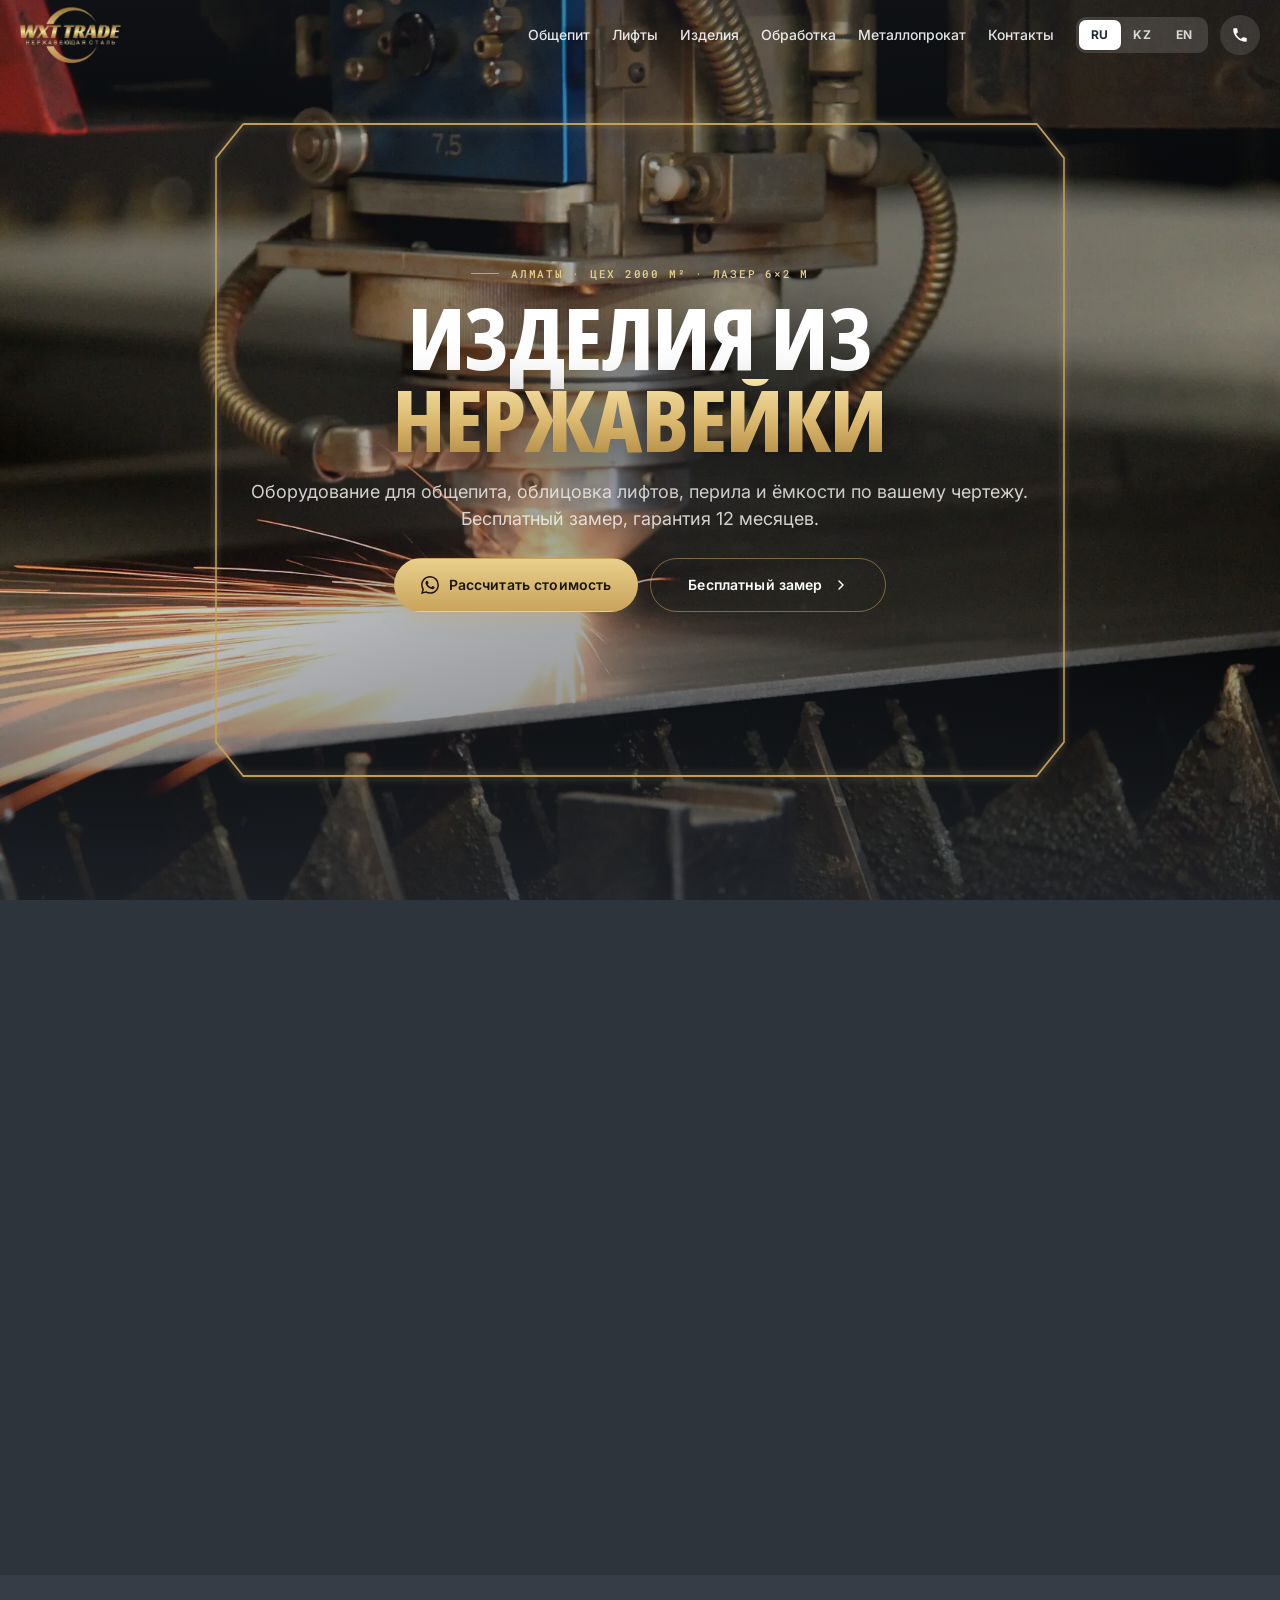
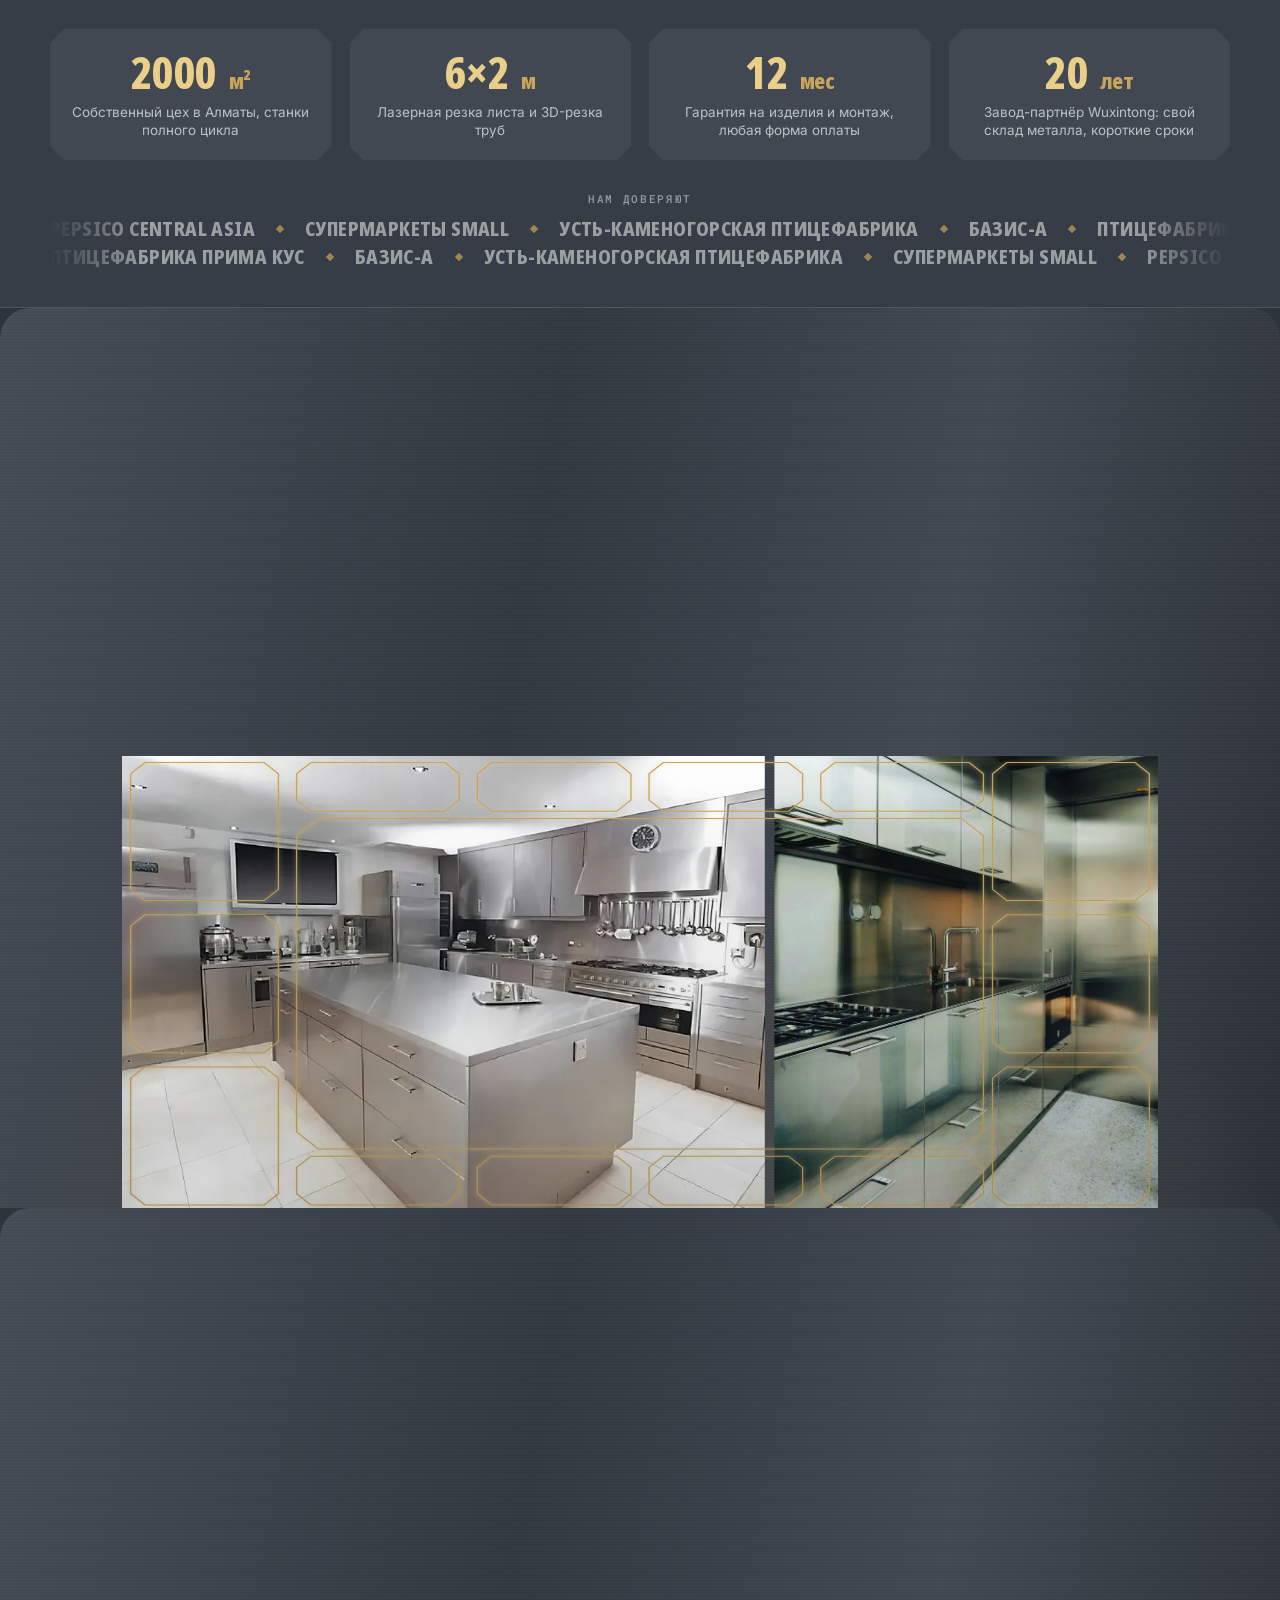
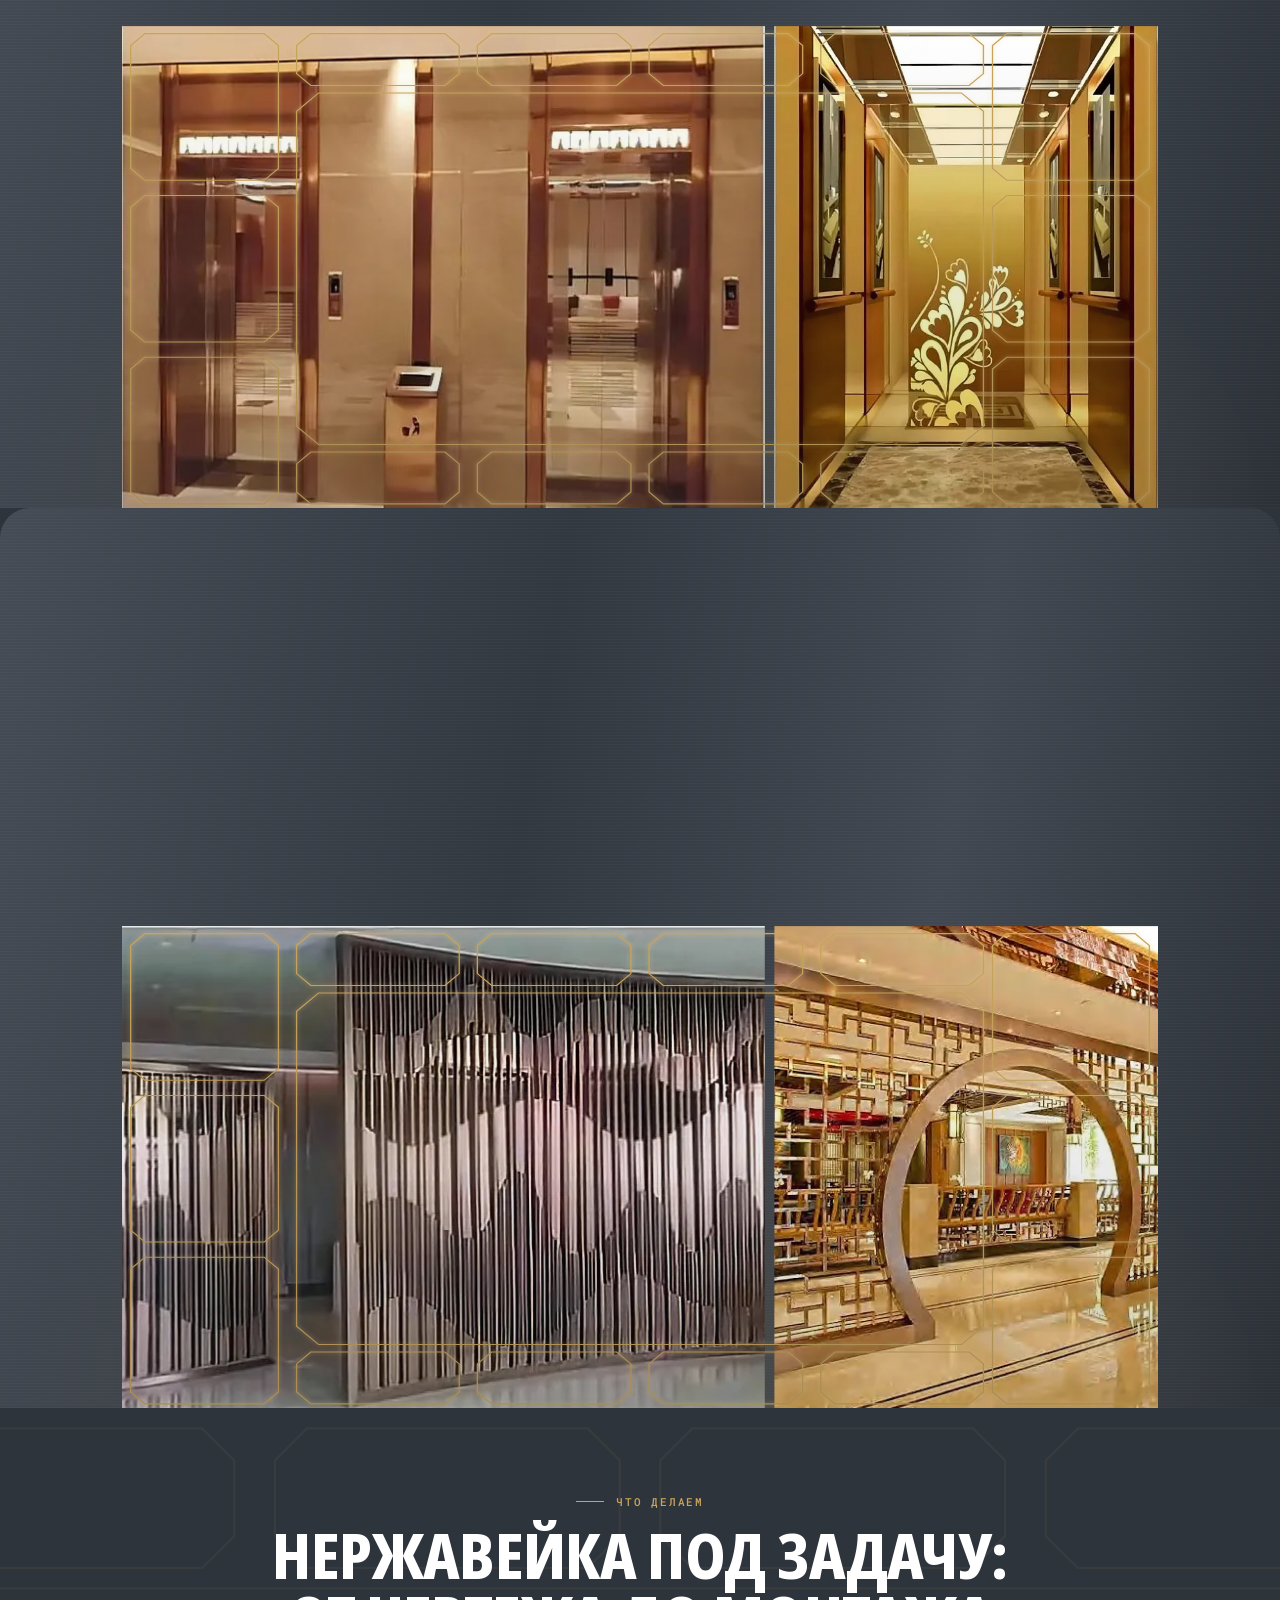
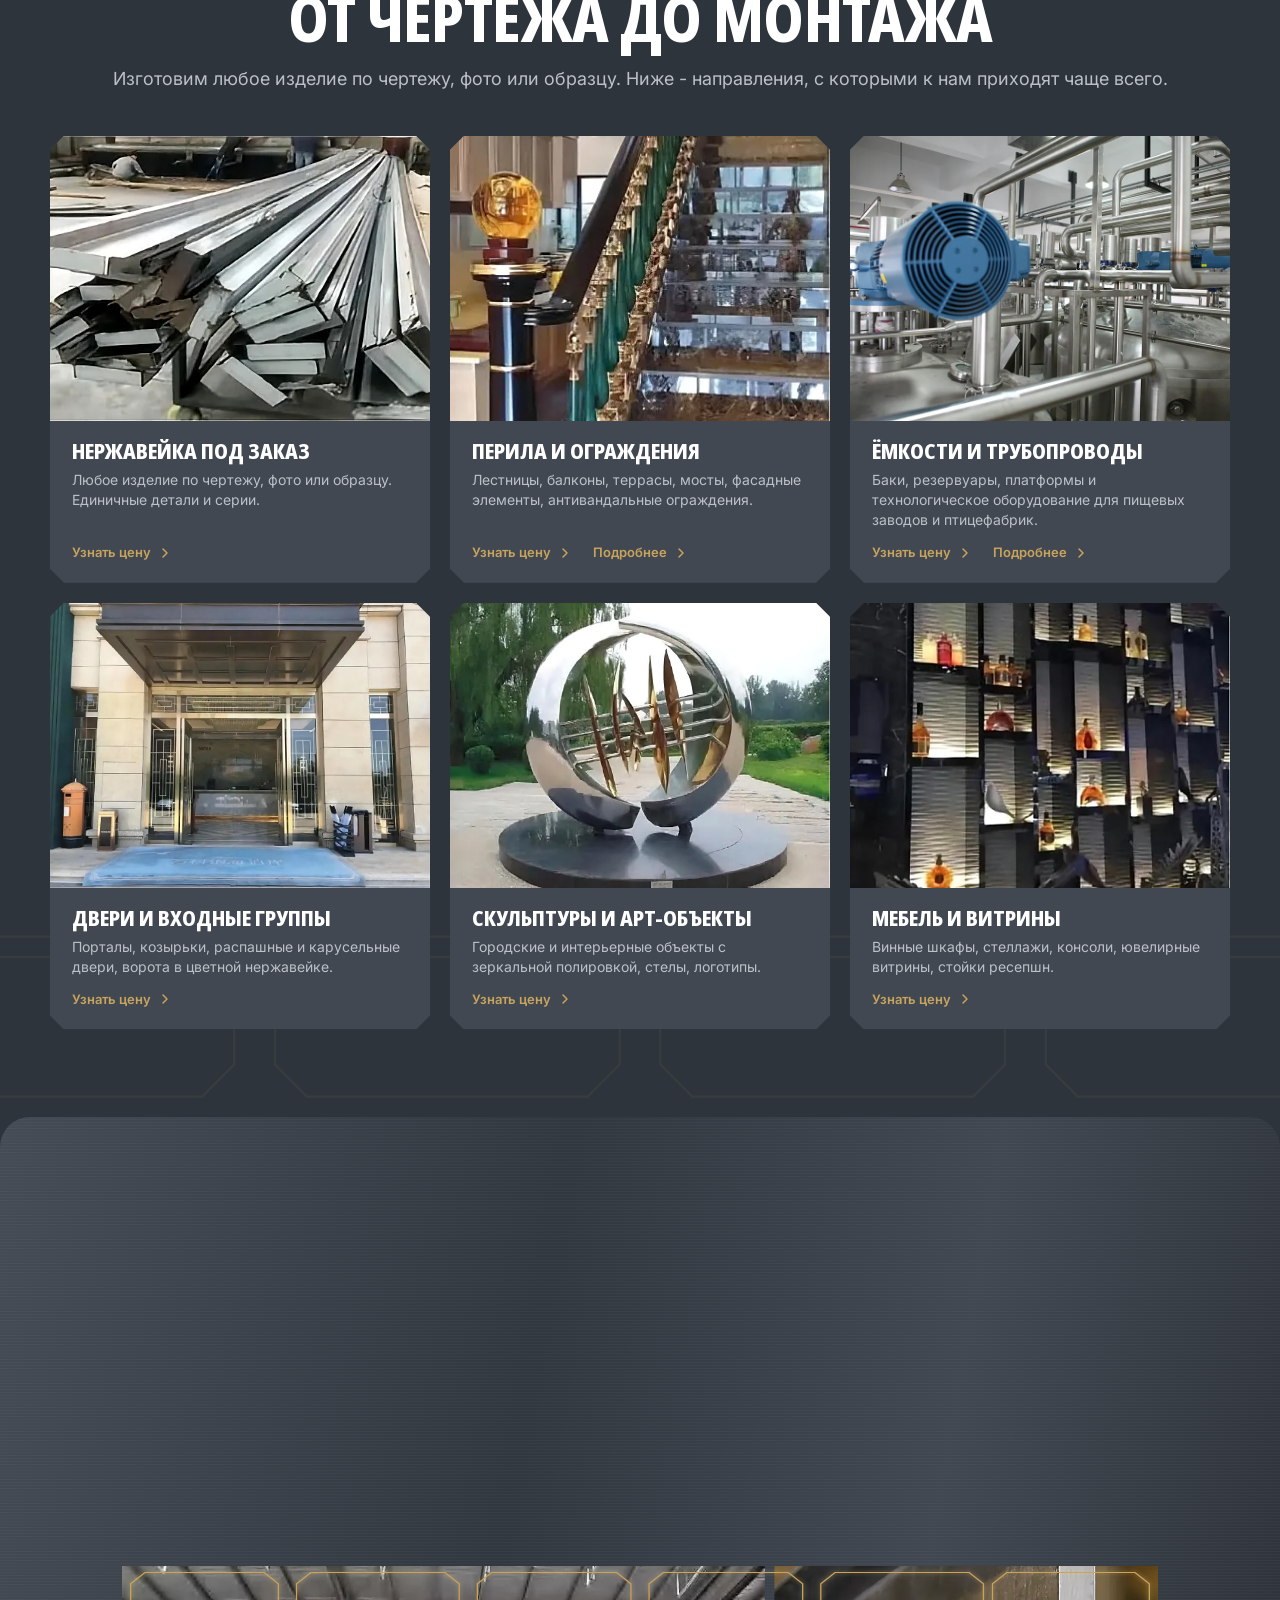
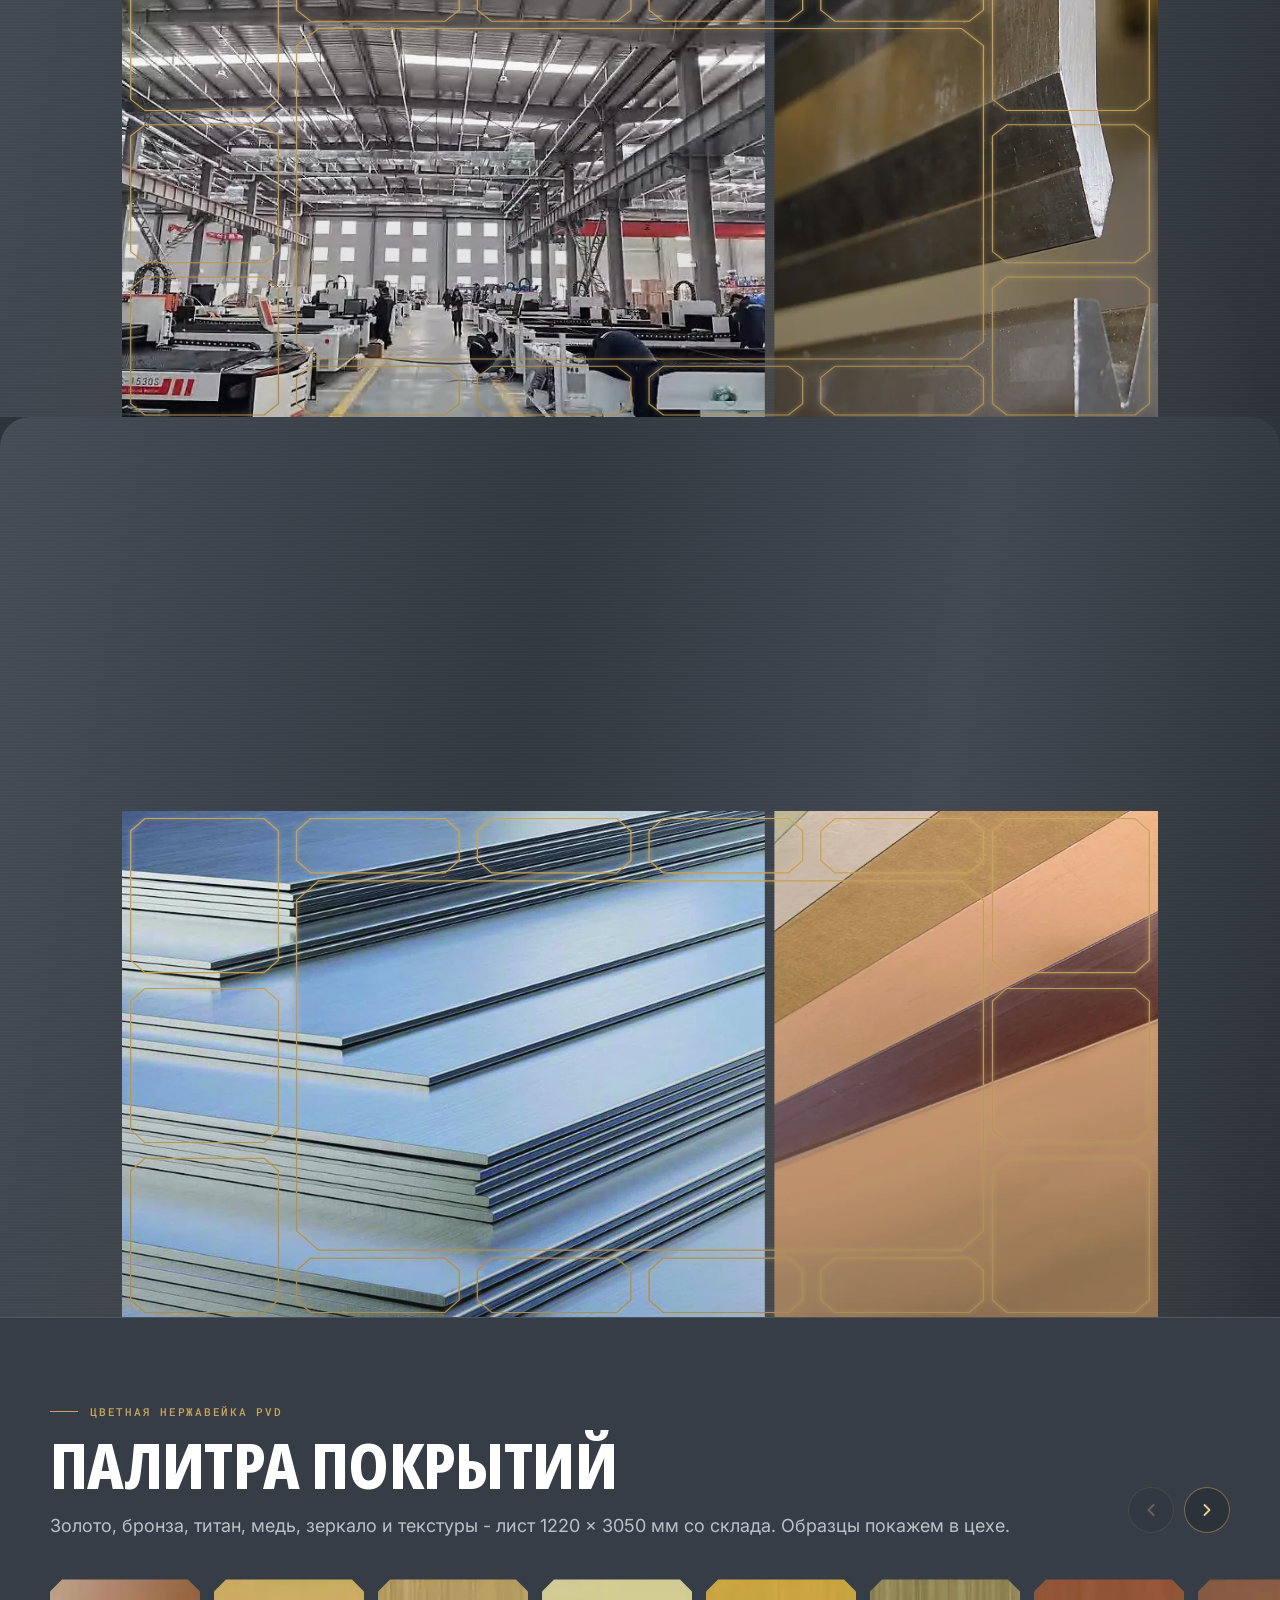
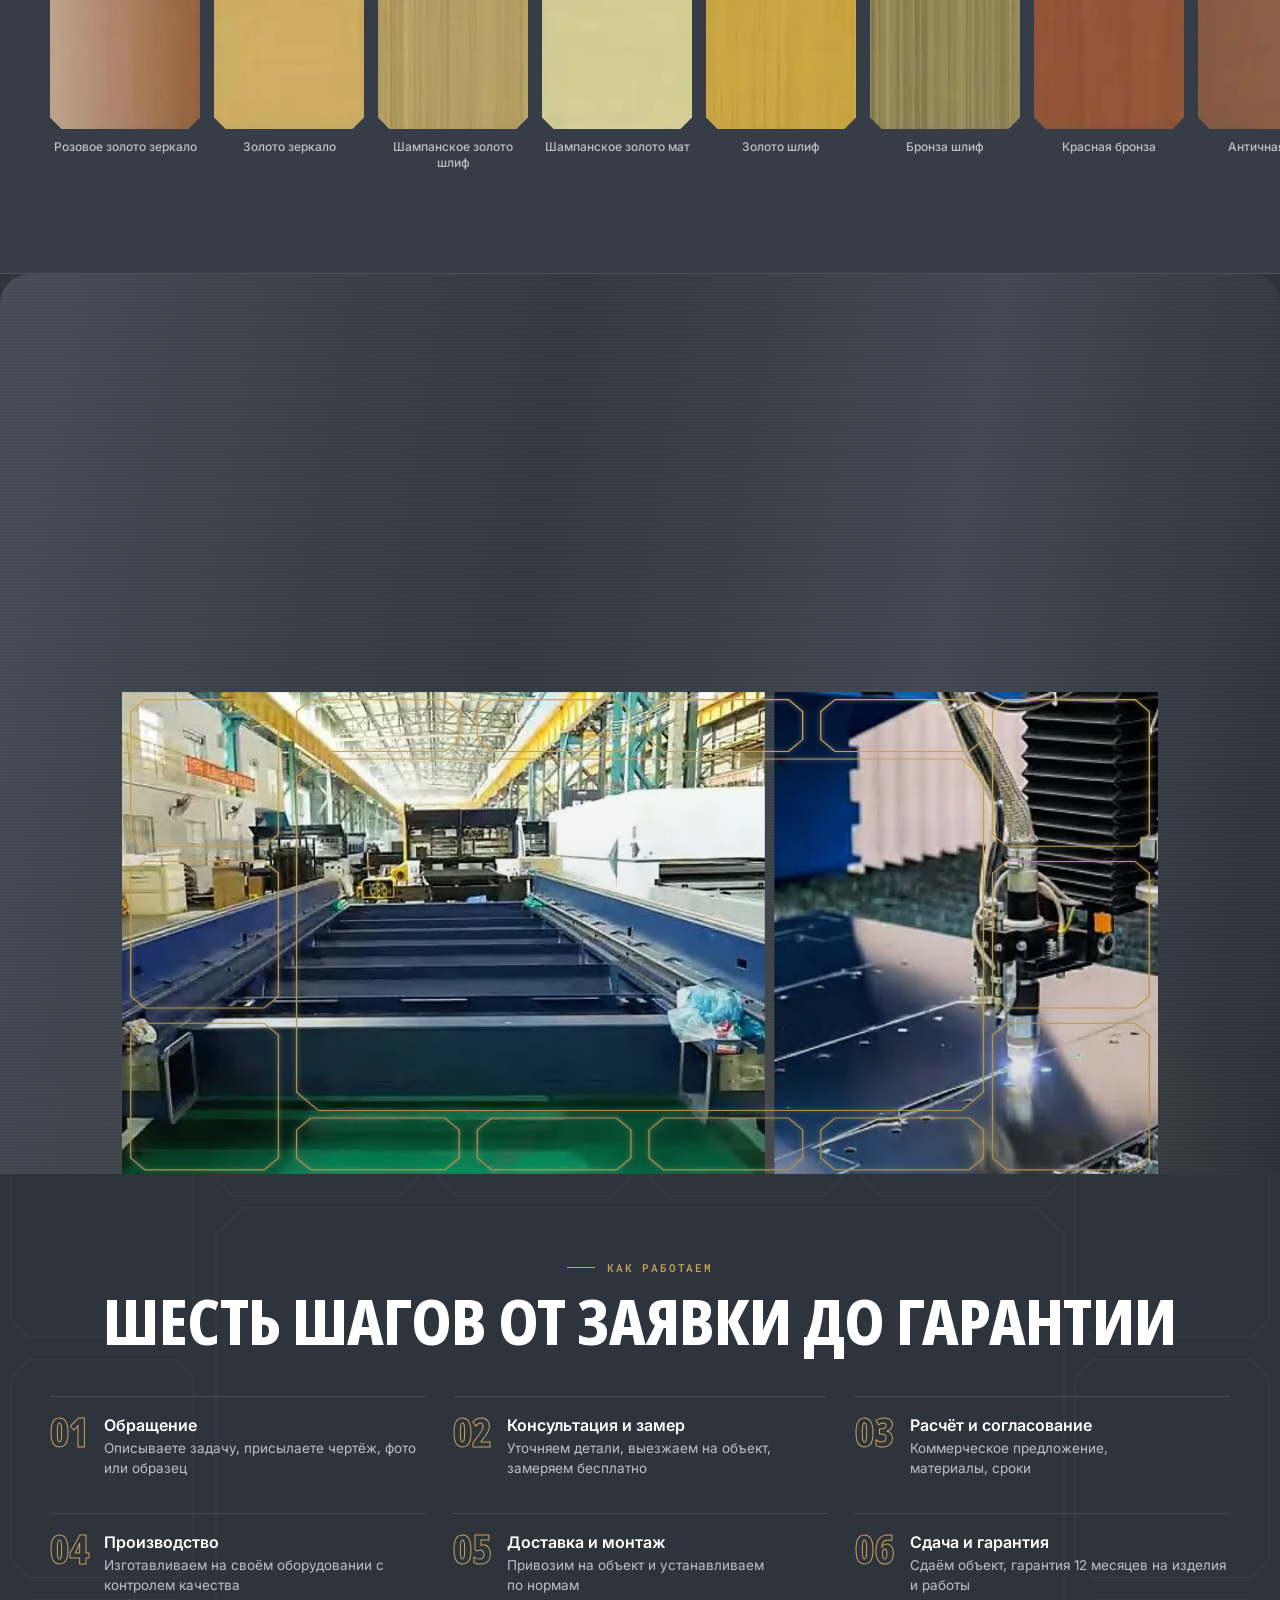
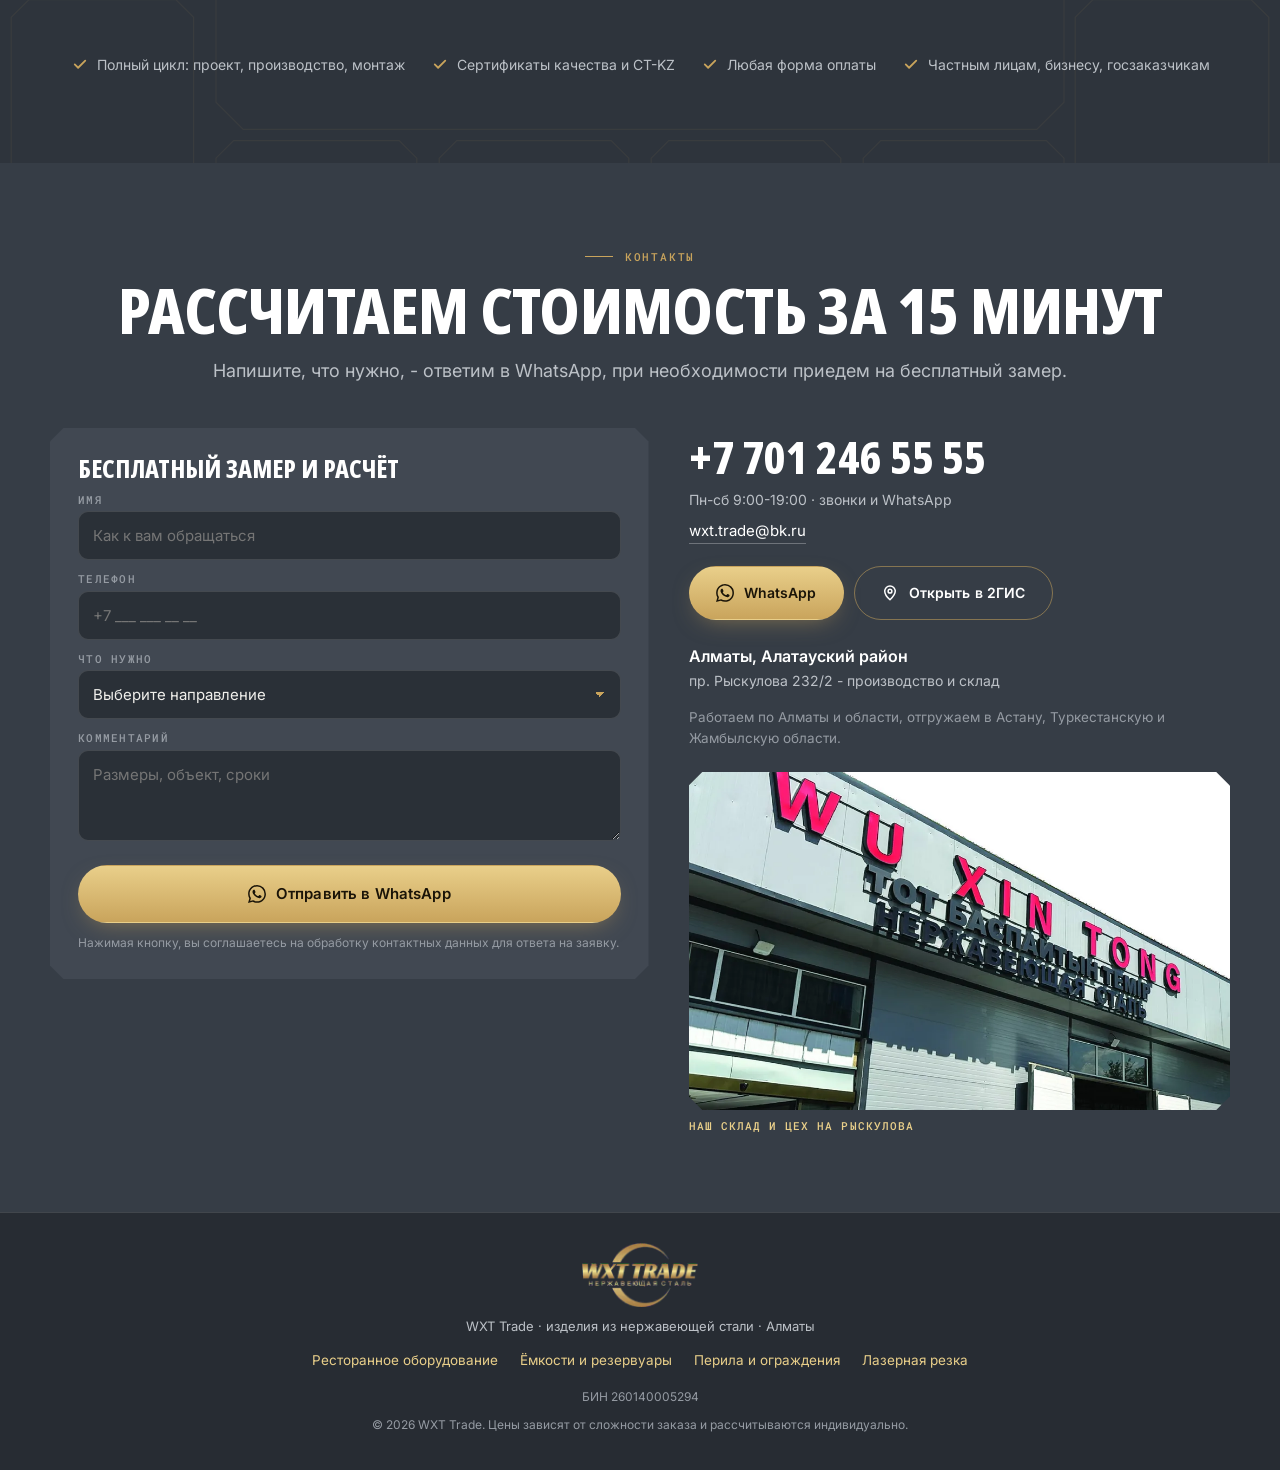
<file: index.html>
<!doctype html>
<html lang="ru">
<head>
<meta charset="utf-8">
<meta name="viewport" content="width=device-width, initial-scale=1, viewport-fit=cover">
<title data-i-t="m.title">WXT Trade - изделия из нержавеющей стали в Алматы: ресторанное оборудование, облицовка лифтов, лазерная резка</title>
<meta name="description" data-i-c="m.desc" content="Производство изделий из нержавеющей стали в Алматы: оборудование для общепита и пищевых производств, облицовка лифтов, перила, ёмкости, декоративные экраны. Лазерная резка до 6х2 м, цех 2000 м², гарантия 12 месяцев, бесплатный замер.">
<meta name="theme-color" content="#2E343C">
<link rel="canonical" href="https://wxt-trade.kz/">
<meta property="og:type" content="website">
<meta property="og:locale" content="ru_RU">
<meta property="og:site_name" content="WXT Trade">
<meta property="og:title" data-i-c="m.ogt" content="WXT Trade - изделия из нержавеющей стали в Алматы">
<meta property="og:description" data-i-c="m.ogd" content="Ресторанное оборудование, облицовка лифтов, перила, ёмкости, экраны и любые изделия по чертежу. Лазерная резка до 6х2 м, свой цех 2000 м², гарантия 12 месяцев.">
<meta property="og:url" content="https://wxt-trade.kz/">
<meta property="og:image" content="https://wxt-trade.kz/assets/og-image.jpg">
<meta property="og:image:width" content="1200">
<meta property="og:image:height" content="630">
<meta name="twitter:card" content="summary_large_image">
<link rel="alternate" hreflang="ru" href="https://wxt-trade.kz/?lang=ru">
<link rel="alternate" hreflang="en" href="https://wxt-trade.kz/?lang=en">
<link rel="alternate" hreflang="x-default" href="https://wxt-trade.kz/">
<link rel="icon" href="favicon.ico" sizes="32x32">
<link rel="icon" type="image/png" sizes="32x32" href="assets/favicon-32.png">
<link rel="icon" type="image/png" sizes="192x192" href="assets/favicon-192.png">
<link rel="apple-touch-icon" sizes="180x180" href="assets/apple-touch-icon.png">
<link rel="preconnect" href="https://fonts.googleapis.com">
<link rel="preconnect" href="https://fonts.gstatic.com" crossorigin>
<link href="https://fonts.googleapis.com/css2?family=Noto+Sans+Display:wdth,wght@75,800&family=Inter:wght@400;500;600&family=Roboto+Mono:wght@500&display=swap" rel="stylesheet">
<link rel="preload" as="image" href="assets/hero.webp" media="(min-width:761px)">
<link rel="preload" as="image" href="assets/hero-m.webp" media="(max-width:760px)">
<link rel="stylesheet" href="styles.css?v=20261002-3">
<script type="application/ld+json">
{"@context":"https://schema.org","@type":"LocalBusiness","name":"WXT Trade","alternateName":"WUXINTONG International Trade company","description":"Производство изделий из нержавеющей стали в Алматы: ресторанное оборудование, облицовка лифтов, перила и ограждения, ёмкости и трубопроводы, декоративные экраны, лазерная резка, гибка, сварка, полировка, продажа нержавеющего металлопроката.","url":"https://wxt-trade.kz/","telephone":"+77012465555","email":"wxt.trade@bk.ru","taxID":"260140005294","image":"https://wxt-trade.kz/assets/og-image.jpg","address":{"@type":"PostalAddress","streetAddress":"пр. Рыскулова 232/2","addressLocality":"Алматы","addressCountry":"KZ"},"geo":{"@type":"GeoCoordinates","latitude":43.252511,"longitude":76.839477},"openingHoursSpecification":{"@type":"OpeningHoursSpecification","dayOfWeek":["Monday","Tuesday","Wednesday","Thursday","Friday","Saturday"],"opens":"09:00","closes":"19:00"},"sameAs":["https://2gis.kz/almaty/geo/70030077017443817/76.839477,43.252511"],"areaServed":[{"@type":"City","name":"Алматы"},{"@type":"City","name":"Астана"}],"knowsAbout":["Ресторанное оборудование из нержавеющей стали","Облицовка лифтов","Перила и ограждения","Лазерная резка металла","Нержавеющий металлопрокат"]}
</script>
<!-- Google tag (gtag.js) -->
<script async src="https://www.googletagmanager.com/gtag/js?id=AW-18489725404"></script>
<script>
  window.dataLayer = window.dataLayer || [];
  function gtag(){dataLayer.push(arguments);}
  gtag('js', new Date());
  gtag('config', 'AW-18489725404');
  window.WXT_CONV = {phone: 'AW-18489725404/BVlcCISTgI4dENyjy_BE', lead: 'AW-18489725404/DNA3CIq0gI4dENyjy_BE', contact: 'AW-18489725404/-VLqCIS6gI4dENyjy_BE'};
</script>
  <script src="https://lead-bot.sultan-askarov-kz.workers.dev/t.js" data-site="wxttrade" defer></script>
</head>
<body>

<svg width="0" height="0" style="position:absolute" aria-hidden="true" focusable="false">
  <symbol id="ic-wa" viewBox="0 0 24 24"><path fill="currentColor" d="M17.472 14.382c-.297-.149-1.758-.867-2.03-.967-.273-.099-.471-.148-.67.15-.197.297-.767.966-.94 1.164-.173.199-.347.223-.644.075-.297-.15-1.255-.463-2.39-1.475-.883-.788-1.48-1.761-1.653-2.059-.173-.297-.018-.458.13-.606.134-.133.298-.347.446-.52.149-.174.198-.298.298-.497.099-.198.05-.371-.025-.52-.075-.149-.669-1.612-.916-2.207-.242-.579-.487-.5-.669-.51-.173-.008-.371-.01-.57-.01-.198 0-.52.074-.792.372-.272.297-1.04 1.016-1.04 2.479 0 1.462 1.065 2.875 1.213 3.074.149.198 2.096 3.2 5.077 4.487.709.306 1.262.489 1.694.625.712.227 1.36.195 1.871.118.571-.085 1.758-.719 2.006-1.413.248-.694.248-1.289.173-1.413-.074-.124-.272-.198-.57-.347m-5.421 7.403h-.004a9.87 9.87 0 0 1-5.031-1.378l-.361-.214-3.741.982.998-3.648-.235-.374a9.86 9.86 0 0 1-1.51-5.26c.001-5.45 4.436-9.884 9.888-9.884 2.64 0 5.122 1.03 6.988 2.898a9.825 9.825 0 0 1 2.893 6.994c-.003 5.45-4.437 9.884-9.885 9.884m8.413-18.297A11.815 11.815 0 0 0 12.05 0C5.495 0 .16 5.335.157 11.892c0 2.096.547 4.142 1.588 5.945L.057 24l6.305-1.654a11.882 11.882 0 0 0 5.683 1.448h.005c6.554 0 11.89-5.335 11.893-11.893a11.821 11.821 0 0 0-3.48-8.413Z"/></symbol>
  <symbol id="ic-tel" viewBox="0 0 24 24"><path fill="currentColor" d="M6.6 10.8a15.1 15.1 0 0 0 6.6 6.6l2.2-2.2c.3-.3.7-.4 1-.2 1.1.4 2.3.6 3.6.6.6 0 1 .4 1 1V20c0 .6-.4 1-1 1A17 17 0 0 1 3 4c0-.6.4-1 1-1h3.5c.6 0 1 .4 1 1 0 1.3.2 2.5.6 3.6.1.3 0 .7-.2 1l-2.3 2.2Z"/></symbol>
  <symbol id="ic-arr" viewBox="0 0 24 24"><path fill="none" stroke="currentColor" stroke-width="2.2" stroke-linecap="round" stroke-linejoin="round" d="M9 6l6 6-6 6"/></symbol>
  <symbol id="ic-check" viewBox="0 0 24 24"><path d="M5 12.5l4.5 4.5L19 7.5" fill="none" stroke="currentColor" stroke-width="2.4" stroke-linecap="round" stroke-linejoin="round"/></symbol>
  <symbol id="ic-pin" viewBox="0 0 24 24"><path fill="none" stroke="currentColor" stroke-width="2" stroke-linecap="round" stroke-linejoin="round" d="M12 21s7-6.2 7-11.5A7 7 0 0 0 5 9.5C5 14.8 12 21 12 21z"/><circle cx="12" cy="9.5" r="2.5" fill="none" stroke="currentColor" stroke-width="2"/></symbol>
  <symbol id="lat-d" viewBox="0 0 1600 900" preserveAspectRatio="none">
    <path d="M304 124H1296L1330 158V742L1296 776H304L270 742V158Z" pathLength="1"/>
    <path d="M36 14H220L242 36V264L220 286H36L14 264V36Z" pathLength="1"/><path d="M36 314H220L242 336V564L220 586H36L14 564V336Z" pathLength="1"/><path d="M36 614H220L242 636V864L220 886H36L14 864V636Z" pathLength="1"/>
    <path d="M1366 14H1564L1586 36V264L1564 286H1366L1344 264V36Z" pathLength="1"/><path d="M1366 314H1564L1586 336V564L1564 586H1366L1344 564V336Z" pathLength="1"/><path d="M1366 614H1564L1586 636V864L1564 886H1366L1344 864V636Z" pathLength="1"/>
    <path d="M292 14H499L521 36V88L499 110H292L270 88V36Z" pathLength="1"/><path d="M571 14H764L786 36V88L764 110H571L549 88V36Z" pathLength="1"/><path d="M836 14H1029L1051 36V88L1029 110H836L814 88V36Z" pathLength="1"/><path d="M1101 14H1308L1330 36V88L1308 110H1101L1079 88V36Z" pathLength="1"/>
    <path d="M292 790H499L521 812V864L499 886H292L270 864V812Z" pathLength="1"/><path d="M571 790H764L786 812V864L764 886H571L549 864V812Z" pathLength="1"/><path d="M836 790H1029L1051 812V864L1029 886H836L814 864V812Z" pathLength="1"/><path d="M1101 790H1308L1330 812V864L1308 886H1101L1079 864V812Z" pathLength="1"/>
  </symbol>
  <symbol id="lat-d1" viewBox="0 0 1600 900" preserveAspectRatio="none"><path d="M304 124H1296L1330 158V742L1296 776H304L270 742V158Z" pathLength="1"/></symbol>
  <symbol id="lat-m1" viewBox="0 0 900 1600" preserveAspectRatio="none"><path d="M154 300H746L776 330V1270L746 1300H154L124 1270V330Z" pathLength="1"/></symbol>
  <symbol id="lat-m" viewBox="0 0 900 1600" preserveAspectRatio="none">
    <path d="M154 300H746L776 330V1270L746 1300H154L124 1270V330Z" pathLength="1"/>
    <path d="M34 14H76L96 34V506L76 526H34L14 506V34Z" pathLength="1"/><path d="M34 574H76L96 594V1026L76 1046H34L14 1026V594Z" pathLength="1"/><path d="M34 1094H76L96 1114V1566L76 1586H34L14 1566V1114Z" pathLength="1"/>
    <path d="M824 14H866L886 34V506L866 526H824L804 506V34Z" pathLength="1"/><path d="M824 574H866L886 594V1026L866 1046H824L804 1026V594Z" pathLength="1"/><path d="M824 1094H866L886 1114V1566L866 1586H824L804 1566V1114Z" pathLength="1"/>
    <path d="M144 14H306L326 34V252L306 272H144L124 252V34Z" pathLength="1"/><path d="M374 14H526L546 34V252L526 272H374L354 252V34Z" pathLength="1"/><path d="M594 14H756L776 34V252L756 272H594L574 252V34Z" pathLength="1"/>
    <path d="M144 1328H306L326 1348V1566L306 1586H144L124 1566V1348Z" pathLength="1"/><path d="M374 1328H526L546 1348V1566L526 1586H374L354 1566V1348Z" pathLength="1"/><path d="M594 1328H756L776 1348V1566L756 1586H594L574 1566V1348Z" pathLength="1"/>
  </symbol>
</svg>

<header class="hdr" id="hdr">
  <div class="hdr-in">
    <button class="burger" id="burger" type="button" aria-label="Меню" data-i-aria="a.menu" aria-expanded="false" aria-controls="mnav"><span></span><span></span><span></span></button>
    <a class="logo" href="#top" aria-label="WXT Trade, на главную" data-i-aria="a.home"><img src="assets/logo.webp" alt="WXT Trade - нержавеющая сталь" width="480" height="265" decoding="async"></a>
    <nav class="nav" aria-label="Разделы сайта" data-i-aria="a.nav">
      <a href="#restoran" data-i="nav.re">Общепит</a>
      <a href="#lifty" data-i="nav.li">Лифты</a>
      <a href="#uslugi" data-i="nav.us">Изделия</a>
      <a href="#obrabotka" data-i="nav.ob">Обработка</a>
      <a href="#prokat" data-i="nav.pr">Металлопрокат</a>
      <a href="#kontakty" data-i="nav.kt">Контакты</a>
    </nav>
    <div class="hdr-right">
      <div class="lang" role="group" aria-label="Язык сайта" data-i-aria="a.lang">
        <button type="button" data-lang="ru" class="is-active" aria-pressed="true" lang="ru">RU</button>
        <button type="button" data-lang="kk" aria-pressed="false">KZ</button>
        <button type="button" data-lang="en" aria-pressed="false" lang="en">EN</button>
      </div>
      <a class="hdr-tel" href="tel:+77012465555">+7 701 246 55 55</a>
      <a class="rnd rnd-call" href="tel:+77012465555" aria-label="Позвонить +7 701 246 55 55" data-i-aria="a.call"><svg width="18" height="18"><use href="#ic-tel"/></svg></a>
    </div>
  </div>
  <nav class="mnav" id="mnav" aria-label="Мобильное меню" data-i-aria="a.mnav">
    <div class="mnav-in">
      <a href="#restoran" data-i="nav.re">Общепит</a>
      <a href="#lifty" data-i="nav.li">Лифты</a>
      <a href="#uslugi" data-i="nav.us">Изделия</a>
      <a href="#obrabotka" data-i="nav.ob">Обработка</a>
      <a href="#prokat" data-i="nav.pr">Металлопрокат</a>
      <a href="#kontakty" data-i="nav.kt">Контакты</a>
      <div class="mnav-sys">
        <a href="#ekrany" data-i="c.ek">Арт-экраны</a><a href="#perila" data-i="c.pe">Перила</a><a href="#emkosti" data-i="c.em">Ёмкости</a><a href="#dveri" data-i="c.dv">Двери</a><a href="#pokrytiya" data-i="c.pv">Цветная нержавейка</a><a href="#etapy" data-i="nav.et">Как работаем</a>
      </div>
      <div class="mnav-foot">
        <a class="btn btn-solid" href="tel:+77012465555"><svg width="18" height="18"><use href="#ic-tel"/></svg><span>+7 701 246 55 55</span></a>
        <a class="btn btn-wa" href="https://wa.me/77012465555" data-wa="hero" target="_blank" rel="noopener"><svg width="18" height="18"><use href="#ic-wa"/></svg><span>WhatsApp</span></a>
      </div>
    </div>
  </nav>
</header>

<main>

<div class="pw pw-hero" id="top">
  <section class="plate hero" id="hero" aria-label="Изделия из нержавеющей стали в Алматы" data-i-aria="a.hero">
    <div class="hero-bg" aria-hidden="true"></div>
    <div class="hero-ph" aria-hidden="true">
      <picture>
        <source media="(max-width:760px)" srcset="assets/hero-m.webp">
        <img src="assets/hero.webp" alt="" width="1800" height="1200" fetchpriority="high" decoding="async">
      </picture>
      <div class="hero-shade"></div>
    </div>
    <svg class="hero-lines lines-d" viewBox="0 0 1600 900" preserveAspectRatio="none" aria-hidden="true"><use href="#lat-d1"/><circle class="spark spark-d" r="6"/></svg>
    <svg class="hero-lines lines-m" viewBox="0 0 900 1600" preserveAspectRatio="none" aria-hidden="true"><use href="#lat-m1"/><circle class="spark spark-m" r="7"/></svg>
    <div class="hero-in">
      <p class="kicker" data-i="hero.k">Алматы · цех 2000 м² · лазер 6×2 м</p>
      <h1 class="h1"><span data-i="hero.t1">Изделия из</span><span class="big" data-i="hero.t2">нержавейки</span></h1>
      <p class="lead" data-i="hero.lead">Оборудование для общепита, облицовка лифтов, перила и ёмкости по вашему чертежу. Бесплатный замер, гарантия 12 месяцев.</p>
      <div class="cta">
        <a class="btn btn-wa" href="https://wa.me/77012465555" data-wa="hero" target="_blank" rel="noopener"><svg width="18" height="18"><use href="#ic-wa"/></svg><span data-i="hero.b1">Рассчитать стоимость</span></a>
        <a class="btn btn-ghost" href="#zayavka"><span data-i="hero.b2">Бесплатный замер</span><svg width="16" height="16" style="fill:none"><use href="#ic-arr"/></svg></a>
      </div>
    </div>
  </section>
</div>

<section class="sec sec-trust" id="o-kompanii" aria-label="О компании" data-i-aria="a.trust">
  <div class="wrap">
    <div class="facts">
      <div class="fact rv"><b>2000 <small>м²</small></b><span data-i="t.f1">Собственный цех в Алматы, станки полного цикла</span></div>
      <div class="fact rv"><b>6×2 <small data-i="t.u2">м</small></b><span data-i="t.f2">Лазерная резка листа и 3D-резка труб</span></div>
      <div class="fact rv"><b>12 <small data-i="t.u3">мес</small></b><span data-i="t.f3">Гарантия на изделия и монтаж, любая форма оплаты</span></div>
      <div class="fact rv"><b>20 <small data-i="t.u4">лет</small></b><span data-i="t.f4">Завод-партнёр Wuxintong: свой склад металла, короткие сроки</span></div>
    </div>
    <p class="brands-note" data-i="t.note">Нам доверяют</p>
    <div class="brands" aria-label="Клиенты и партнёры" data-i-aria="a.brands">
      <div class="brand-row" id="brands1"></div>
      <div class="brand-row rev" id="brands2"></div>
    </div>
  </div>
</section>

<div class="pw" id="restoran">
  <section class="plate pp" aria-label="Ресторанное оборудование из нержавейки" data-i-aria="a.re">
    <div class="pp-in">
      <div class="txt">
        <p class="kicker" data-i="re.k">Общепит и пищевая промышленность</p>
        <h2 data-i="re.t">Ресторанное оборудование из нержавейки</h2>
        <p class="lead" data-i="re.l">Столы, мойки, вытяжки, стеллажи, шкафы и тележки - под размеры вашей кухни. Пищевая сталь AISI 304, ровный шов, ничего не ржавеет.</p>
        <ul class="chips" aria-label="Что делаем для общепита" data-i-aria="a.re2">
          <li data-i="re.c1">Производственные столы и мойки</li><li data-i="re.c2">Вытяжные зонты</li><li data-i="re.c3">Стеллажи, полки, шкафы</li><li data-i="re.c4">Тележки</li><li data-i="re.c5">Линии для птицефабрик и пищевых заводов</li>
        </ul>
        <a class="btn btn-wa" href="https://wa.me/77012465555" data-wa="svc" data-t="Ресторанное оборудование" target="_blank" rel="noopener"><svg width="18" height="18"><use href="#ic-wa"/></svg><span data-i="re.b">Рассчитать оборудование</span></a>
        <a class="pp-link" href="restorannoe-oborudovanie/"><span data-i="re.more">Подробнее об оборудовании</span><svg width="16" height="16" style="fill:none"><use href="#ic-arr"/></svg></a>
      </div>
      <div class="cut duo" aria-hidden="true">
        <img src="assets/restoran.webp" alt="" width="1000" height="612" loading="lazy" decoding="async">
        <img class="second" src="assets/restoran-kuhnya.webp" alt="" width="795" height="1075" loading="lazy" decoding="async">
        <svg class="cut-l cl-d" viewBox="0 0 1600 900" preserveAspectRatio="none"><use href="#lat-d"/></svg>
        <svg class="cut-l cl-m" viewBox="0 0 900 1600" preserveAspectRatio="none"><use href="#lat-m"/></svg>
      </div>
    </div>
  </section>
</div>

<div class="pw" id="lifty">
  <section class="plate pp" aria-label="Декоративная облицовка лифтов" data-i-aria="a.li">
    <div class="pp-in">
      <div class="txt">
        <p class="kicker" data-i="li.k">Лифты и лифтовые холлы</p>
        <h2 data-i="li.t">Декоративная облицовка лифтов</h2>
        <p class="lead" data-i="li.l">Двери, порталы и кабины в цветной нержавейке: золото, бронза, титан, зеркало, шлиф, травление с рисунком. Замер на объекте, монтаж своей бригадой.</p>
        <ul class="chips" aria-label="Что облицовываем" data-i-aria="a.li2">
          <li data-i="li.c1">Двери и порталы лифтов</li><li data-i="li.c2">Кабины и потолки</li><li data-i="li.c3">Лифтовые холлы</li><li data-i="li.c4">Колонны и панели</li>
        </ul>
        <a class="btn btn-wa" href="https://wa.me/77012465555" data-wa="svc" data-t="Облицовка лифта" target="_blank" rel="noopener"><svg width="18" height="18"><use href="#ic-wa"/></svg><span data-i="li.b">Рассчитать облицовку</span></a>
      </div>
      <div class="cut duo" aria-hidden="true">
        <img src="assets/lift-2.webp" alt="" width="640" height="500" loading="lazy" decoding="async">
        <img class="second" src="assets/lift.webp" alt="" width="599" height="872" loading="lazy" decoding="async">
        <svg class="cut-l cl-d" viewBox="0 0 1600 900" preserveAspectRatio="none"><use href="#lat-d"/></svg>
        <svg class="cut-l cl-m" viewBox="0 0 900 1600" preserveAspectRatio="none"><use href="#lat-m"/></svg>
      </div>
    </div>
  </section>
</div>

<div class="pw" id="ekrany">
  <section class="plate pp" aria-label="Арт-экраны и перегородки" data-i-aria="a.ek">
    <div class="pp-in">
      <div class="txt">
        <p class="kicker" data-i="ek.k">Арт-экраны и перегородки</p>
        <h2 data-i="ek.t">Декоративные экраны лазерной резки</h2>
        <p class="lead" data-i="ek.l">Перегородки, панно и ширмы для лобби, ресторанов, офисов и квартир. Любой узор с вашего эскиза, цветная нержавейка PVD, монтаж под ключ.</p>
        <ul class="chips" aria-label="Виды экранов" data-i-aria="a.ek2">
          <li data-i="ek.c1">Перегородки и зонирование</li><li data-i="ek.c2">Панно и ширмы</li><li data-i="ek.c3">Фасадные и уличные экраны</li><li data-i="ek.c4">Беседки и навесы</li>
        </ul>
        <a class="btn btn-wa" href="https://wa.me/77012465555" data-wa="svc" data-t="Арт-экран / перегородка" target="_blank" rel="noopener"><svg width="18" height="18"><use href="#ic-wa"/></svg><span data-i="ek.b">Обсудить узор</span></a>
      </div>
      <div class="cut duo" aria-hidden="true">
        <img src="assets/ekrany.webp" alt="" width="1000" height="486" loading="lazy" decoding="async">
        <img class="second" src="assets/ekrany-3.webp" alt="" width="512" height="497" loading="lazy" decoding="async">
        <svg class="cut-l cl-d" viewBox="0 0 1600 900" preserveAspectRatio="none"><use href="#lat-d"/></svg>
        <svg class="cut-l cl-m" viewBox="0 0 900 1600" preserveAspectRatio="none"><use href="#lat-m"/></svg>
      </div>
    </div>
  </section>
</div>

<section class="sec sec-cat latbg" id="uslugi" aria-label="Изделия из нержавеющей стали" data-i-aria="a.us">
  <div class="wrap">
    <div class="head rv">
      <p class="kicker" data-i="us.k">Что делаем</p>
      <h2 data-i="us.t">Нержавейка под задачу: от чертежа до монтажа</h2>
      <p class="lead" data-i="us.l">Изготовим любое изделие по чертежу, фото или образцу. Ниже - направления, с которыми к нам приходят чаще всего.</p>
    </div>
    <div class="cards">
      <article class="card rv" id="pod-zakaz">
        <div class="card-ph"><img src="assets/gibka-2.webp" alt="Детали из нержавеющей стали после лазерной резки и гибки" data-i-alt="c1.alt" width="520" height="378" loading="lazy" decoding="async"></div>
        <h3 data-i="c1.t">Нержавейка под заказ</h3>
        <p data-i="c1.d">Любое изделие по чертежу, фото или образцу. Единичные детали и серии.</p>
        <a class="more" href="https://wa.me/77012465555" data-wa="card" target="_blank" rel="noopener"><span data-i="c.price">Узнать цену</span><svg width="16" height="16" style="fill:none"><use href="#ic-arr"/></svg></a>
      </article>
      <article class="card rv" id="perila">
        <div class="card-ph"><img src="assets/perila.webp" alt="Перила из нержавеющей стали с золотым покрытием на лестнице" data-i-alt="c2.alt" width="382" height="847" loading="lazy" decoding="async"></div>
        <h3 data-i="c2.t">Перила и ограждения</h3>
        <p data-i="c2.d">Лестницы, балконы, террасы, мосты, фасадные элементы, антивандальные ограждения.</p>
        <div class="card-links"><a class="more" href="https://wa.me/77012465555" data-wa="card" target="_blank" rel="noopener"><span data-i="c.price">Узнать цену</span><svg width="16" height="16" style="fill:none"><use href="#ic-arr"/></svg></a><a class="more" href="perila/"><span data-i="c.more">Подробнее</span><svg width="16" height="16" style="fill:none"><use href="#ic-arr"/></svg></a></div>
      </article>
      <article class="card rv" id="emkosti">
        <div class="card-ph"><img src="assets/emkosti.webp" alt="Ёмкости и трубопроводы из нержавеющей стали на пищевом производстве" data-i-alt="c3.alt" width="900" height="600" loading="lazy" decoding="async"></div>
        <h3 data-i="c3.t">Ёмкости и трубопроводы</h3>
        <p data-i="c3.d">Баки, резервуары, платформы и технологическое оборудование для пищевых заводов и птицефабрик.</p>
        <div class="card-links"><a class="more" href="https://wa.me/77012465555" data-wa="card" target="_blank" rel="noopener"><span data-i="c.price">Узнать цену</span><svg width="16" height="16" style="fill:none"><use href="#ic-arr"/></svg></a><a class="more" href="emkosti/"><span data-i="c.more">Подробнее</span><svg width="16" height="16" style="fill:none"><use href="#ic-arr"/></svg></a></div>
      </article>
      <article class="card rv" id="dveri">
        <div class="card-ph"><img src="assets/dveri.webp" alt="Входная группа и двери из нержавеющей стали" data-i-alt="c4.alt" width="1000" height="752" loading="lazy" decoding="async"></div>
        <h3 data-i="c4.t">Двери и входные группы</h3>
        <p data-i="c4.d">Порталы, козырьки, распашные и карусельные двери, ворота в цветной нержавейке.</p>
        <a class="more" href="https://wa.me/77012465555" data-wa="card" target="_blank" rel="noopener"><span data-i="c.price">Узнать цену</span><svg width="16" height="16" style="fill:none"><use href="#ic-arr"/></svg></a>
      </article>
      <article class="card rv" id="skulptury">
        <div class="card-ph"><img src="assets/skulptury.webp" alt="Скульптура из полированной нержавеющей стали" data-i-alt="c5.alt" width="586" height="477" loading="lazy" decoding="async"></div>
        <h3 data-i="c5.t">Скульптуры и арт-объекты</h3>
        <p data-i="c5.d">Городские и интерьерные объекты с зеркальной полировкой, стелы, логотипы.</p>
        <a class="more" href="https://wa.me/77012465555" data-wa="card" target="_blank" rel="noopener"><span data-i="c.price">Узнать цену</span><svg width="16" height="16" style="fill:none"><use href="#ic-arr"/></svg></a>
      </article>
      <article class="card rv" id="mebel">
        <div class="card-ph"><img src="assets/mebel.webp" alt="Винный шкаф из нержавеющей стали с подсветкой" data-i-alt="c6.alt" width="500" height="603" loading="lazy" decoding="async"></div>
        <h3 data-i="c6.t">Мебель и витрины</h3>
        <p data-i="c6.d">Винные шкафы, стеллажи, консоли, ювелирные витрины, стойки ресепшн.</p>
        <a class="more" href="https://wa.me/77012465555" data-wa="card" target="_blank" rel="noopener"><span data-i="c.price">Узнать цену</span><svg width="16" height="16" style="fill:none"><use href="#ic-arr"/></svg></a>
      </article>
    </div>
  </div>
</section>

<div class="pw" id="obrabotka">
  <section class="plate pp" aria-label="Услуги обработки металла" data-i-aria="a.ob">
    <div class="pp-in">
      <div class="txt">
        <p class="kicker" data-i="ob.k">Услуги обработки металла</p>
        <h2 data-i="ob.t">Лазер, гибка, сварка, полировка</h2>
        <p class="lead" data-i="ob.l">Своё оборудование полного цикла: режем лист до 6×2 м, трубы - на 3D-лазере, гнём на листогибах, варим и полируем до зеркала. Работаем и с вашим металлом.</p>
        <ul class="chips" aria-label="Виды обработки" data-i-aria="a.ob2">
          <li data-i="ob.c1">Лазерная резка листа</li><li data-i="ob.c2">3D-резка труб</li><li data-i="ob.c3">Гибка</li><li data-i="ob.c4">Сварка</li><li data-i="ob.c5">Шлифовка</li><li data-i="ob.c6">Полировка</li>
        </ul>
        <a class="btn btn-wa" href="https://wa.me/77012465555" data-wa="svc" data-t="Услуги обработки металла" target="_blank" rel="noopener"><svg width="18" height="18"><use href="#ic-wa"/></svg><span data-i="ob.b">Отправить чертёж</span></a>
        <a class="pp-link" href="lazernaya-rezka/"><span data-i="ob.more">Подробнее о резке и обработке</span><svg width="16" height="16" style="fill:none"><use href="#ic-arr"/></svg></a>
      </div>
      <div class="cut duo" aria-hidden="true">
        <img src="assets/tsekh.webp" alt="" width="720" height="540" loading="lazy" decoding="async">
        <img class="second" src="assets/gibka-nozh.webp" alt="" width="900" height="600" loading="lazy" decoding="async">
        <svg class="cut-l cl-d" viewBox="0 0 1600 900" preserveAspectRatio="none"><use href="#lat-d"/></svg>
        <svg class="cut-l cl-m" viewBox="0 0 900 1600" preserveAspectRatio="none"><use href="#lat-m"/></svg>
      </div>
    </div>
  </section>
</div>

<div class="pw" id="prokat">
  <section class="plate pp" aria-label="Продажа нержавеющего металлопроката" data-i-aria="a.pr">
    <div class="pp-in">
      <div class="txt">
        <p class="kicker" data-i="pr.k">Продажа нержавеющего металлопроката</p>
        <h2 data-i="pr.t">Лист, труба, профиль со склада в Алматы</h2>
        <p class="lead" data-i="pr.l">AISI 201 и 304 в наличии. Режем и гнём под ваш размер, цветная нержавейка PVD - 20+ оттенков.</p>
        <ul class="chips" aria-label="Что есть на складе" data-i-aria="a.pr2">
          <li data-i="pr.c1">Лист 1220 × 3050 мм</li><li data-i="pr.c2">Трубы круглые и профильные</li><li data-i="pr.c3">Цветной лист PVD</li><li data-i="pr.c4">Круг и полоса</li><li data-i="pr.c5">Отводы и фитинги</li>
        </ul>
        <a class="btn btn-wa" href="https://wa.me/77012465555" data-wa="svc" data-t="Нержавеющий металлопрокат" target="_blank" rel="noopener"><svg width="18" height="18"><use href="#ic-wa"/></svg><span data-i="pr.b">Запросить прайс</span></a>
      </div>
      <div class="cut duo" aria-hidden="true">
        <img src="assets/prokat-list.webp" alt="" width="800" height="800" loading="lazy" decoding="async">
        <img class="second" src="assets/prokat-pvd.webp" alt="" width="700" height="805" loading="lazy" decoding="async">
        <svg class="cut-l cl-d" viewBox="0 0 1600 900" preserveAspectRatio="none"><use href="#lat-d"/></svg>
        <svg class="cut-l cl-m" viewBox="0 0 900 1600" preserveAspectRatio="none"><use href="#lat-m"/></svg>
      </div>
    </div>
  </section>
</div>

<section class="sec sec-pal" id="pokrytiya" aria-label="Цветная нержавейка PVD" data-i-aria="a.pv">
  <div class="wrap">
    <div class="head head-row rv">
      <div>
        <p class="kicker" data-i="pv.k">Цветная нержавейка PVD</p>
        <h2 data-i="pv.t">Палитра покрытий</h2>
        <p class="lead" data-i="pv.l">Золото, бронза, титан, медь, зеркало и текстуры - лист 1220 × 3050 мм со склада. Образцы покажем в цехе.</p>
      </div>
      <div class="arrows">
        <button class="arr" type="button" id="palPrev" aria-label="Назад" data-i-aria="a.prev"><svg width="20" height="20" style="fill:none;transform:scaleX(-1)"><use href="#ic-arr"/></svg></button>
        <button class="arr" type="button" id="palNext" aria-label="Вперёд" data-i-aria="a.next"><svg width="20" height="20" style="fill:none"><use href="#ic-arr"/></svg></button>
      </div>
    </div>
  </div>
  <div class="pal-w">
    <ul class="pal" id="pal" tabindex="0" aria-label="Образцы покрытий" data-i-aria="a.pal">
      <li><img src="assets/pvd/rozovoe-zoloto-zerkalo.webp" alt="" width="180" height="180" loading="lazy" decoding="async"><span data-i="p1">Розовое золото зеркало</span></li>
      <li><img src="assets/pvd/titan-zoloto-zerkalo.webp" alt="" width="180" height="180" loading="lazy" decoding="async"><span data-i="p2">Золото зеркало</span></li>
      <li><img src="assets/pvd/shampanskoe-zoloto-mat.webp" alt="" width="180" height="180" loading="lazy" decoding="async"><span data-i="p3">Шампанское золото шлиф</span></li>
      <li><img src="assets/pvd/shampanskoe-zoloto.webp" alt="" width="180" height="180" loading="lazy" decoding="async"><span data-i="p4">Шампанское золото мат</span></li>
      <li><img src="assets/pvd/titan-mat.webp" alt="" width="180" height="180" loading="lazy" decoding="async"><span data-i="p5">Золото шлиф</span></li>
      <li><img src="assets/pvd/bronza-mat.webp" alt="" width="180" height="180" loading="lazy" decoding="async"><span data-i="p6">Бронза шлиф</span></li>
      <li><img src="assets/pvd/krasnaya-bronza.webp" alt="" width="180" height="180" loading="lazy" decoding="async"><span data-i="p7">Красная бронза</span></li>
      <li><img src="assets/pvd/antichnaya-med.webp" alt="" width="180" height="180" loading="lazy" decoding="async"><span data-i="p8">Античная медь</span></li>
      <li><img src="assets/pvd/3d-rozovoe-zoloto.webp" alt="" width="180" height="180" loading="lazy" decoding="async"><span data-i="p9">Розовое золото 3D-текстура</span></li>
      <li><img src="assets/pvd/chernyj-titan-zerkalo.webp" alt="" width="180" height="180" loading="lazy" decoding="async"><span data-i="p10">Чёрный титан зеркало</span></li>
      <li><img src="assets/pvd/chernyj-titan-mat.webp" alt="" width="180" height="180" loading="lazy" decoding="async"><span data-i="p11">Чёрный титан шлиф</span></li>
      <li><img src="assets/pvd/8k-zerkalo.webp" alt="" width="180" height="180" loading="lazy" decoding="async"><span data-i="p12">Зеркало 8K</span></li>
      <li><img src="assets/pvd/shlif-mat.webp" alt="" width="180" height="180" loading="lazy" decoding="async"><span data-i="p13">Шлиф мат</span></li>
      <li><img src="assets/pvd/seryj-titan.webp" alt="" width="180" height="180" loading="lazy" decoding="async"><span data-i="p14">Серый титан</span></li>
      <li><img src="assets/pvd/riflenyj-list.webp" alt="" width="180" height="180" loading="lazy" decoding="async"><span data-i="p15">Рифлёный лист</span></li>
      <li><img src="assets/pvd/tekstura-kub.webp" alt="" width="180" height="180" loading="lazy" decoding="async"><span data-i="p16">Текстура «куб»</span></li>
      <li><img src="assets/pvd/chernyj-mramor.webp" alt="" width="180" height="180" loading="lazy" decoding="async"><span data-i="p17">Чёрный мрамор</span></li>
      <li><img src="assets/pvd/krasnoe-derevo.webp" alt="" width="180" height="180" loading="lazy" decoding="async"><span data-i="p18">Красное дерево</span></li>
      <li><img src="assets/pvd/derevo-rozovoe-zoloto.webp" alt="" width="180" height="180" loading="lazy" decoding="async"><span data-i="p19">Дерево, розовое золото</span></li>
      <li><img src="assets/pvd/bronza-uzor.webp" alt="" width="180" height="180" loading="lazy" decoding="async"><span data-i="p20">Бронза с узором</span></li>
      <li><img src="assets/pvd/uzor-roza.webp" alt="" width="180" height="180" loading="lazy" decoding="async"><span data-i="p21">Узор «роза»</span></li>
      <li><img src="assets/pvd/sapfirovyj-sinij.webp" alt="" width="180" height="180" loading="lazy" decoding="async"><span data-i="p22">Сапфировый синий</span></li>
    </ul>
  </div>
</section>

<div class="pw" id="proizvodstvo">
  <section class="plate pp" aria-label="Производство" data-i-aria="a.pz">
    <div class="pp-in">
      <div class="txt">
        <p class="kicker" data-i="pz.k">Производство в Алматы</p>
        <h2 data-i="pz.t">Свой цех 2000 м² - свои сроки и цены</h2>
        <p class="lead" data-i="pz.l">Станки полного цикла, собственный склад металла и завод-партнёр Wuxintong с 20-летним опытом. Сертификаты качества и происхождения СТ-KZ.</p>
        <ul class="chips" aria-label="Оборудование" data-i-aria="a.pz2">
          <li data-i="pz.c1">Лазер 6000 × 2000 мм</li><li data-i="pz.c2">3D-лазер для труб</li><li data-i="pz.c3">Листогибы</li><li data-i="pz.c4">Сварочные посты</li><li data-i="pz.c5">Шлифовка и полировка</li>
        </ul>
        <a class="btn btn-solid" href="#zayavka"><span data-i="pz.b">Приехать на замер</span><svg width="16" height="16" style="fill:none"><use href="#ic-arr"/></svg></a>
      </div>
      <div class="cut duo" aria-hidden="true">
        <img src="assets/tsekh-2.webp" alt="" width="720" height="418" loading="lazy" decoding="async">
        <img class="second" src="assets/lazer.webp" alt="" width="525" height="329" loading="lazy" decoding="async">
        <svg class="cut-l cl-d" viewBox="0 0 1600 900" preserveAspectRatio="none"><use href="#lat-d"/></svg>
        <svg class="cut-l cl-m" viewBox="0 0 900 1600" preserveAspectRatio="none"><use href="#lat-m"/></svg>
      </div>
    </div>
  </section>
</div>

<section class="sec sec-steps latbg" id="etapy" aria-label="Как работаем" data-i-aria="a.et">
  <div class="wrap">
    <div class="head rv">
      <p class="kicker" data-i="et.k">Как работаем</p>
      <h2 data-i="et.t">Шесть шагов от заявки до гарантии</h2>
    </div>
    <ol class="steps">
      <li class="rv"><i>01</i><div><b data-i="s1.t">Обращение</b><span data-i="s1.d">Описываете задачу, присылаете чертёж, фото или образец</span></div></li>
      <li class="rv"><i>02</i><div><b data-i="s2.t">Консультация и замер</b><span data-i="s2.d">Уточняем детали, выезжаем на объект, замеряем бесплатно</span></div></li>
      <li class="rv"><i>03</i><div><b data-i="s3.t">Расчёт и согласование</b><span data-i="s3.d">Коммерческое предложение, материалы, сроки</span></div></li>
      <li class="rv"><i>04</i><div><b data-i="s4.t">Производство</b><span data-i="s4.d">Изготавливаем на своём оборудовании с контролем качества</span></div></li>
      <li class="rv"><i>05</i><div><b data-i="s5.t">Доставка и монтаж</b><span data-i="s5.d">Привозим на объект и устанавливаем по нормам</span></div></li>
      <li class="rv"><i>06</i><div><b data-i="s6.t">Сдача и гарантия</b><span data-i="s6.d">Сдаём объект, гарантия 12 месяцев на изделия и работы</span></div></li>
    </ol>
    <ul class="why rv" aria-label="Почему WXT Trade" data-i-aria="a.why">
      <li><svg width="18" height="18"><use href="#ic-check"/></svg><span data-i="w1">Полный цикл: проект, производство, монтаж</span></li>
      <li><svg width="18" height="18"><use href="#ic-check"/></svg><span data-i="w2">Сертификаты качества и СТ-KZ</span></li>
      <li><svg width="18" height="18"><use href="#ic-check"/></svg><span data-i="w3">Любая форма оплаты</span></li>
      <li><svg width="18" height="18"><use href="#ic-check"/></svg><span data-i="w4">Частным лицам, бизнесу, госзаказчикам</span></li>
    </ul>
  </div>
</section>

<section class="sec sec-kont" id="kontakty" aria-label="Контакты" data-i-aria="a.kt">
  <div class="wrap">
    <div class="head rv">
      <p class="kicker" data-i="kt.k">Контакты</p>
      <h2 data-i="kt.t">Рассчитаем стоимость за 15 минут</h2>
      <p class="lead" data-i="kt.l">Напишите, что нужно, - ответим в WhatsApp, при необходимости приедем на бесплатный замер.</p>
    </div>
    <div class="kont">
      <form class="form rv" id="form" action="#" method="post" novalidate aria-label="Заявка на расчёт" data-i-aria="a.form">
        <div class="form-anchor" id="zayavka"></div>
        <p class="form-t" data-i="f.t">Бесплатный замер и расчёт</p>
        <label><span data-i="f.n">Имя</span><input type="text" name="name" autocomplete="name" placeholder="Как к вам обращаться" data-i-ph="f.np"></label>
        <label><span data-i="f.p">Телефон</span><input type="tel" name="phone" id="phone" inputmode="tel" autocomplete="tel" required placeholder="+7 ___ ___ __ __"></label>
        <label><span data-i="f.w">Что нужно</span>
          <select name="what" id="what">
            <option value="" data-i="f.w0">Выберите направление</option>
            <option data-i="f.w1">Ресторанное оборудование</option>
            <option data-i="f.w2">Облицовка лифта</option>
            <option data-i="f.w3">Перила и ограждения</option>
            <option data-i="f.w4">Ёмкости, трубопроводы</option>
            <option data-i="f.w5">Арт-экран, перегородка</option>
            <option data-i="f.w6">Лазерная резка, гибка, сварка</option>
            <option data-i="f.w7">Металлопрокат</option>
            <option data-i="f.w8">Другое</option>
          </select>
        </label>
        <label><span data-i="f.m">Комментарий</span><textarea name="msg" rows="3" placeholder="Размеры, объект, сроки" data-i-ph="f.mp"></textarea></label>
        <input class="hp" type="text" name="company" tabindex="-1" autocomplete="off" aria-hidden="true">
        <button class="btn btn-wa btn-big" type="submit"><svg width="18" height="18"><use href="#ic-wa"/></svg><span data-i="f.b">Отправить в WhatsApp</span></button>
        <p class="form-ok" id="fmok" hidden data-i="f.ok">Спасибо! Открываем WhatsApp с вашей заявкой - ответим в течение 15 минут.</p>
        <p class="form-err" id="fmerr" hidden data-i="f.err">Укажите телефон, чтобы мы могли ответить.</p>
        <p class="form-note" data-i="f.note">Нажимая кнопку, вы соглашаетесь на обработку контактных данных для ответа на заявку.</p>
      </form>
      <div class="kinfo rv">
        <a class="kphone" href="tel:+77012465555">+7 701 246 55 55</a>
        <p class="kline" data-i="kt.h">Пн-сб 9:00-19:00 · звонки и WhatsApp</p>
        <a class="kmail" href="mailto:wxt.trade@bk.ru">wxt.trade@bk.ru</a>
        <div class="kbtns">
          <a class="btn btn-wa" href="https://wa.me/77012465555" data-wa="kontakty" target="_blank" rel="noopener"><svg width="18" height="18"><use href="#ic-wa"/></svg><span>WhatsApp</span></a>
          <a class="btn btn-ghost" href="https://2gis.kz/almaty/geo/70030077017443817/76.839477,43.252511" target="_blank" rel="noopener"><svg width="18" height="18" style="fill:none"><use href="#ic-pin"/></svg><span data-i="kt.map">Открыть в 2ГИС</span></a>
        </div>
        <address class="kaddr">
          <b data-i="kt.city">Алматы, Алатауский район</b>
          <span data-i="kt.addr">пр. Рыскулова 232/2 - производство и склад</span>
        </address>
        <p class="kgeo" data-i="kt.geo">Работаем по Алматы и области, отгружаем в Астану, Туркестанскую и Жамбылскую области.</p>
        <figure class="kphoto">
          <img src="assets/sklad.webp" alt="Склад и производство WXT Trade в Алматы" data-i-alt="kt.pha" width="1000" height="709" loading="lazy" decoding="async">
          <figcaption data-i="kt.ph">Наш склад и цех на Рыскулова</figcaption>
        </figure>
      </div>
    </div>
  </div>
  <footer class="foot">
    <div class="wrap foot-in">
      <a class="flogo" href="#top" aria-label="WXT Trade" data-i-aria="a.home2"><img src="assets/logo.webp" alt="WXT Trade" width="480" height="265" loading="lazy" decoding="async"></a>
      <p data-i="ft.1">WXT Trade · изделия из нержавеющей стали · Алматы</p>
      <nav class="flinks" aria-label="Направления" data-i-aria="a.flinks"><a href="restorannoe-oborudovanie/" data-i="ft.l1">Ресторанное оборудование</a><a href="emkosti/" data-i="ft.l2">Ёмкости и резервуары</a><a href="perila/" data-i="ft.l3">Перила и ограждения</a><a href="lazernaya-rezka/" data-i="ft.l4">Лазерная резка</a></nav>
      <p class="fcopy" data-i="ft.3">БИН 260140005294</p>
      <p class="fcopy" data-i="ft.2">© 2026 WXT Trade. Цены зависят от сложности заказа и рассчитываются индивидуально.</p>
    </div>
  </footer>
</section>

</main>

<div class="bar" id="bar" aria-label="Быстрая связь" data-i-aria="a.bar">
  <a href="tel:+77012465555"><svg width="18" height="18"><use href="#ic-tel"/></svg><span data-i="bar.call">Позвонить</span></a>
  <a class="bar-wa" href="https://wa.me/77012465555" data-wa="hero" target="_blank" rel="noopener"><svg width="18" height="18"><use href="#ic-wa"/></svg><span>WhatsApp</span></a>
</div>

<script src="script.js?v=20261002-3" defer></script>
</body>
</html>
</file>
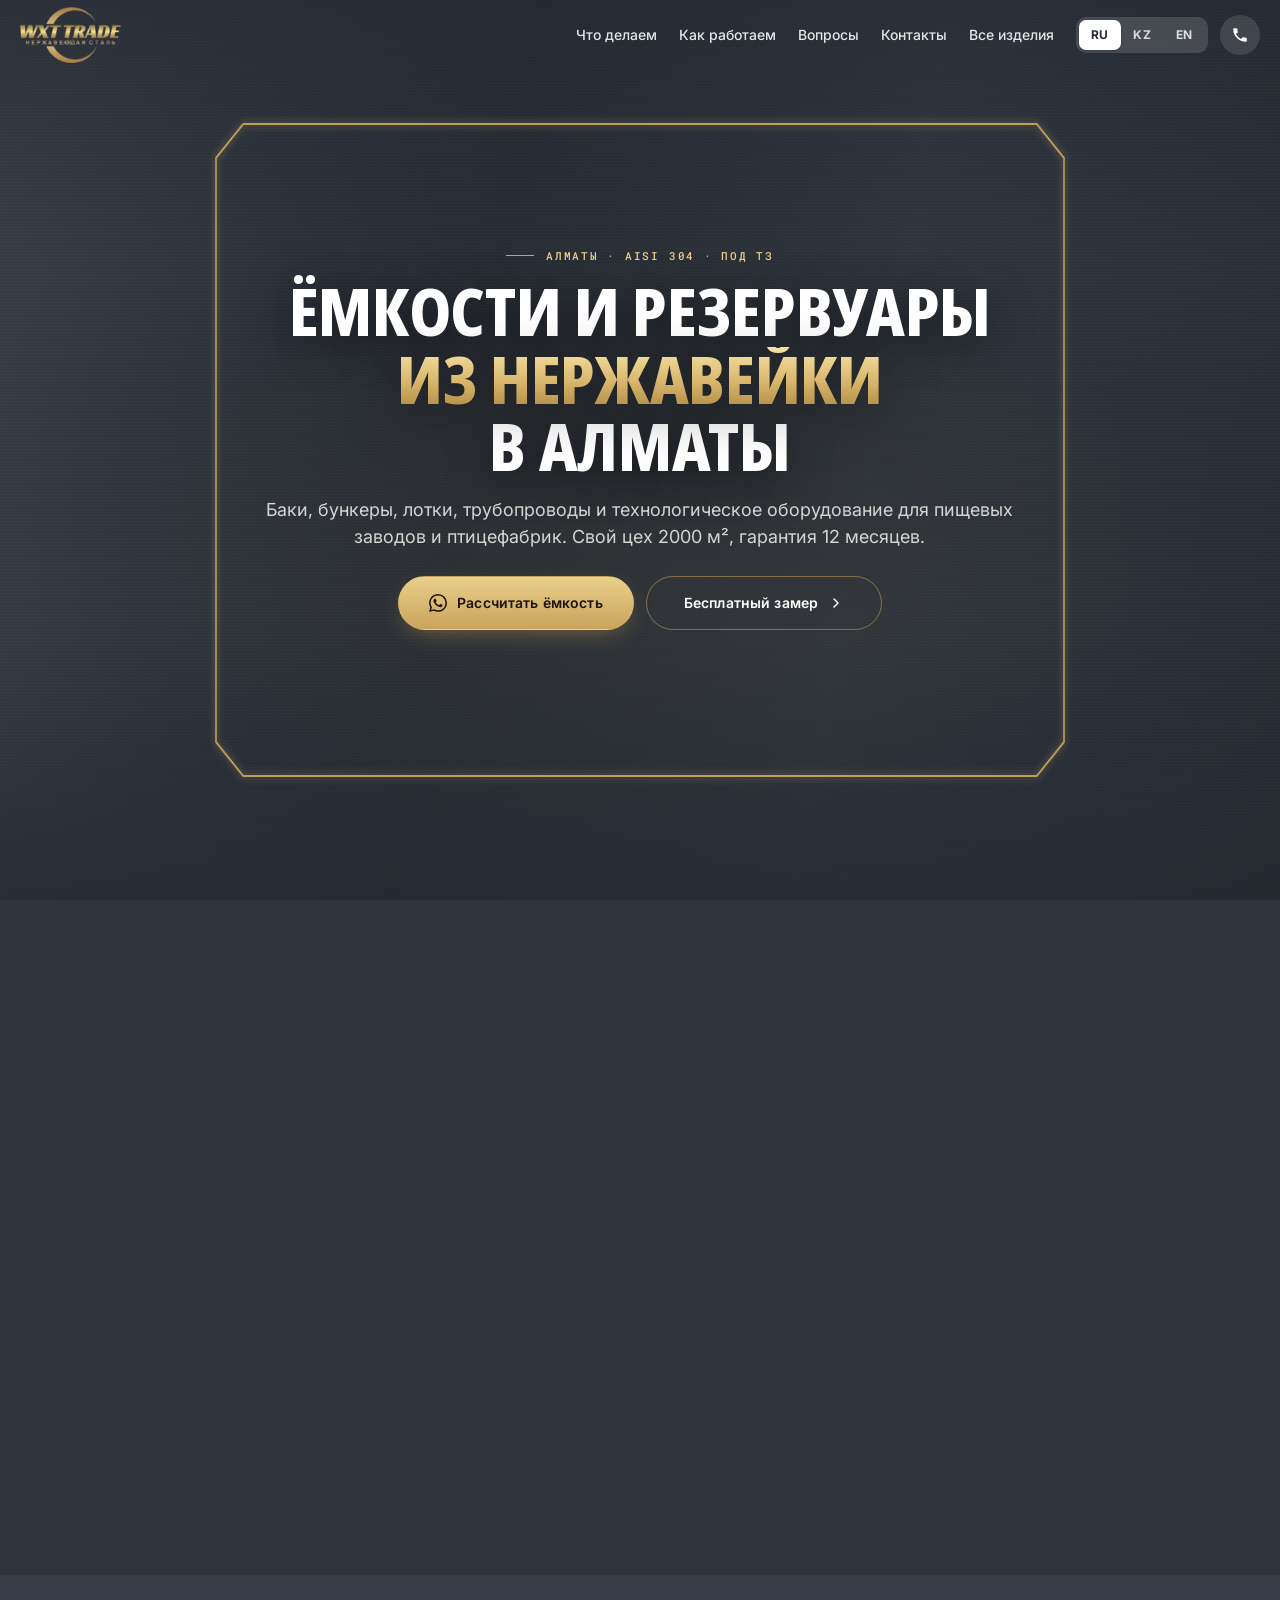
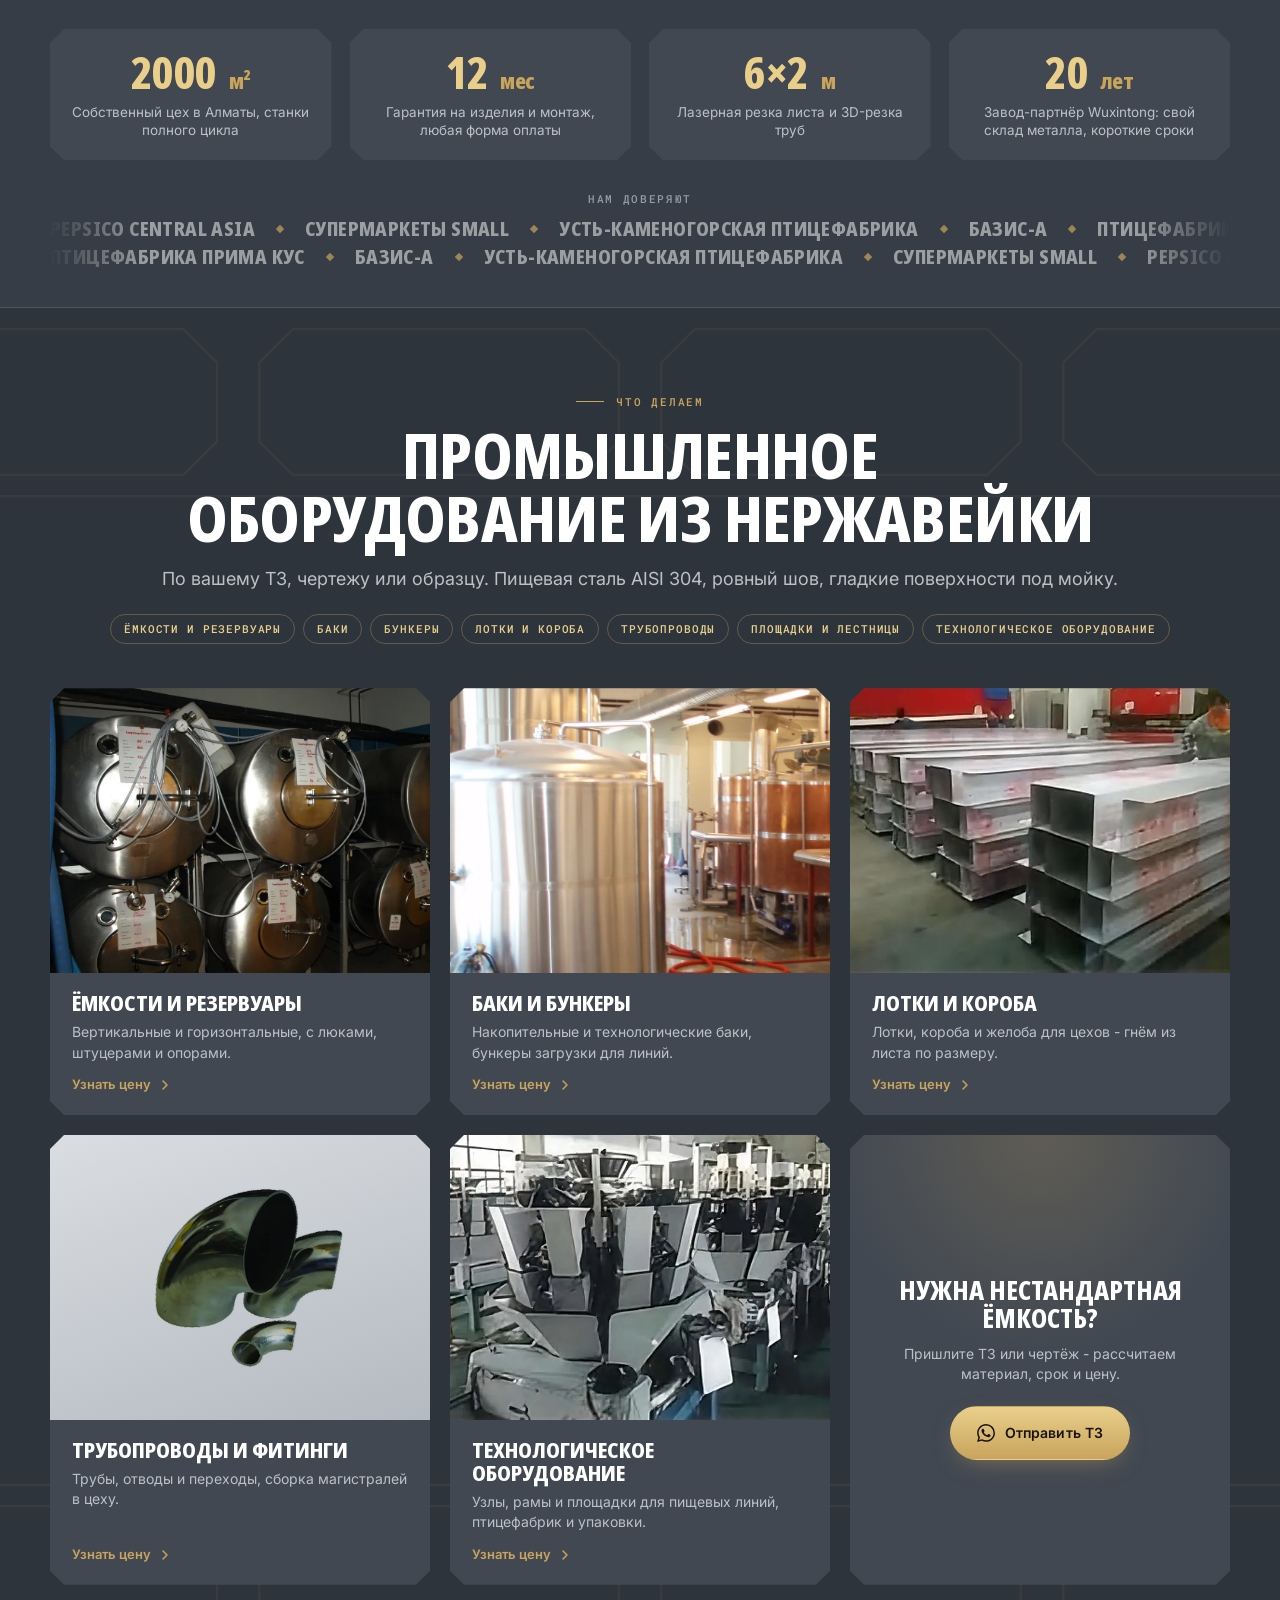
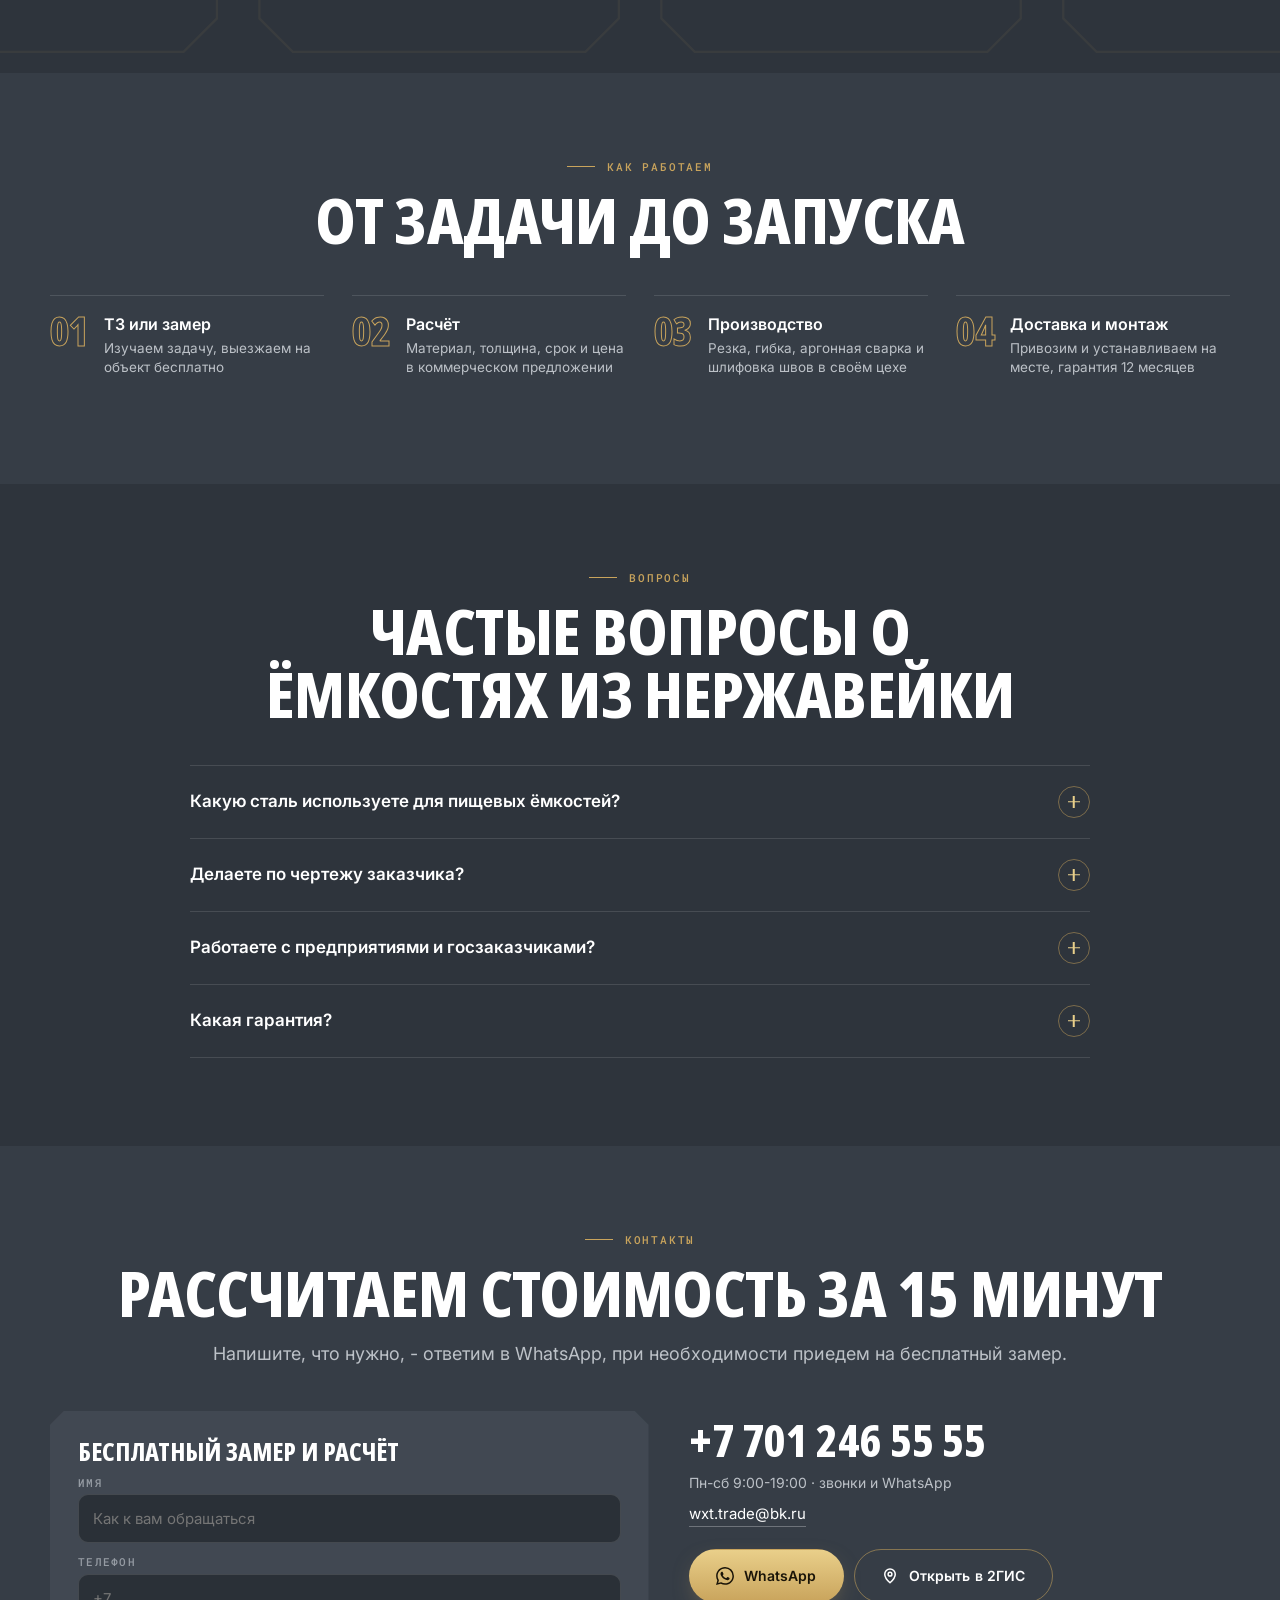
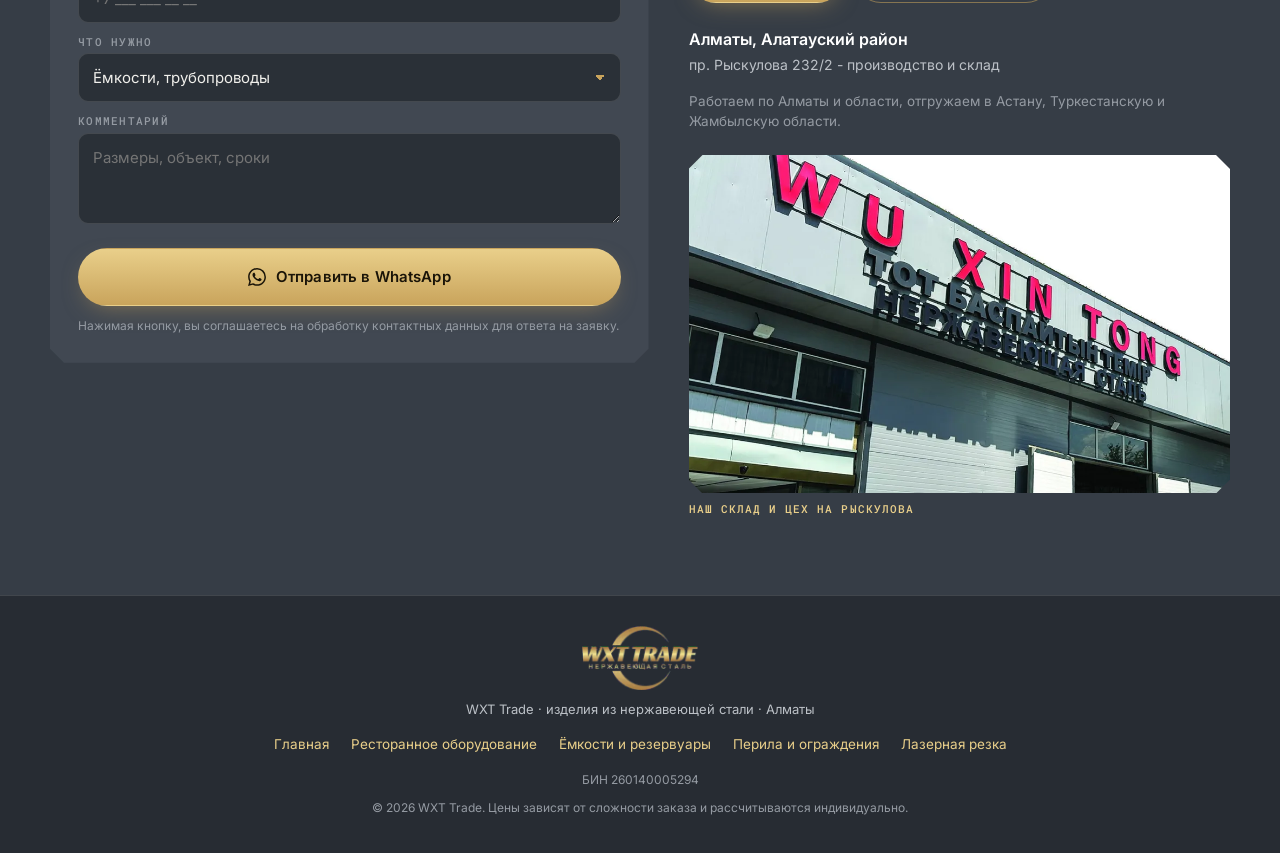
<file: emkosti/index.html>
<!doctype html>
<html lang="ru">
<head>
<meta charset="utf-8">
<meta name="viewport" content="width=device-width, initial-scale=1, viewport-fit=cover">
<title data-i-t="m.title">Ёмкости и резервуары из нержавейки в Алматы - баки, бункеры, трубопроводы | WXT Trade</title>
<meta name="description" data-i-c="m.desc" content="Изготовление ёмкостей, баков, резервуаров, бункеров, лотков и трубопроводов из нержавеющей стали AISI 304 для пищевых производств и птицефабрик. Свой цех 2000 м² в Алматы, гарантия 12 месяцев.">
<meta name="theme-color" content="#2E343C">
<link rel="canonical" href="https://wxt-trade.kz/emkosti/">
<meta property="og:type" content="website">
<meta property="og:locale" content="ru_RU">
<meta property="og:site_name" content="WXT Trade">
<meta property="og:title" data-i-c="m.ogt" content="Ёмкости и резервуары из нержавейки в Алматы - баки, бункеры, трубопроводы | WXT Trade">
<meta property="og:description" data-i-c="m.ogd" content="Изготовление ёмкостей, баков, резервуаров, бункеров, лотков и трубопроводов из нержавеющей стали AISI 304 для пищевых производств и птицефабрик. Свой цех 2000 м² в Алматы, гарантия 12 месяцев.">
<meta property="og:url" content="https://wxt-trade.kz/emkosti/">
<meta property="og:image" content="https://wxt-trade.kz/assets/og-image.jpg">
<meta property="og:image:width" content="1200">
<meta property="og:image:height" content="630">
<meta name="twitter:card" content="summary_large_image">
<link rel="alternate" hreflang="ru" href="https://wxt-trade.kz/emkosti/?lang=ru">
<link rel="alternate" hreflang="en" href="https://wxt-trade.kz/emkosti/?lang=en">
<link rel="alternate" hreflang="x-default" href="https://wxt-trade.kz/emkosti/">
<link rel="icon" href="../favicon.ico" sizes="32x32">
<link rel="icon" type="image/png" sizes="32x32" href="../assets/favicon-32.png">
<link rel="icon" type="image/png" sizes="192x192" href="../assets/favicon-192.png">
<link rel="apple-touch-icon" sizes="180x180" href="../assets/apple-touch-icon.png">
<link rel="preconnect" href="https://fonts.googleapis.com">
<link rel="preconnect" href="https://fonts.gstatic.com" crossorigin>
<link href="https://fonts.googleapis.com/css2?family=Noto+Sans+Display:wdth,wght@75,800&family=Inter:wght@400;500;600&family=Roboto+Mono:wght@500&display=swap" rel="stylesheet">
<link rel="preload" as="image" href="../assets/lp-em-hero.webp" media="(min-width:761px)">
<link rel="preload" as="image" href="../assets/lp-em-hero-m.webp" media="(max-width:760px)">
<link rel="stylesheet" href="../styles.css?v=20261002-3">
<script type="application/ld+json">
{"@context":"https://schema.org","@graph":[
{"@type":"Service","name":"Изготовление ёмкостей, резервуаров и трубопроводов из нержавеющей стали","serviceType":"Ёмкости и резервуары","url":"https://wxt-trade.kz/emkosti/","description":"Изготовление ёмкостей, баков, резервуаров, бункеров, лотков и трубопроводов из нержавеющей стали AISI 304 для пищевых производств и птицефабрик. Свой цех 2000 м² в Алматы, гарантия 12 месяцев.",
 "areaServed":[{"@type":"City","name":"Алматы"},{"@type":"City","name":"Астана"}],
 "provider":{"@type":"LocalBusiness","name":"WXT Trade","url":"https://wxt-trade.kz/","telephone":"+77012465555","email":"wxt.trade@bk.ru","taxID":"260140005294","image":"https://wxt-trade.kz/assets/og-image.jpg",
  "address":{"@type":"PostalAddress","streetAddress":"пр. Рыскулова 232/2","addressLocality":"Алматы","addressCountry":"KZ"},
  "openingHoursSpecification":{"@type":"OpeningHoursSpecification","dayOfWeek":["Monday","Tuesday","Wednesday","Thursday","Friday","Saturday"],"opens":"09:00","closes":"19:00"}}},
{"@type":"BreadcrumbList","itemListElement":[
 {"@type":"ListItem","position":1,"name":"WXT Trade","item":"https://wxt-trade.kz/"},
 {"@type":"ListItem","position":2,"name":"Ёмкости и резервуары","item":"https://wxt-trade.kz/emkosti/"}]},
{"@type":"FAQPage","mainEntity":[{"@type":"Question","name":"Какую сталь используете для пищевых ёмкостей?","acceptedAnswer":{"@type":"Answer","text":"Пищевую нержавейку AISI 304 - она подходит для контакта с продуктами, не ржавеет и легко моется. Толщину подбираем под объём и нагрузку."}},{"@type":"Question","name":"Делаете по чертежу заказчика?","acceptedAnswer":{"@type":"Answer","text":"Да. Работаем по чертежу, техническому заданию или образцу. Если чертежа нет - замерим на месте и предложим решение."}},{"@type":"Question","name":"Работаете с предприятиями и госзаказчиками?","acceptedAnswer":{"@type":"Answer","text":"Да, среди заказчиков - пищевые заводы, птицефабрики, строительные компании и госзаказчики. Любая форма оплаты."}},{"@type":"Question","name":"Какая гарантия?","acceptedAnswer":{"@type":"Answer","text":"12 месяцев на изделия и монтаж. Каждое изделие проходит контроль качества перед отгрузкой."}}]}
]}
</script>
<!-- Google tag (gtag.js) -->
<script async src="https://www.googletagmanager.com/gtag/js?id=AW-18489725404"></script>
<script>
  window.dataLayer = window.dataLayer || [];
  function gtag(){dataLayer.push(arguments);}
  gtag('js', new Date());
  gtag('config', 'AW-18489725404');
  window.WXT_CONV = {phone: 'AW-18489725404/BVlcCISTgI4dENyjy_BE', lead: 'AW-18489725404/DNA3CIq0gI4dENyjy_BE', contact: 'AW-18489725404/-VLqCIS6gI4dENyjy_BE'};
</script>
<script src="https://lead-bot.sultan-askarov-kz.workers.dev/t.js" data-site="wxttrade" defer></script>
</head>
<body>

<svg width="0" height="0" style="position:absolute" aria-hidden="true" focusable="false">
  <symbol id="ic-wa" viewBox="0 0 24 24"><path fill="currentColor" d="M17.472 14.382c-.297-.149-1.758-.867-2.03-.967-.273-.099-.471-.148-.67.15-.197.297-.767.966-.94 1.164-.173.199-.347.223-.644.075-.297-.15-1.255-.463-2.39-1.475-.883-.788-1.48-1.761-1.653-2.059-.173-.297-.018-.458.13-.606.134-.133.298-.347.446-.52.149-.174.198-.298.298-.497.099-.198.05-.371-.025-.52-.075-.149-.669-1.612-.916-2.207-.242-.579-.487-.5-.669-.51-.173-.008-.371-.01-.57-.01-.198 0-.52.074-.792.372-.272.297-1.04 1.016-1.04 2.479 0 1.462 1.065 2.875 1.213 3.074.149.198 2.096 3.2 5.077 4.487.709.306 1.262.489 1.694.625.712.227 1.36.195 1.871.118.571-.085 1.758-.719 2.006-1.413.248-.694.248-1.289.173-1.413-.074-.124-.272-.198-.57-.347m-5.421 7.403h-.004a9.87 9.87 0 0 1-5.031-1.378l-.361-.214-3.741.982.998-3.648-.235-.374a9.86 9.86 0 0 1-1.51-5.26c.001-5.45 4.436-9.884 9.888-9.884 2.64 0 5.122 1.03 6.988 2.898a9.825 9.825 0 0 1 2.893 6.994c-.003 5.45-4.437 9.884-9.885 9.884m8.413-18.297A11.815 11.815 0 0 0 12.05 0C5.495 0 .16 5.335.157 11.892c0 2.096.547 4.142 1.588 5.945L.057 24l6.305-1.654a11.882 11.882 0 0 0 5.683 1.448h.005c6.554 0 11.89-5.335 11.893-11.893a11.821 11.821 0 0 0-3.48-8.413Z"/></symbol>
  <symbol id="ic-tel" viewBox="0 0 24 24"><path fill="currentColor" d="M6.6 10.8a15.1 15.1 0 0 0 6.6 6.6l2.2-2.2c.3-.3.7-.4 1-.2 1.1.4 2.3.6 3.6.6.6 0 1 .4 1 1V20c0 .6-.4 1-1 1A17 17 0 0 1 3 4c0-.6.4-1 1-1h3.5c.6 0 1 .4 1 1 0 1.3.2 2.5.6 3.6.1.3 0 .7-.2 1l-2.3 2.2Z"/></symbol>
  <symbol id="ic-arr" viewBox="0 0 24 24"><path fill="none" stroke="currentColor" stroke-width="2.2" stroke-linecap="round" stroke-linejoin="round" d="M9 6l6 6-6 6"/></symbol>
  <symbol id="ic-pin" viewBox="0 0 24 24"><path fill="none" stroke="currentColor" stroke-width="2" stroke-linecap="round" stroke-linejoin="round" d="M12 21s7-6.2 7-11.5A7 7 0 0 0 5 9.5C5 14.8 12 21 12 21z"/><circle cx="12" cy="9.5" r="2.5" fill="none" stroke="currentColor" stroke-width="2"/></symbol>
  <symbol id="lat-d1" viewBox="0 0 1600 900" preserveAspectRatio="none"><path d="M304 124H1296L1330 158V742L1296 776H304L270 742V158Z" pathLength="1"/></symbol>
  <symbol id="lat-m1" viewBox="0 0 900 1600" preserveAspectRatio="none"><path d="M154 300H746L776 330V1270L746 1300H154L124 1270V330Z" pathLength="1"/></symbol>
</svg>

<header class="hdr" id="hdr">
  <div class="hdr-in">
    <button class="burger" id="burger" type="button" aria-label="Меню" data-i-aria="a.menu" aria-expanded="false" aria-controls="mnav"><span></span><span></span><span></span></button>
    <a class="logo" href="../" aria-label="WXT Trade, на главную" data-i-aria="a.home"><img src="../assets/logo.webp" alt="WXT Trade - нержавеющая сталь" width="480" height="265" decoding="async"></a>
    <nav class="nav" aria-label="Разделы сайта" data-i-aria="a.nav">
      <a href="#sostav" data-i="lp.nav1">Что делаем</a>
      <a href="#etapy" data-i="nav.et">Как работаем</a>
      <a href="#voprosy" data-i="lp.nav3">Вопросы</a>
      <a href="#kontakty" data-i="nav.kt">Контакты</a>
      <a href="../" data-i="lp.all">Все изделия</a>
    </nav>
    <div class="hdr-right">
      <div class="lang" role="group" aria-label="Язык сайта" data-i-aria="a.lang">
        <button type="button" data-lang="ru" class="is-active" aria-pressed="true" lang="ru">RU</button>
        <button type="button" data-lang="kk" aria-pressed="false">KZ</button>
        <button type="button" data-lang="en" aria-pressed="false" lang="en">EN</button>
      </div>
      <a class="hdr-tel" href="tel:+77012465555">+7 701 246 55 55</a>
      <a class="rnd rnd-call" href="tel:+77012465555" aria-label="Позвонить +7 701 246 55 55" data-i-aria="a.call"><svg width="18" height="18"><use href="#ic-tel"/></svg></a>
    </div>
  </div>
  <nav class="mnav" id="mnav" aria-label="Мобильное меню" data-i-aria="a.mnav">
    <div class="mnav-in">
      <a href="#sostav" data-i="lp.nav1">Что делаем</a>
      <a href="#etapy" data-i="nav.et">Как работаем</a>
      <a href="#voprosy" data-i="lp.nav3">Вопросы</a>
      <a href="#kontakty" data-i="nav.kt">Контакты</a>
      <a href="../" data-i="lp.all">Все изделия</a>
      <div class="mnav-sys" aria-label="Другие направления" data-i-aria="a.lpnav">
        <a href="../restorannoe-oborudovanie/" data-i="ft.l1">Ресторанное оборудование</a><a href="../perila/" data-i="ft.l3">Перила и ограждения</a><a href="../lazernaya-rezka/" data-i="ft.l4">Лазерная резка</a>
      </div>
      <div class="mnav-foot">
        <a class="btn btn-solid" href="tel:+77012465555"><svg width="18" height="18"><use href="#ic-tel"/></svg><span>+7 701 246 55 55</span></a>
        <a class="btn btn-wa" href="https://wa.me/77012465555" data-wa="hero" target="_blank" rel="noopener"><svg width="18" height="18"><use href="#ic-wa"/></svg><span>WhatsApp</span></a>
      </div>
    </div>
  </nav>
</header>

<main>

<div class="pw pw-hero" id="top">
  <section class="plate hero hero-lp" id="hero" aria-label="Ёмкости и резервуары">
    <div class="hero-bg" aria-hidden="true"></div>
    <div class="hero-ph" aria-hidden="true">
        <picture>
          <source media="(max-width:760px)" srcset="../assets/lp-em-hero-m.webp">
          <img src="../assets/lp-em-hero.webp" alt="" width="1800" height="1200" fetchpriority="high" decoding="async">
        </picture>
      <div class="hero-shade"></div>
    </div>
    <svg class="hero-lines lines-d" viewBox="0 0 1600 900" preserveAspectRatio="none" aria-hidden="true"><use href="#lat-d1"/><circle class="spark spark-d" r="6"/></svg>
    <svg class="hero-lines lines-m" viewBox="0 0 900 1600" preserveAspectRatio="none" aria-hidden="true"><use href="#lat-m1"/><circle class="spark spark-m" r="7"/></svg>
    <div class="hero-in">
      <p class="kicker" data-i="h.k">Алматы · AISI 304 · под ТЗ</p>
      <h1 class="h1 h1-lp"><span data-i="h.t1">Ёмкости и резервуары</span><span class="big" data-i="h.t2">из нержавейки</span><span data-i="h.t3">в Алматы</span></h1>
      <p class="lead" data-i="h.l">Баки, бункеры, лотки, трубопроводы и технологическое оборудование для пищевых заводов и птицефабрик. Свой цех 2000 м², гарантия 12 месяцев.</p>
      <div class="cta">
        <a class="btn btn-wa" href="https://wa.me/77012465555" data-wa="hero" target="_blank" rel="noopener"><svg width="18" height="18"><use href="#ic-wa"/></svg><span data-i="h.b1">Рассчитать ёмкость</span></a>
        <a class="btn btn-ghost" href="#zayavka"><span data-i="h.b2">Бесплатный замер</span><svg width="16" height="16" style="fill:none"><use href="#ic-arr"/></svg></a>
      </div>
    </div>
  </section>
</div>

<section class="sec sec-trust" id="o-kompanii" aria-label="О компании" data-i-aria="a.trust">
  <div class="wrap">
    <div class="facts">
      <div class="fact rv"><b>2000 <small>м²</small></b><span data-i="t.f1">Собственный цех в Алматы, станки полного цикла</span></div>
      <div class="fact rv"><b>12 <small data-i="t.u3">мес</small></b><span data-i="t.f3">Гарантия на изделия и монтаж, любая форма оплаты</span></div>
      <div class="fact rv"><b>6×2 <small data-i="t.u2">м</small></b><span data-i="t.f2">Лазерная резка листа и 3D-резка труб</span></div>
      <div class="fact rv"><b>20 <small data-i="t.u4">лет</small></b><span data-i="t.f4">Завод-партнёр Wuxintong: свой склад металла, короткие сроки</span></div>
    </div>
    <p class="brands-note" data-i="t.note">Нам доверяют</p>
    <div class="brands" aria-label="Клиенты и партнёры" data-i-aria="a.brands">
      <div class="brand-row" id="brands1"></div>
      <div class="brand-row rev" id="brands2"></div>
    </div>
  </div>
</section>

<section class="sec sec-cat latbg" id="sostav">
  <div class="wrap">
    <div class="head rv">
      <p class="kicker" data-i="s.k">Что делаем</p>
      <h2 data-i="s.t">Промышленное оборудование из нержавейки</h2>
      <p class="lead" data-i="s.l">По вашему ТЗ, чертежу или образцу. Пищевая сталь AISI 304, ровный шов, гладкие поверхности под мойку.</p>
      <ul class="chips lp-chips"><li data-i="s.c1">Ёмкости и резервуары</li><li data-i="s.c2">Баки</li><li data-i="s.c3">Бункеры</li><li data-i="s.c4">Лотки и короба</li><li data-i="s.c5">Трубопроводы</li><li data-i="s.c6">Площадки и лестницы</li><li data-i="s.c7">Технологическое оборудование</li></ul>
    </div>
    <div class="cards">
      <article class="card rv">
        <div class="card-ph"><img src="../assets/lp-em-rezervuary.webp" alt="Горизонтальные резервуары из нержавеющей стали в цеху" data-i-alt="k1.alt" width="1000" height="750" loading="lazy" decoding="async"></div>
        <h3 data-i="k1.t">Ёмкости и резервуары</h3>
        <p data-i="k1.d">Вертикальные и горизонтальные, с люками, штуцерами и опорами.</p>
        <a class="more" href="https://wa.me/77012465555" data-wa="card" target="_blank" rel="noopener"><span data-i="c.price">Узнать цену</span><svg width="16" height="16" style="fill:none"><use href="#ic-arr"/></svg></a>
      </article>
      <article class="card rv">
        <div class="card-ph"><img src="../assets/lp-em-baki.webp" alt="Технологический бак из нержавеющей стали на пищевом производстве" data-i-alt="k2.alt" width="1000" height="750" loading="lazy" decoding="async"></div>
        <h3 data-i="k2.t">Баки и бункеры</h3>
        <p data-i="k2.d">Накопительные и технологические баки, бункеры загрузки для линий.</p>
        <a class="more" href="https://wa.me/77012465555" data-wa="card" target="_blank" rel="noopener"><span data-i="c.price">Узнать цену</span><svg width="16" height="16" style="fill:none"><use href="#ic-arr"/></svg></a>
      </article>
      <article class="card rv">
        <div class="card-ph"><img src="../assets/lp-em-lotki.webp" alt="Короба и лотки из нержавеющей стали после гибки" data-i-alt="k3.alt" width="824" height="477" loading="lazy" decoding="async"></div>
        <h3 data-i="k3.t">Лотки и короба</h3>
        <p data-i="k3.d">Лотки, короба и желоба для цехов - гнём из листа по размеру.</p>
        <a class="more" href="https://wa.me/77012465555" data-wa="card" target="_blank" rel="noopener"><span data-i="c.price">Узнать цену</span><svg width="16" height="16" style="fill:none"><use href="#ic-arr"/></svg></a>
      </article>
      <article class="card rv">
        <div class="card-ph pk"><img src="../assets/lp-em-truby.webp" alt="Отводы трубопровода из нержавеющей стали" data-i-alt="k4.alt" width="800" height="796" loading="lazy" decoding="async"></div>
        <h3 data-i="k4.t">Трубопроводы и фитинги</h3>
        <p data-i="k4.d">Трубы, отводы и переходы, сборка магистралей в цеху.</p>
        <a class="more" href="https://wa.me/77012465555" data-wa="card" target="_blank" rel="noopener"><span data-i="c.price">Узнать цену</span><svg width="16" height="16" style="fill:none"><use href="#ic-arr"/></svg></a>
      </article>
      <article class="card rv">
        <div class="card-ph"><img src="../assets/lp-em-tehno.webp" alt="Технологическое оборудование из нержавейки на пищевой линии" data-i-alt="k5.alt" width="796" height="520" loading="lazy" decoding="async"></div>
        <h3 data-i="k5.t">Технологическое оборудование</h3>
        <p data-i="k5.d">Узлы, рамы и площадки для пищевых линий, птицефабрик и упаковки.</p>
        <a class="more" href="https://wa.me/77012465555" data-wa="card" target="_blank" rel="noopener"><span data-i="c.price">Узнать цену</span><svg width="16" height="16" style="fill:none"><use href="#ic-arr"/></svg></a>
      </article>
      <article class="card card-cta rv">
        <h3 data-i="cta.t">Нужна нестандартная ёмкость?</h3>
        <p data-i="cta.d">Пришлите ТЗ или чертёж - рассчитаем материал, срок и цену.</p>
        <a class="btn btn-wa" href="https://wa.me/77012465555" data-wa="cta" target="_blank" rel="noopener"><svg width="18" height="18"><use href="#ic-wa"/></svg><span data-i="cta.b">Отправить ТЗ</span></a>
      </article>
    </div>
  </div>
</section>

<section class="sec sec-steps sec-alt" id="etapy" aria-label="Как работаем" data-i-aria="a.et">
  <div class="wrap">
    <div class="head rv">
      <p class="kicker" data-i="et.k">Как работаем</p>
      <h2 data-i="st.t">От задачи до запуска</h2>
    </div>
    <ol class="steps s4">
      <li class="rv"><i>01</i><div><b data-i="st1.t">ТЗ или замер</b><span data-i="st1.d">Изучаем задачу, выезжаем на объект бесплатно</span></div></li>
      <li class="rv"><i>02</i><div><b data-i="st2.t">Расчёт</b><span data-i="st2.d">Материал, толщина, срок и цена в коммерческом предложении</span></div></li>
      <li class="rv"><i>03</i><div><b data-i="st3.t">Производство</b><span data-i="st3.d">Резка, гибка, аргонная сварка и шлифовка швов в своём цехе</span></div></li>
      <li class="rv"><i>04</i><div><b data-i="st4.t">Доставка и монтаж</b><span data-i="st4.d">Привозим и устанавливаем на месте, гарантия 12 месяцев</span></div></li>
    </ol>
  </div>
</section>

<section class="sec" id="voprosy" aria-label="Частые вопросы" data-i-aria="a.faq">
  <div class="wrap">
    <div class="head rv">
      <p class="kicker" data-i="faq.k">Вопросы</p>
      <h2 data-i="faq.t">Частые вопросы о ёмкостях из нержавейки</h2>
    </div>
    <div class="faq">
      <details class="rv"><summary><span data-i="q1">Какую сталь используете для пищевых ёмкостей?</span><i aria-hidden="true"></i></summary><div class="faq-a" data-i="a1">Пищевую нержавейку AISI 304 - она подходит для контакта с продуктами, не ржавеет и легко моется. Толщину подбираем под объём и нагрузку.</div></details>
      <details class="rv"><summary><span data-i="q2">Делаете по чертежу заказчика?</span><i aria-hidden="true"></i></summary><div class="faq-a" data-i="a2">Да. Работаем по чертежу, техническому заданию или образцу. Если чертежа нет - замерим на месте и предложим решение.</div></details>
      <details class="rv"><summary><span data-i="q3">Работаете с предприятиями и госзаказчиками?</span><i aria-hidden="true"></i></summary><div class="faq-a" data-i="a3">Да, среди заказчиков - пищевые заводы, птицефабрики, строительные компании и госзаказчики. Любая форма оплаты.</div></details>
      <details class="rv"><summary><span data-i="q4">Какая гарантия?</span><i aria-hidden="true"></i></summary><div class="faq-a" data-i="a4">12 месяцев на изделия и монтаж. Каждое изделие проходит контроль качества перед отгрузкой.</div></details>
    </div>
  </div>
</section>

<section class="sec sec-kont" id="kontakty" aria-label="Контакты" data-i-aria="a.kt">
  <div class="wrap">
    <div class="head rv">
      <p class="kicker" data-i="kt.k">Контакты</p>
      <h2 data-i="kt.t">Рассчитаем стоимость за 15 минут</h2>
      <p class="lead" data-i="kt.l">Напишите, что нужно, - ответим в WhatsApp, при необходимости приедем на бесплатный замер.</p>
    </div>
    <div class="kont">
      <form class="form rv" id="form" action="#" method="post" novalidate aria-label="Заявка на расчёт" data-i-aria="a.form">
        <div class="form-anchor" id="zayavka"></div>
        <p class="form-t" data-i="f.t">Бесплатный замер и расчёт</p>
        <label><span data-i="f.n">Имя</span><input type="text" name="name" autocomplete="name" placeholder="Как к вам обращаться" data-i-ph="f.np"></label>
        <label><span data-i="f.p">Телефон</span><input type="tel" name="phone" id="phone" inputmode="tel" autocomplete="tel" required placeholder="+7 ___ ___ __ __"></label>
        <label><span data-i="f.w">Что нужно</span>
          <select name="what" id="what">
            <option value="" data-i="f.w0">Выберите направление</option>
            <option data-i="f.w1">Ресторанное оборудование</option>
            <option data-i="f.w2">Облицовка лифта</option>
            <option data-i="f.w3">Перила и ограждения</option>
            <option data-i="f.w4" selected>Ёмкости, трубопроводы</option>
            <option data-i="f.w5">Арт-экран, перегородка</option>
            <option data-i="f.w6">Лазерная резка, гибка, сварка</option>
            <option data-i="f.w7">Металлопрокат</option>
            <option data-i="f.w8">Другое</option>
          </select>
        </label>
        <label><span data-i="f.m">Комментарий</span><textarea name="msg" rows="3" placeholder="Размеры, объект, сроки" data-i-ph="f.mp"></textarea></label>
        <input class="hp" type="text" name="company" tabindex="-1" autocomplete="off" aria-hidden="true">
        <button class="btn btn-wa btn-big" type="submit"><svg width="18" height="18"><use href="#ic-wa"/></svg><span data-i="f.b">Отправить в WhatsApp</span></button>
        <p class="form-ok" id="fmok" hidden data-i="f.ok">Спасибо! Открываем WhatsApp с вашей заявкой - ответим в течение 15 минут.</p>
        <p class="form-err" id="fmerr" hidden data-i="f.err">Укажите телефон, чтобы мы могли ответить.</p>
        <p class="form-note" data-i="f.note">Нажимая кнопку, вы соглашаетесь на обработку контактных данных для ответа на заявку.</p>
      </form>
      <div class="kinfo rv">
        <a class="kphone" href="tel:+77012465555">+7 701 246 55 55</a>
        <p class="kline" data-i="kt.h">Пн-сб 9:00-19:00 · звонки и WhatsApp</p>
        <a class="kmail" href="mailto:wxt.trade@bk.ru">wxt.trade@bk.ru</a>
        <div class="kbtns">
          <a class="btn btn-wa" href="https://wa.me/77012465555" data-wa="kontakty" target="_blank" rel="noopener"><svg width="18" height="18"><use href="#ic-wa"/></svg><span>WhatsApp</span></a>
          <a class="btn btn-ghost" href="https://2gis.kz/almaty/geo/70030077017443817/76.839477,43.252511" target="_blank" rel="noopener"><svg width="18" height="18" style="fill:none"><use href="#ic-pin"/></svg><span data-i="kt.map">Открыть в 2ГИС</span></a>
        </div>
        <address class="kaddr">
          <b data-i="kt.city">Алматы, Алатауский район</b>
          <span data-i="kt.addr">пр. Рыскулова 232/2 - производство и склад</span>
        </address>
        <p class="kgeo" data-i="kt.geo">Работаем по Алматы и области, отгружаем в Астану, Туркестанскую и Жамбылскую области.</p>
        <figure class="kphoto">
          <img src="../assets/sklad.webp" alt="Склад и производство WXT Trade в Алматы" data-i-alt="kt.pha" width="1000" height="709" loading="lazy" decoding="async">
          <figcaption data-i="kt.ph">Наш склад и цех на Рыскулова</figcaption>
        </figure>
      </div>
    </div>
  </div>
  <footer class="foot">
    <div class="wrap foot-in">
      <a class="flogo" href="../" aria-label="WXT Trade" data-i-aria="a.home2"><img src="../assets/logo.webp" alt="WXT Trade" width="480" height="265" loading="lazy" decoding="async"></a>
      <p data-i="ft.1">WXT Trade · изделия из нержавеющей стали · Алматы</p>
      <nav class="flinks" aria-label="Направления" data-i-aria="a.flinks"><a href="../" data-i="lp.home">Главная</a><a href="../restorannoe-oborudovanie/" data-i="ft.l1">Ресторанное оборудование</a><a href="../emkosti/" data-i="ft.l2">Ёмкости и резервуары</a><a href="../perila/" data-i="ft.l3">Перила и ограждения</a><a href="../lazernaya-rezka/" data-i="ft.l4">Лазерная резка</a></nav>
      <p class="fcopy" data-i="ft.3">БИН 260140005294</p>
      <p class="fcopy" data-i="ft.2">© 2026 WXT Trade. Цены зависят от сложности заказа и рассчитываются индивидуально.</p>
    </div>
  </footer>
</section>

</main>

<div class="bar" id="bar" aria-label="Быстрая связь" data-i-aria="a.bar">
  <a href="tel:+77012465555"><svg width="18" height="18"><use href="#ic-tel"/></svg><span data-i="bar.call">Позвонить</span></a>
  <a class="bar-wa" href="https://wa.me/77012465555" data-wa="hero" target="_blank" rel="noopener"><svg width="18" height="18"><use href="#ic-wa"/></svg><span>WhatsApp</span></a>
</div>

<script>window.WXT_LP={"wa": {"hero": "Здравствуйте! Нужна ёмкость или оборудование из нержавейки.\nОбъём, размеры и задача: ", "cta": "Здравствуйте! Нужна ёмкость по ТЗ или чертежу. Прикреплю файл: ", "kontakty": "Здравствуйте! Пишу со страницы ёмкостей WXT Trade. Вопрос: "}, "hello": "Здравствуйте! Заявка с сайта WXT Trade: ёмкости и резервуары."};</script>
<script src="../script.js?v=20261002-3" data-kk="emkosti-kk.js" data-en="emkosti-en.js" defer></script>
</body>
</html>
</file>
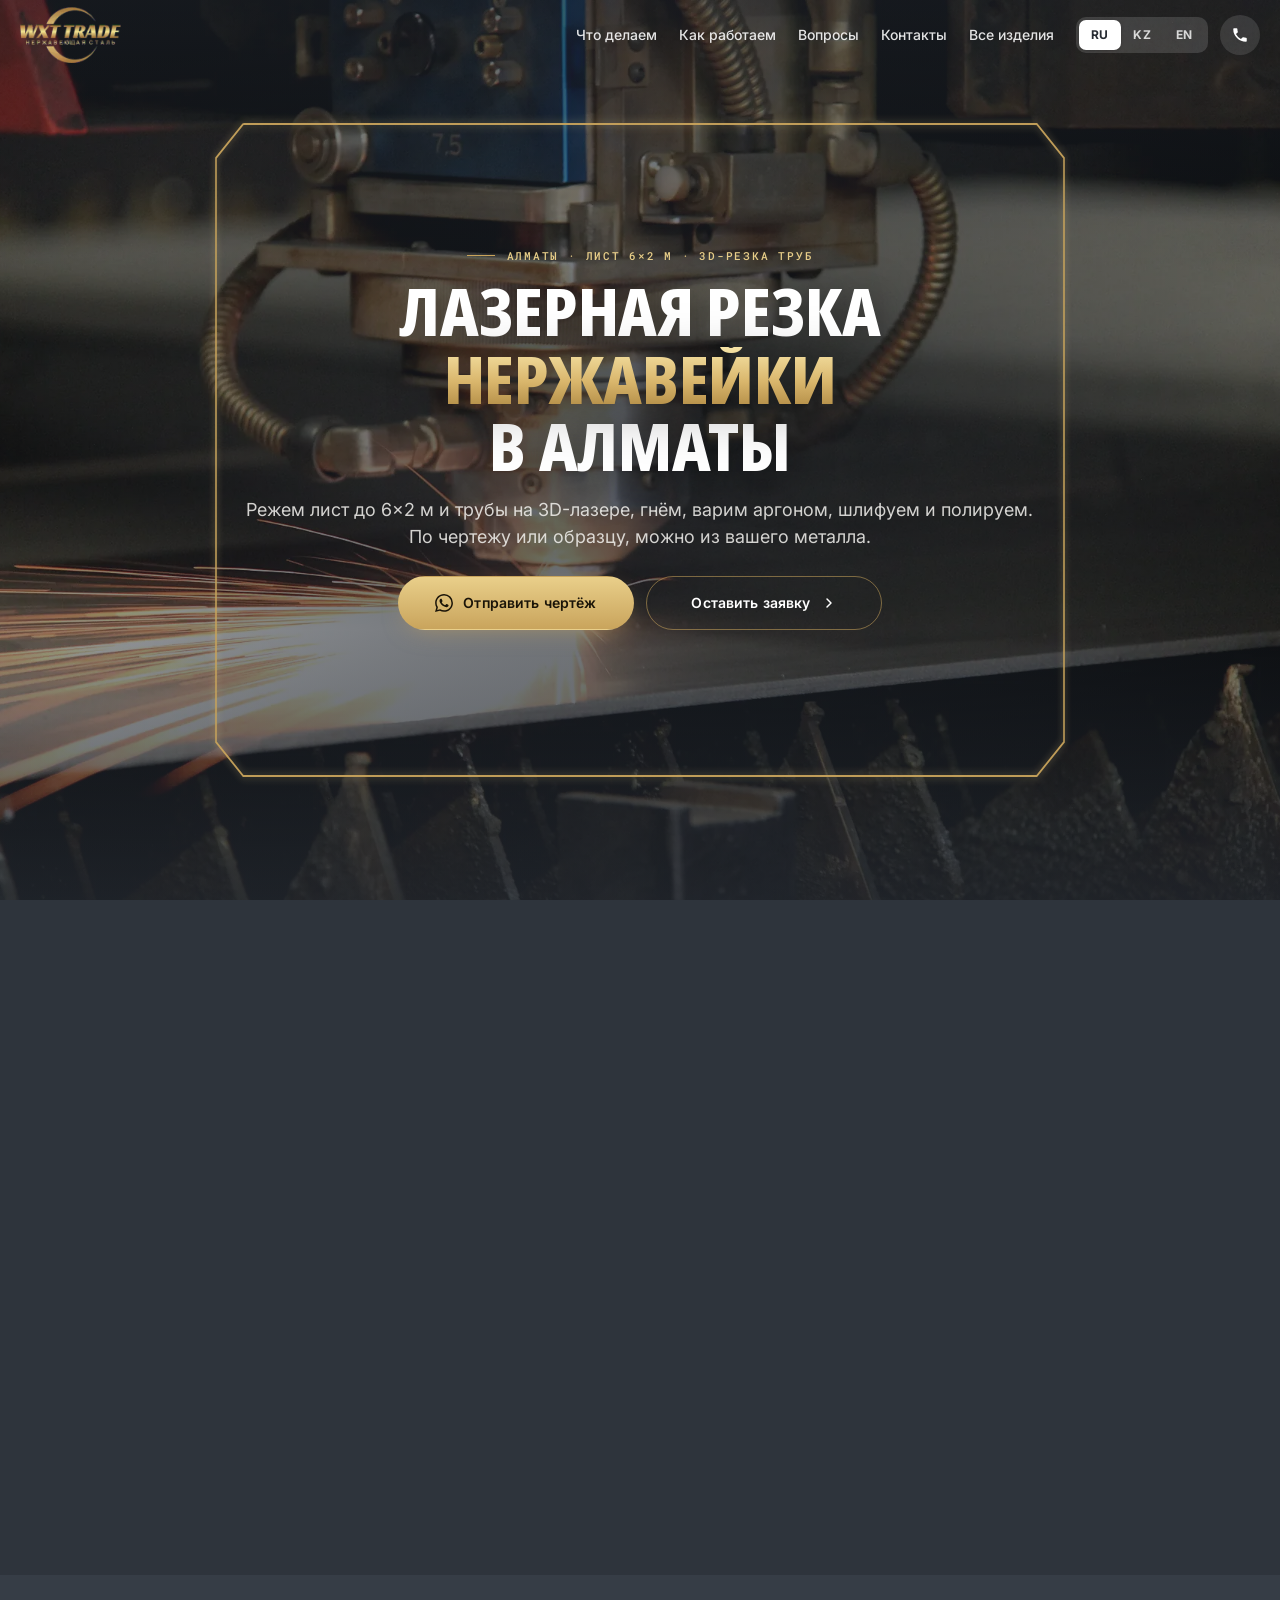
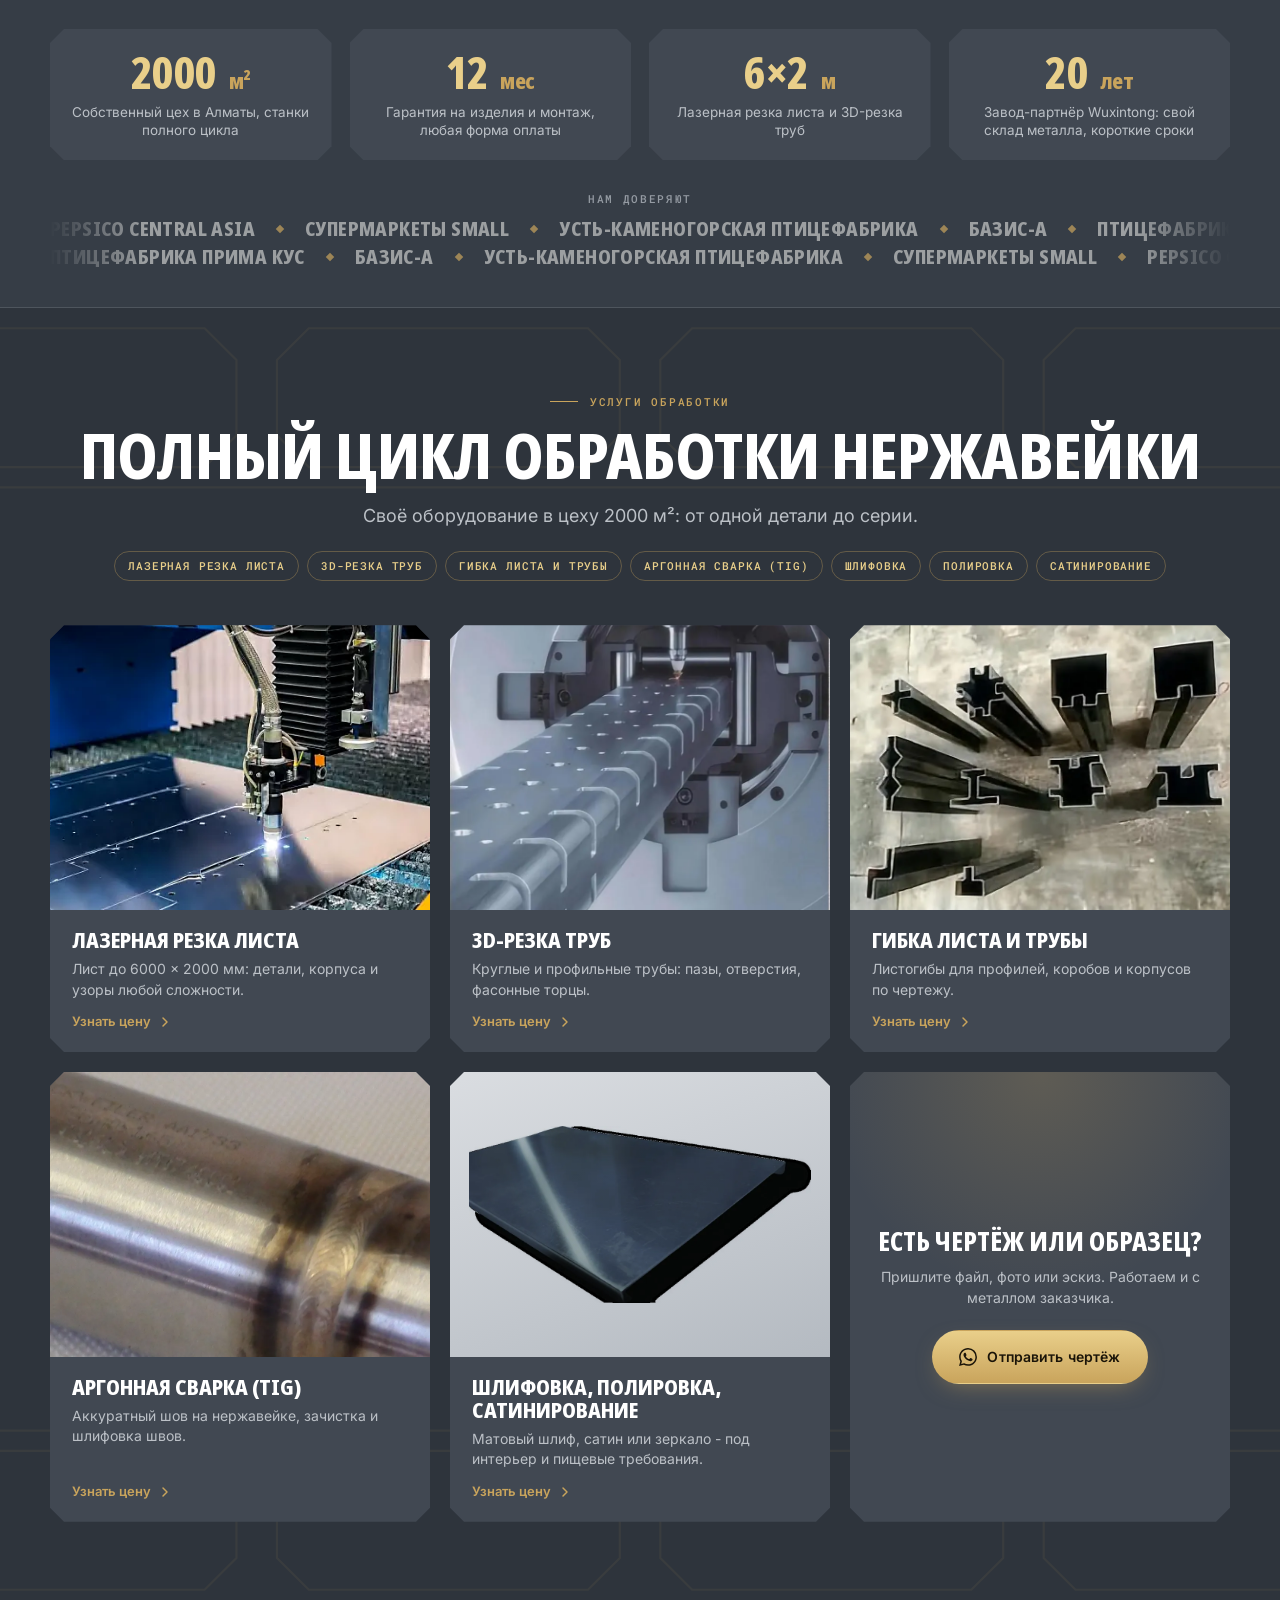
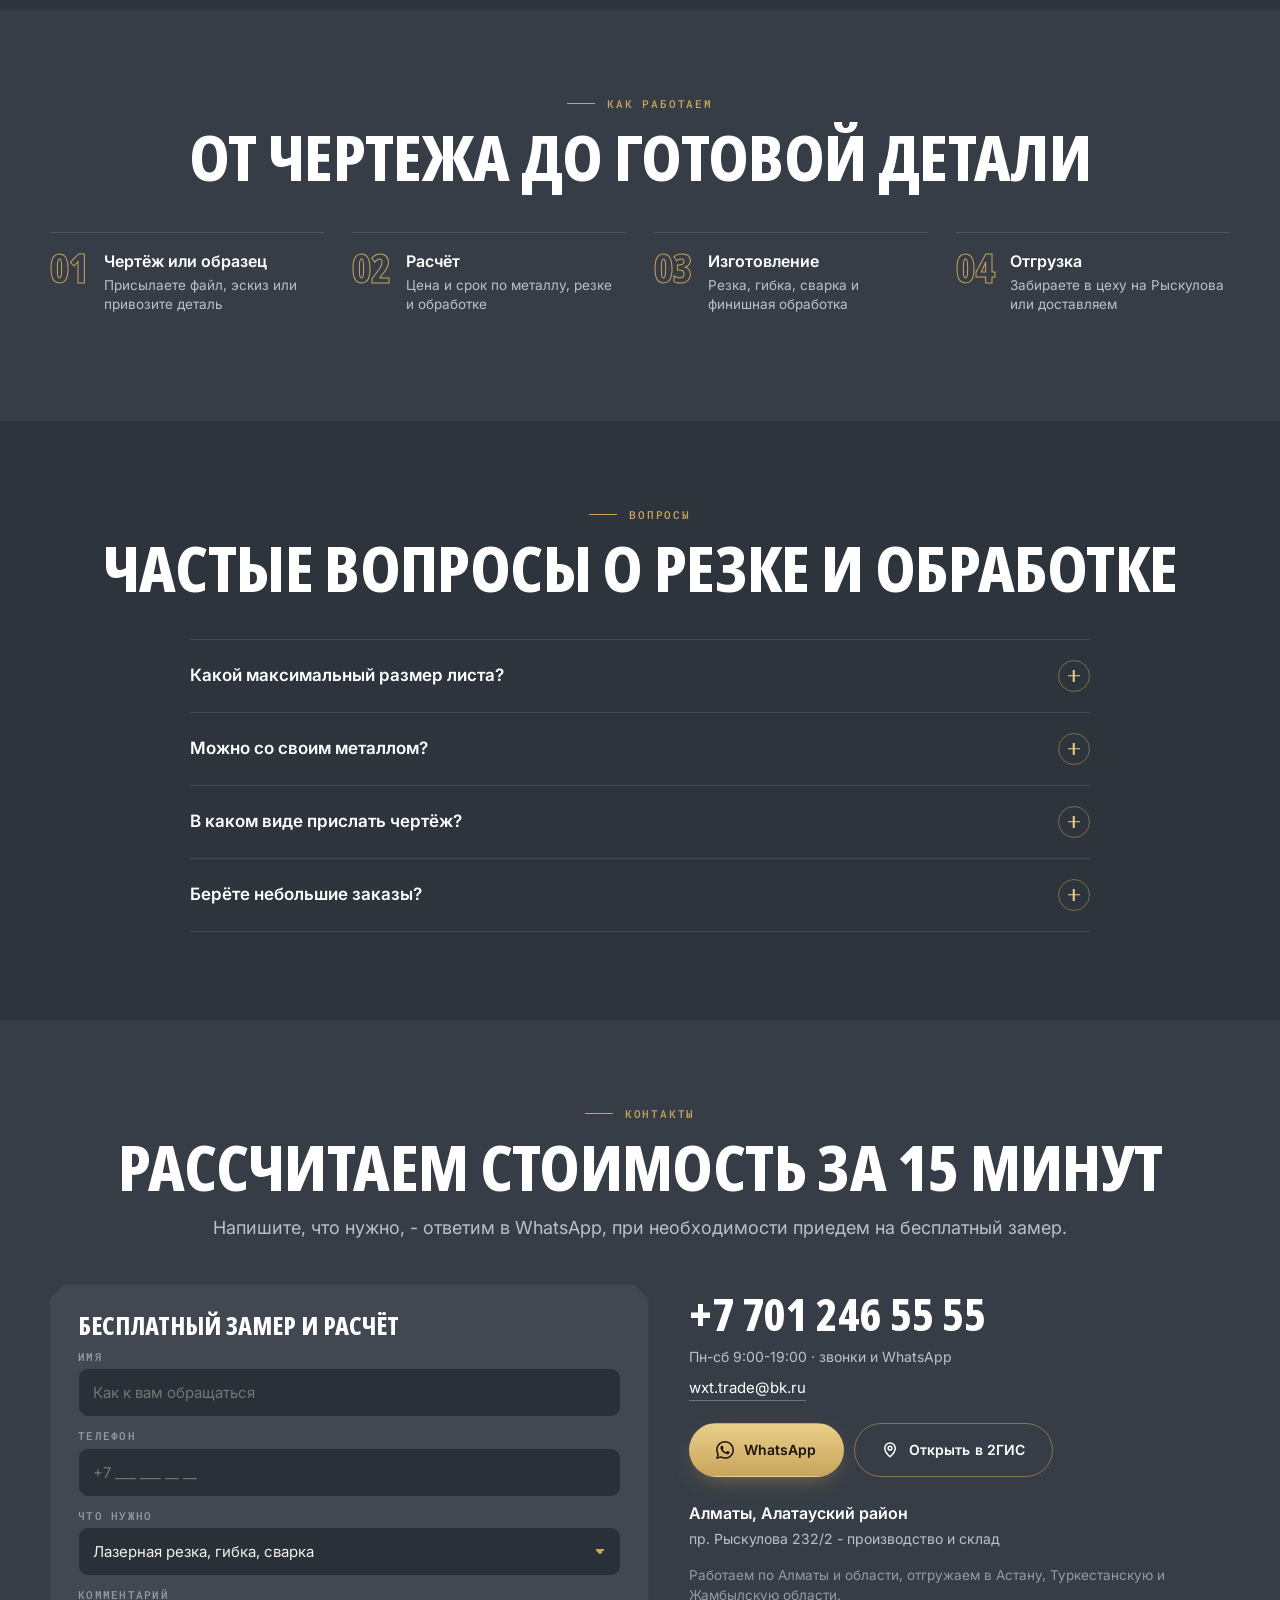
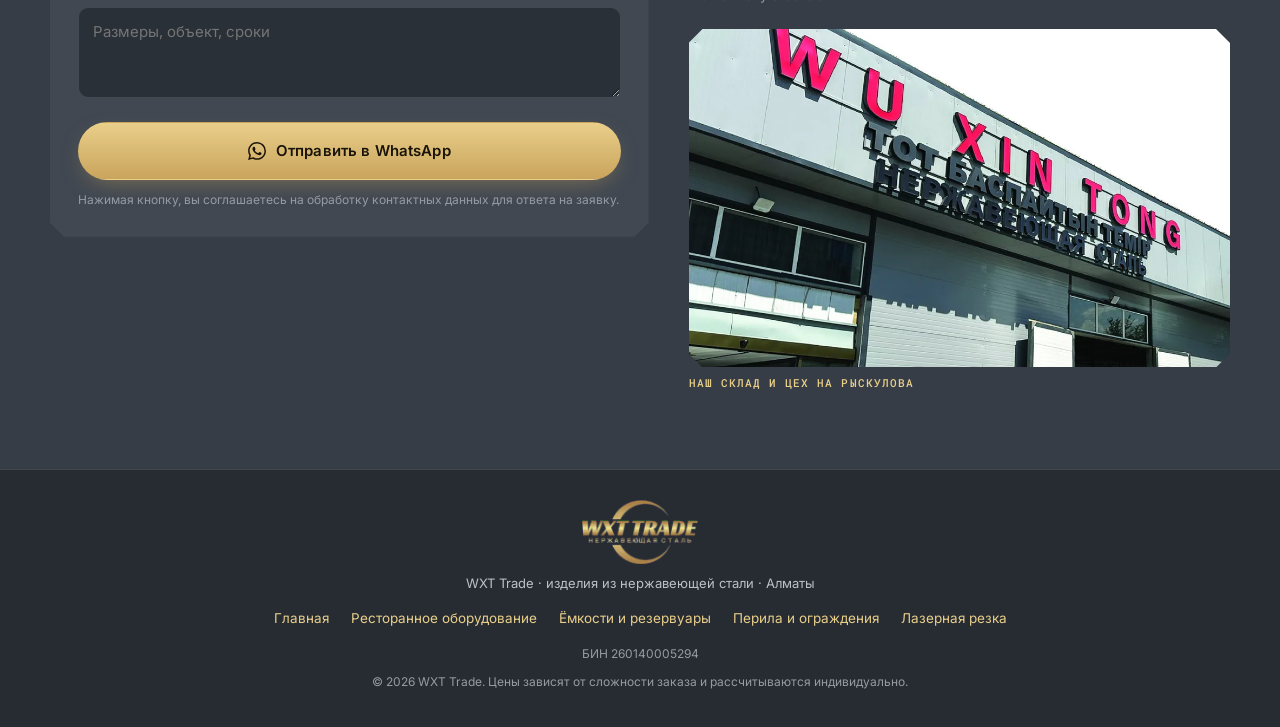
<file: lazernaya-rezka/index.html>
<!doctype html>
<html lang="ru">
<head>
<meta charset="utf-8">
<meta name="viewport" content="width=device-width, initial-scale=1, viewport-fit=cover">
<title data-i-t="m.title">Лазерная резка нержавейки в Алматы - лист до 6×2 м, 3D-резка труб, гибка, сварка | WXT Trade</title>
<meta name="description" data-i-c="m.desc" content="Лазерная резка нержавеющей стали в Алматы: лист до 6×2 м, 3D-резка труб, гибка листа и трубы, аргонная сварка, шлифовка и полировка. По чертежу или образцу, из металла заказчика.">
<meta name="theme-color" content="#2E343C">
<link rel="canonical" href="https://wxt-trade.kz/lazernaya-rezka/">
<meta property="og:type" content="website">
<meta property="og:locale" content="ru_RU">
<meta property="og:site_name" content="WXT Trade">
<meta property="og:title" data-i-c="m.ogt" content="Лазерная резка нержавейки в Алматы - лист до 6×2 м, 3D-резка труб, гибка, сварка | WXT Trade">
<meta property="og:description" data-i-c="m.ogd" content="Лазерная резка нержавеющей стали в Алматы: лист до 6×2 м, 3D-резка труб, гибка листа и трубы, аргонная сварка, шлифовка и полировка. По чертежу или образцу, из металла заказчика.">
<meta property="og:url" content="https://wxt-trade.kz/lazernaya-rezka/">
<meta property="og:image" content="https://wxt-trade.kz/assets/og-image.jpg">
<meta property="og:image:width" content="1200">
<meta property="og:image:height" content="630">
<meta name="twitter:card" content="summary_large_image">
<link rel="alternate" hreflang="ru" href="https://wxt-trade.kz/lazernaya-rezka/?lang=ru">
<link rel="alternate" hreflang="en" href="https://wxt-trade.kz/lazernaya-rezka/?lang=en">
<link rel="alternate" hreflang="x-default" href="https://wxt-trade.kz/lazernaya-rezka/">
<link rel="icon" href="../favicon.ico" sizes="32x32">
<link rel="icon" type="image/png" sizes="32x32" href="../assets/favicon-32.png">
<link rel="icon" type="image/png" sizes="192x192" href="../assets/favicon-192.png">
<link rel="apple-touch-icon" sizes="180x180" href="../assets/apple-touch-icon.png">
<link rel="preconnect" href="https://fonts.googleapis.com">
<link rel="preconnect" href="https://fonts.gstatic.com" crossorigin>
<link href="https://fonts.googleapis.com/css2?family=Noto+Sans+Display:wdth,wght@75,800&family=Inter:wght@400;500;600&family=Roboto+Mono:wght@500&display=swap" rel="stylesheet">
<link rel="preload" as="image" href="../assets/hero.webp" media="(min-width:761px)">
<link rel="preload" as="image" href="../assets/hero-m.webp" media="(max-width:760px)">
<link rel="stylesheet" href="../styles.css?v=20261002-3">
<script type="application/ld+json">
{"@context":"https://schema.org","@graph":[
{"@type":"Service","name":"Лазерная резка и обработка нержавеющей стали","serviceType":"Лазерная резка","url":"https://wxt-trade.kz/lazernaya-rezka/","description":"Лазерная резка нержавеющей стали в Алматы: лист до 6×2 м, 3D-резка труб, гибка листа и трубы, аргонная сварка, шлифовка и полировка. По чертежу или образцу, из металла заказчика.",
 "areaServed":[{"@type":"City","name":"Алматы"},{"@type":"City","name":"Астана"}],
 "provider":{"@type":"LocalBusiness","name":"WXT Trade","url":"https://wxt-trade.kz/","telephone":"+77012465555","email":"wxt.trade@bk.ru","taxID":"260140005294","image":"https://wxt-trade.kz/assets/og-image.jpg",
  "address":{"@type":"PostalAddress","streetAddress":"пр. Рыскулова 232/2","addressLocality":"Алматы","addressCountry":"KZ"},
  "openingHoursSpecification":{"@type":"OpeningHoursSpecification","dayOfWeek":["Monday","Tuesday","Wednesday","Thursday","Friday","Saturday"],"opens":"09:00","closes":"19:00"}}},
{"@type":"BreadcrumbList","itemListElement":[
 {"@type":"ListItem","position":1,"name":"WXT Trade","item":"https://wxt-trade.kz/"},
 {"@type":"ListItem","position":2,"name":"Лазерная резка","item":"https://wxt-trade.kz/lazernaya-rezka/"}]},
{"@type":"FAQPage","mainEntity":[{"@type":"Question","name":"Какой максимальный размер листа?","acceptedAnswer":{"@type":"Answer","text":"Лазер режет лист до 6000 × 2000 мм. Трубы режем на отдельном 3D-лазере."}},{"@type":"Question","name":"Можно со своим металлом?","acceptedAnswer":{"@type":"Answer","text":"Да, работаем с металлом заказчика. Или продадим лист и трубу AISI 201 и 304 со своего склада в Алматы."}},{"@type":"Question","name":"В каком виде прислать чертёж?","acceptedAnswer":{"@type":"Answer","text":"Подойдёт файл DWG, DXF, PDF или эскиз с размерами. Если чертежа нет - сделаем по образцу или фото."}},{"@type":"Question","name":"Берёте небольшие заказы?","acceptedAnswer":{"@type":"Answer","text":"Да, режем и единичные детали, и серии. Цена зависит от металла, толщины и длины реза."}}]}
]}
</script>
<!-- Google tag (gtag.js) -->
<script async src="https://www.googletagmanager.com/gtag/js?id=AW-18489725404"></script>
<script>
  window.dataLayer = window.dataLayer || [];
  function gtag(){dataLayer.push(arguments);}
  gtag('js', new Date());
  gtag('config', 'AW-18489725404');
  window.WXT_CONV = {phone: 'AW-18489725404/BVlcCISTgI4dENyjy_BE', lead: 'AW-18489725404/DNA3CIq0gI4dENyjy_BE', contact: 'AW-18489725404/-VLqCIS6gI4dENyjy_BE'};
</script>
<script src="https://lead-bot.sultan-askarov-kz.workers.dev/t.js" data-site="wxttrade" defer></script>
</head>
<body>

<svg width="0" height="0" style="position:absolute" aria-hidden="true" focusable="false">
  <symbol id="ic-wa" viewBox="0 0 24 24"><path fill="currentColor" d="M17.472 14.382c-.297-.149-1.758-.867-2.03-.967-.273-.099-.471-.148-.67.15-.197.297-.767.966-.94 1.164-.173.199-.347.223-.644.075-.297-.15-1.255-.463-2.39-1.475-.883-.788-1.48-1.761-1.653-2.059-.173-.297-.018-.458.13-.606.134-.133.298-.347.446-.52.149-.174.198-.298.298-.497.099-.198.05-.371-.025-.52-.075-.149-.669-1.612-.916-2.207-.242-.579-.487-.5-.669-.51-.173-.008-.371-.01-.57-.01-.198 0-.52.074-.792.372-.272.297-1.04 1.016-1.04 2.479 0 1.462 1.065 2.875 1.213 3.074.149.198 2.096 3.2 5.077 4.487.709.306 1.262.489 1.694.625.712.227 1.36.195 1.871.118.571-.085 1.758-.719 2.006-1.413.248-.694.248-1.289.173-1.413-.074-.124-.272-.198-.57-.347m-5.421 7.403h-.004a9.87 9.87 0 0 1-5.031-1.378l-.361-.214-3.741.982.998-3.648-.235-.374a9.86 9.86 0 0 1-1.51-5.26c.001-5.45 4.436-9.884 9.888-9.884 2.64 0 5.122 1.03 6.988 2.898a9.825 9.825 0 0 1 2.893 6.994c-.003 5.45-4.437 9.884-9.885 9.884m8.413-18.297A11.815 11.815 0 0 0 12.05 0C5.495 0 .16 5.335.157 11.892c0 2.096.547 4.142 1.588 5.945L.057 24l6.305-1.654a11.882 11.882 0 0 0 5.683 1.448h.005c6.554 0 11.89-5.335 11.893-11.893a11.821 11.821 0 0 0-3.48-8.413Z"/></symbol>
  <symbol id="ic-tel" viewBox="0 0 24 24"><path fill="currentColor" d="M6.6 10.8a15.1 15.1 0 0 0 6.6 6.6l2.2-2.2c.3-.3.7-.4 1-.2 1.1.4 2.3.6 3.6.6.6 0 1 .4 1 1V20c0 .6-.4 1-1 1A17 17 0 0 1 3 4c0-.6.4-1 1-1h3.5c.6 0 1 .4 1 1 0 1.3.2 2.5.6 3.6.1.3 0 .7-.2 1l-2.3 2.2Z"/></symbol>
  <symbol id="ic-arr" viewBox="0 0 24 24"><path fill="none" stroke="currentColor" stroke-width="2.2" stroke-linecap="round" stroke-linejoin="round" d="M9 6l6 6-6 6"/></symbol>
  <symbol id="ic-pin" viewBox="0 0 24 24"><path fill="none" stroke="currentColor" stroke-width="2" stroke-linecap="round" stroke-linejoin="round" d="M12 21s7-6.2 7-11.5A7 7 0 0 0 5 9.5C5 14.8 12 21 12 21z"/><circle cx="12" cy="9.5" r="2.5" fill="none" stroke="currentColor" stroke-width="2"/></symbol>
  <symbol id="lat-d1" viewBox="0 0 1600 900" preserveAspectRatio="none"><path d="M304 124H1296L1330 158V742L1296 776H304L270 742V158Z" pathLength="1"/></symbol>
  <symbol id="lat-m1" viewBox="0 0 900 1600" preserveAspectRatio="none"><path d="M154 300H746L776 330V1270L746 1300H154L124 1270V330Z" pathLength="1"/></symbol>
</svg>

<header class="hdr" id="hdr">
  <div class="hdr-in">
    <button class="burger" id="burger" type="button" aria-label="Меню" data-i-aria="a.menu" aria-expanded="false" aria-controls="mnav"><span></span><span></span><span></span></button>
    <a class="logo" href="../" aria-label="WXT Trade, на главную" data-i-aria="a.home"><img src="../assets/logo.webp" alt="WXT Trade - нержавеющая сталь" width="480" height="265" decoding="async"></a>
    <nav class="nav" aria-label="Разделы сайта" data-i-aria="a.nav">
      <a href="#sostav" data-i="lp.nav1">Что делаем</a>
      <a href="#etapy" data-i="nav.et">Как работаем</a>
      <a href="#voprosy" data-i="lp.nav3">Вопросы</a>
      <a href="#kontakty" data-i="nav.kt">Контакты</a>
      <a href="../" data-i="lp.all">Все изделия</a>
    </nav>
    <div class="hdr-right">
      <div class="lang" role="group" aria-label="Язык сайта" data-i-aria="a.lang">
        <button type="button" data-lang="ru" class="is-active" aria-pressed="true" lang="ru">RU</button>
        <button type="button" data-lang="kk" aria-pressed="false">KZ</button>
        <button type="button" data-lang="en" aria-pressed="false" lang="en">EN</button>
      </div>
      <a class="hdr-tel" href="tel:+77012465555">+7 701 246 55 55</a>
      <a class="rnd rnd-call" href="tel:+77012465555" aria-label="Позвонить +7 701 246 55 55" data-i-aria="a.call"><svg width="18" height="18"><use href="#ic-tel"/></svg></a>
    </div>
  </div>
  <nav class="mnav" id="mnav" aria-label="Мобильное меню" data-i-aria="a.mnav">
    <div class="mnav-in">
      <a href="#sostav" data-i="lp.nav1">Что делаем</a>
      <a href="#etapy" data-i="nav.et">Как работаем</a>
      <a href="#voprosy" data-i="lp.nav3">Вопросы</a>
      <a href="#kontakty" data-i="nav.kt">Контакты</a>
      <a href="../" data-i="lp.all">Все изделия</a>
      <div class="mnav-sys" aria-label="Другие направления" data-i-aria="a.lpnav">
        <a href="../restorannoe-oborudovanie/" data-i="ft.l1">Ресторанное оборудование</a><a href="../emkosti/" data-i="ft.l2">Ёмкости и резервуары</a><a href="../perila/" data-i="ft.l3">Перила и ограждения</a>
      </div>
      <div class="mnav-foot">
        <a class="btn btn-solid" href="tel:+77012465555"><svg width="18" height="18"><use href="#ic-tel"/></svg><span>+7 701 246 55 55</span></a>
        <a class="btn btn-wa" href="https://wa.me/77012465555" data-wa="hero" target="_blank" rel="noopener"><svg width="18" height="18"><use href="#ic-wa"/></svg><span>WhatsApp</span></a>
      </div>
    </div>
  </nav>
</header>

<main>

<div class="pw pw-hero" id="top">
  <section class="plate hero hero-lp" id="hero" aria-label="Лазерная резка">
    <div class="hero-bg" aria-hidden="true"></div>
    <div class="hero-ph" aria-hidden="true">
        <picture>
          <source media="(max-width:760px)" srcset="../assets/hero-m.webp">
          <img src="../assets/hero.webp" alt="" width="1800" height="1200" fetchpriority="high" decoding="async">
        </picture>
      <div class="hero-shade"></div>
    </div>
    <svg class="hero-lines lines-d" viewBox="0 0 1600 900" preserveAspectRatio="none" aria-hidden="true"><use href="#lat-d1"/><circle class="spark spark-d" r="6"/></svg>
    <svg class="hero-lines lines-m" viewBox="0 0 900 1600" preserveAspectRatio="none" aria-hidden="true"><use href="#lat-m1"/><circle class="spark spark-m" r="7"/></svg>
    <div class="hero-in">
      <p class="kicker" data-i="h.k">Алматы · лист 6×2 м · 3D-резка труб</p>
      <h1 class="h1 h1-lp"><span data-i="h.t1">Лазерная резка</span><span class="big" data-i="h.t2">нержавейки</span><span data-i="h.t3">в Алматы</span></h1>
      <p class="lead" data-i="h.l">Режем лист до 6×2 м и трубы на 3D-лазере, гнём, варим аргоном, шлифуем и полируем. По чертежу или образцу, можно из вашего металла.</p>
      <div class="cta">
        <a class="btn btn-wa" href="https://wa.me/77012465555" data-wa="hero" target="_blank" rel="noopener"><svg width="18" height="18"><use href="#ic-wa"/></svg><span data-i="h.b1">Отправить чертёж</span></a>
        <a class="btn btn-ghost" href="#zayavka"><span data-i="h.b2">Оставить заявку</span><svg width="16" height="16" style="fill:none"><use href="#ic-arr"/></svg></a>
      </div>
    </div>
  </section>
</div>

<section class="sec sec-trust" id="o-kompanii" aria-label="О компании" data-i-aria="a.trust">
  <div class="wrap">
    <div class="facts">
      <div class="fact rv"><b>2000 <small>м²</small></b><span data-i="t.f1">Собственный цех в Алматы, станки полного цикла</span></div>
      <div class="fact rv"><b>12 <small data-i="t.u3">мес</small></b><span data-i="t.f3">Гарантия на изделия и монтаж, любая форма оплаты</span></div>
      <div class="fact rv"><b>6×2 <small data-i="t.u2">м</small></b><span data-i="t.f2">Лазерная резка листа и 3D-резка труб</span></div>
      <div class="fact rv"><b>20 <small data-i="t.u4">лет</small></b><span data-i="t.f4">Завод-партнёр Wuxintong: свой склад металла, короткие сроки</span></div>
    </div>
    <p class="brands-note" data-i="t.note">Нам доверяют</p>
    <div class="brands" aria-label="Клиенты и партнёры" data-i-aria="a.brands">
      <div class="brand-row" id="brands1"></div>
      <div class="brand-row rev" id="brands2"></div>
    </div>
  </div>
</section>

<section class="sec sec-cat latbg" id="sostav">
  <div class="wrap">
    <div class="head rv">
      <p class="kicker" data-i="s.k">Услуги обработки</p>
      <h2 data-i="s.t">Полный цикл обработки нержавейки</h2>
      <p class="lead" data-i="s.l">Своё оборудование в цеху 2000 м²: от одной детали до серии.</p>
      <ul class="chips lp-chips"><li data-i="s.c1">Лазерная резка листа</li><li data-i="s.c2">3D-резка труб</li><li data-i="s.c3">Гибка листа и трубы</li><li data-i="s.c4">Аргонная сварка (TIG)</li><li data-i="s.c5">Шлифовка</li><li data-i="s.c6">Полировка</li><li data-i="s.c7">Сатинирование</li></ul>
    </div>
    <div class="cards">
      <article class="card rv">
        <div class="card-ph"><img src="../assets/lazer.webp" alt="Лазерная резка листа нержавеющей стали" data-i-alt="k1.alt" width="525" height="329" loading="lazy" decoding="async"></div>
        <h3 data-i="k1.t">Лазерная резка листа</h3>
        <p data-i="k1.d">Лист до 6000 × 2000 мм: детали, корпуса и узоры любой сложности.</p>
        <a class="more" href="https://wa.me/77012465555" data-wa="card" target="_blank" rel="noopener"><span data-i="c.price">Узнать цену</span><svg width="16" height="16" style="fill:none"><use href="#ic-arr"/></svg></a>
      </article>
      <article class="card rv">
        <div class="card-ph"><img src="../assets/lp-lz-truby.webp" alt="3D-лазерная резка трубы из нержавейки" data-i-alt="k2.alt" width="800" height="895" loading="lazy" decoding="async"></div>
        <h3 data-i="k2.t">3D-резка труб</h3>
        <p data-i="k2.d">Круглые и профильные трубы: пазы, отверстия, фасонные торцы.</p>
        <a class="more" href="https://wa.me/77012465555" data-wa="card" target="_blank" rel="noopener"><span data-i="c.price">Узнать цену</span><svg width="16" height="16" style="fill:none"><use href="#ic-arr"/></svg></a>
      </article>
      <article class="card rv">
        <div class="card-ph"><img src="../assets/lp-lz-gibka.webp" alt="Гнутые профили из нержавеющей стали" data-i-alt="k3.alt" width="824" height="595" loading="lazy" decoding="async"></div>
        <h3 data-i="k3.t">Гибка листа и трубы</h3>
        <p data-i="k3.d">Листогибы для профилей, коробов и корпусов по чертежу.</p>
        <a class="more" href="https://wa.me/77012465555" data-wa="card" target="_blank" rel="noopener"><span data-i="c.price">Узнать цену</span><svg width="16" height="16" style="fill:none"><use href="#ic-arr"/></svg></a>
      </article>
      <article class="card rv">
        <div class="card-ph"><img src="../assets/lp-lz-tig.webp" alt="Сварной шов аргонной сварки на трубе из нержавейки" data-i-alt="k4.alt" width="1000" height="750" loading="lazy" decoding="async"></div>
        <h3 data-i="k4.t">Аргонная сварка (TIG)</h3>
        <p data-i="k4.d">Аккуратный шов на нержавейке, зачистка и шлифовка швов.</p>
        <a class="more" href="https://wa.me/77012465555" data-wa="card" target="_blank" rel="noopener"><span data-i="c.price">Узнать цену</span><svg width="16" height="16" style="fill:none"><use href="#ic-arr"/></svg></a>
      </article>
      <article class="card rv">
        <div class="card-ph pk"><img src="../assets/lp-lz-polirovka.webp" alt="Полированный лист нержавеющей стали" data-i-alt="k5.alt" width="900" height="468" loading="lazy" decoding="async"></div>
        <h3 data-i="k5.t">Шлифовка, полировка, сатинирование</h3>
        <p data-i="k5.d">Матовый шлиф, сатин или зеркало - под интерьер и пищевые требования.</p>
        <a class="more" href="https://wa.me/77012465555" data-wa="card" target="_blank" rel="noopener"><span data-i="c.price">Узнать цену</span><svg width="16" height="16" style="fill:none"><use href="#ic-arr"/></svg></a>
      </article>
      <article class="card card-cta rv">
        <h3 data-i="cta.t">Есть чертёж или образец?</h3>
        <p data-i="cta.d">Пришлите файл, фото или эскиз. Работаем и с металлом заказчика.</p>
        <a class="btn btn-wa" href="https://wa.me/77012465555" data-wa="cta" target="_blank" rel="noopener"><svg width="18" height="18"><use href="#ic-wa"/></svg><span data-i="cta.b">Отправить чертёж</span></a>
      </article>
    </div>
  </div>
</section>

<section class="sec sec-steps sec-alt" id="etapy" aria-label="Как работаем" data-i-aria="a.et">
  <div class="wrap">
    <div class="head rv">
      <p class="kicker" data-i="et.k">Как работаем</p>
      <h2 data-i="st.t">От чертежа до готовой детали</h2>
    </div>
    <ol class="steps s4">
      <li class="rv"><i>01</i><div><b data-i="st1.t">Чертёж или образец</b><span data-i="st1.d">Присылаете файл, эскиз или привозите деталь</span></div></li>
      <li class="rv"><i>02</i><div><b data-i="st2.t">Расчёт</b><span data-i="st2.d">Цена и срок по металлу, резке и обработке</span></div></li>
      <li class="rv"><i>03</i><div><b data-i="st3.t">Изготовление</b><span data-i="st3.d">Резка, гибка, сварка и финишная обработка</span></div></li>
      <li class="rv"><i>04</i><div><b data-i="st4.t">Отгрузка</b><span data-i="st4.d">Забираете в цеху на Рыскулова или доставляем</span></div></li>
    </ol>
  </div>
</section>

<section class="sec" id="voprosy" aria-label="Частые вопросы" data-i-aria="a.faq">
  <div class="wrap">
    <div class="head rv">
      <p class="kicker" data-i="faq.k">Вопросы</p>
      <h2 data-i="faq.t">Частые вопросы о резке и обработке</h2>
    </div>
    <div class="faq">
      <details class="rv"><summary><span data-i="q1">Какой максимальный размер листа?</span><i aria-hidden="true"></i></summary><div class="faq-a" data-i="a1">Лазер режет лист до 6000 × 2000 мм. Трубы режем на отдельном 3D-лазере.</div></details>
      <details class="rv"><summary><span data-i="q2">Можно со своим металлом?</span><i aria-hidden="true"></i></summary><div class="faq-a" data-i="a2">Да, работаем с металлом заказчика. Или продадим лист и трубу AISI 201 и 304 со своего склада в Алматы.</div></details>
      <details class="rv"><summary><span data-i="q3">В каком виде прислать чертёж?</span><i aria-hidden="true"></i></summary><div class="faq-a" data-i="a3">Подойдёт файл DWG, DXF, PDF или эскиз с размерами. Если чертежа нет - сделаем по образцу или фото.</div></details>
      <details class="rv"><summary><span data-i="q4">Берёте небольшие заказы?</span><i aria-hidden="true"></i></summary><div class="faq-a" data-i="a4">Да, режем и единичные детали, и серии. Цена зависит от металла, толщины и длины реза.</div></details>
    </div>
  </div>
</section>

<section class="sec sec-kont" id="kontakty" aria-label="Контакты" data-i-aria="a.kt">
  <div class="wrap">
    <div class="head rv">
      <p class="kicker" data-i="kt.k">Контакты</p>
      <h2 data-i="kt.t">Рассчитаем стоимость за 15 минут</h2>
      <p class="lead" data-i="kt.l">Напишите, что нужно, - ответим в WhatsApp, при необходимости приедем на бесплатный замер.</p>
    </div>
    <div class="kont">
      <form class="form rv" id="form" action="#" method="post" novalidate aria-label="Заявка на расчёт" data-i-aria="a.form">
        <div class="form-anchor" id="zayavka"></div>
        <p class="form-t" data-i="f.t">Бесплатный замер и расчёт</p>
        <label><span data-i="f.n">Имя</span><input type="text" name="name" autocomplete="name" placeholder="Как к вам обращаться" data-i-ph="f.np"></label>
        <label><span data-i="f.p">Телефон</span><input type="tel" name="phone" id="phone" inputmode="tel" autocomplete="tel" required placeholder="+7 ___ ___ __ __"></label>
        <label><span data-i="f.w">Что нужно</span>
          <select name="what" id="what">
            <option value="" data-i="f.w0">Выберите направление</option>
            <option data-i="f.w1">Ресторанное оборудование</option>
            <option data-i="f.w2">Облицовка лифта</option>
            <option data-i="f.w3">Перила и ограждения</option>
            <option data-i="f.w4">Ёмкости, трубопроводы</option>
            <option data-i="f.w5">Арт-экран, перегородка</option>
            <option data-i="f.w6" selected>Лазерная резка, гибка, сварка</option>
            <option data-i="f.w7">Металлопрокат</option>
            <option data-i="f.w8">Другое</option>
          </select>
        </label>
        <label><span data-i="f.m">Комментарий</span><textarea name="msg" rows="3" placeholder="Размеры, объект, сроки" data-i-ph="f.mp"></textarea></label>
        <input class="hp" type="text" name="company" tabindex="-1" autocomplete="off" aria-hidden="true">
        <button class="btn btn-wa btn-big" type="submit"><svg width="18" height="18"><use href="#ic-wa"/></svg><span data-i="f.b">Отправить в WhatsApp</span></button>
        <p class="form-ok" id="fmok" hidden data-i="f.ok">Спасибо! Открываем WhatsApp с вашей заявкой - ответим в течение 15 минут.</p>
        <p class="form-err" id="fmerr" hidden data-i="f.err">Укажите телефон, чтобы мы могли ответить.</p>
        <p class="form-note" data-i="f.note">Нажимая кнопку, вы соглашаетесь на обработку контактных данных для ответа на заявку.</p>
      </form>
      <div class="kinfo rv">
        <a class="kphone" href="tel:+77012465555">+7 701 246 55 55</a>
        <p class="kline" data-i="kt.h">Пн-сб 9:00-19:00 · звонки и WhatsApp</p>
        <a class="kmail" href="mailto:wxt.trade@bk.ru">wxt.trade@bk.ru</a>
        <div class="kbtns">
          <a class="btn btn-wa" href="https://wa.me/77012465555" data-wa="kontakty" target="_blank" rel="noopener"><svg width="18" height="18"><use href="#ic-wa"/></svg><span>WhatsApp</span></a>
          <a class="btn btn-ghost" href="https://2gis.kz/almaty/geo/70030077017443817/76.839477,43.252511" target="_blank" rel="noopener"><svg width="18" height="18" style="fill:none"><use href="#ic-pin"/></svg><span data-i="kt.map">Открыть в 2ГИС</span></a>
        </div>
        <address class="kaddr">
          <b data-i="kt.city">Алматы, Алатауский район</b>
          <span data-i="kt.addr">пр. Рыскулова 232/2 - производство и склад</span>
        </address>
        <p class="kgeo" data-i="kt.geo">Работаем по Алматы и области, отгружаем в Астану, Туркестанскую и Жамбылскую области.</p>
        <figure class="kphoto">
          <img src="../assets/sklad.webp" alt="Склад и производство WXT Trade в Алматы" data-i-alt="kt.pha" width="1000" height="709" loading="lazy" decoding="async">
          <figcaption data-i="kt.ph">Наш склад и цех на Рыскулова</figcaption>
        </figure>
      </div>
    </div>
  </div>
  <footer class="foot">
    <div class="wrap foot-in">
      <a class="flogo" href="../" aria-label="WXT Trade" data-i-aria="a.home2"><img src="../assets/logo.webp" alt="WXT Trade" width="480" height="265" loading="lazy" decoding="async"></a>
      <p data-i="ft.1">WXT Trade · изделия из нержавеющей стали · Алматы</p>
      <nav class="flinks" aria-label="Направления" data-i-aria="a.flinks"><a href="../" data-i="lp.home">Главная</a><a href="../restorannoe-oborudovanie/" data-i="ft.l1">Ресторанное оборудование</a><a href="../emkosti/" data-i="ft.l2">Ёмкости и резервуары</a><a href="../perila/" data-i="ft.l3">Перила и ограждения</a><a href="../lazernaya-rezka/" data-i="ft.l4">Лазерная резка</a></nav>
      <p class="fcopy" data-i="ft.3">БИН 260140005294</p>
      <p class="fcopy" data-i="ft.2">© 2026 WXT Trade. Цены зависят от сложности заказа и рассчитываются индивидуально.</p>
    </div>
  </footer>
</section>

</main>

<div class="bar" id="bar" aria-label="Быстрая связь" data-i-aria="a.bar">
  <a href="tel:+77012465555"><svg width="18" height="18"><use href="#ic-tel"/></svg><span data-i="bar.call">Позвонить</span></a>
  <a class="bar-wa" href="https://wa.me/77012465555" data-wa="hero" target="_blank" rel="noopener"><svg width="18" height="18"><use href="#ic-wa"/></svg><span>WhatsApp</span></a>
</div>

<script>window.WXT_LP={"wa": {"hero": "Здравствуйте! Нужна лазерная резка или обработка нержавейки.\nЧто нужно, металл и толщина: ", "cta": "Здравствуйте! Есть чертёж или образец детали. Прикреплю файл: ", "kontakty": "Здравствуйте! Пишу со страницы лазерной резки WXT Trade. Вопрос: "}, "hello": "Здравствуйте! Заявка с сайта WXT Trade: лазерная резка и обработка."};</script>
<script src="../script.js?v=20261002-3" data-kk="lazernaya-rezka-kk.js" data-en="lazernaya-rezka-en.js" defer></script>
</body>
</html>
</file>
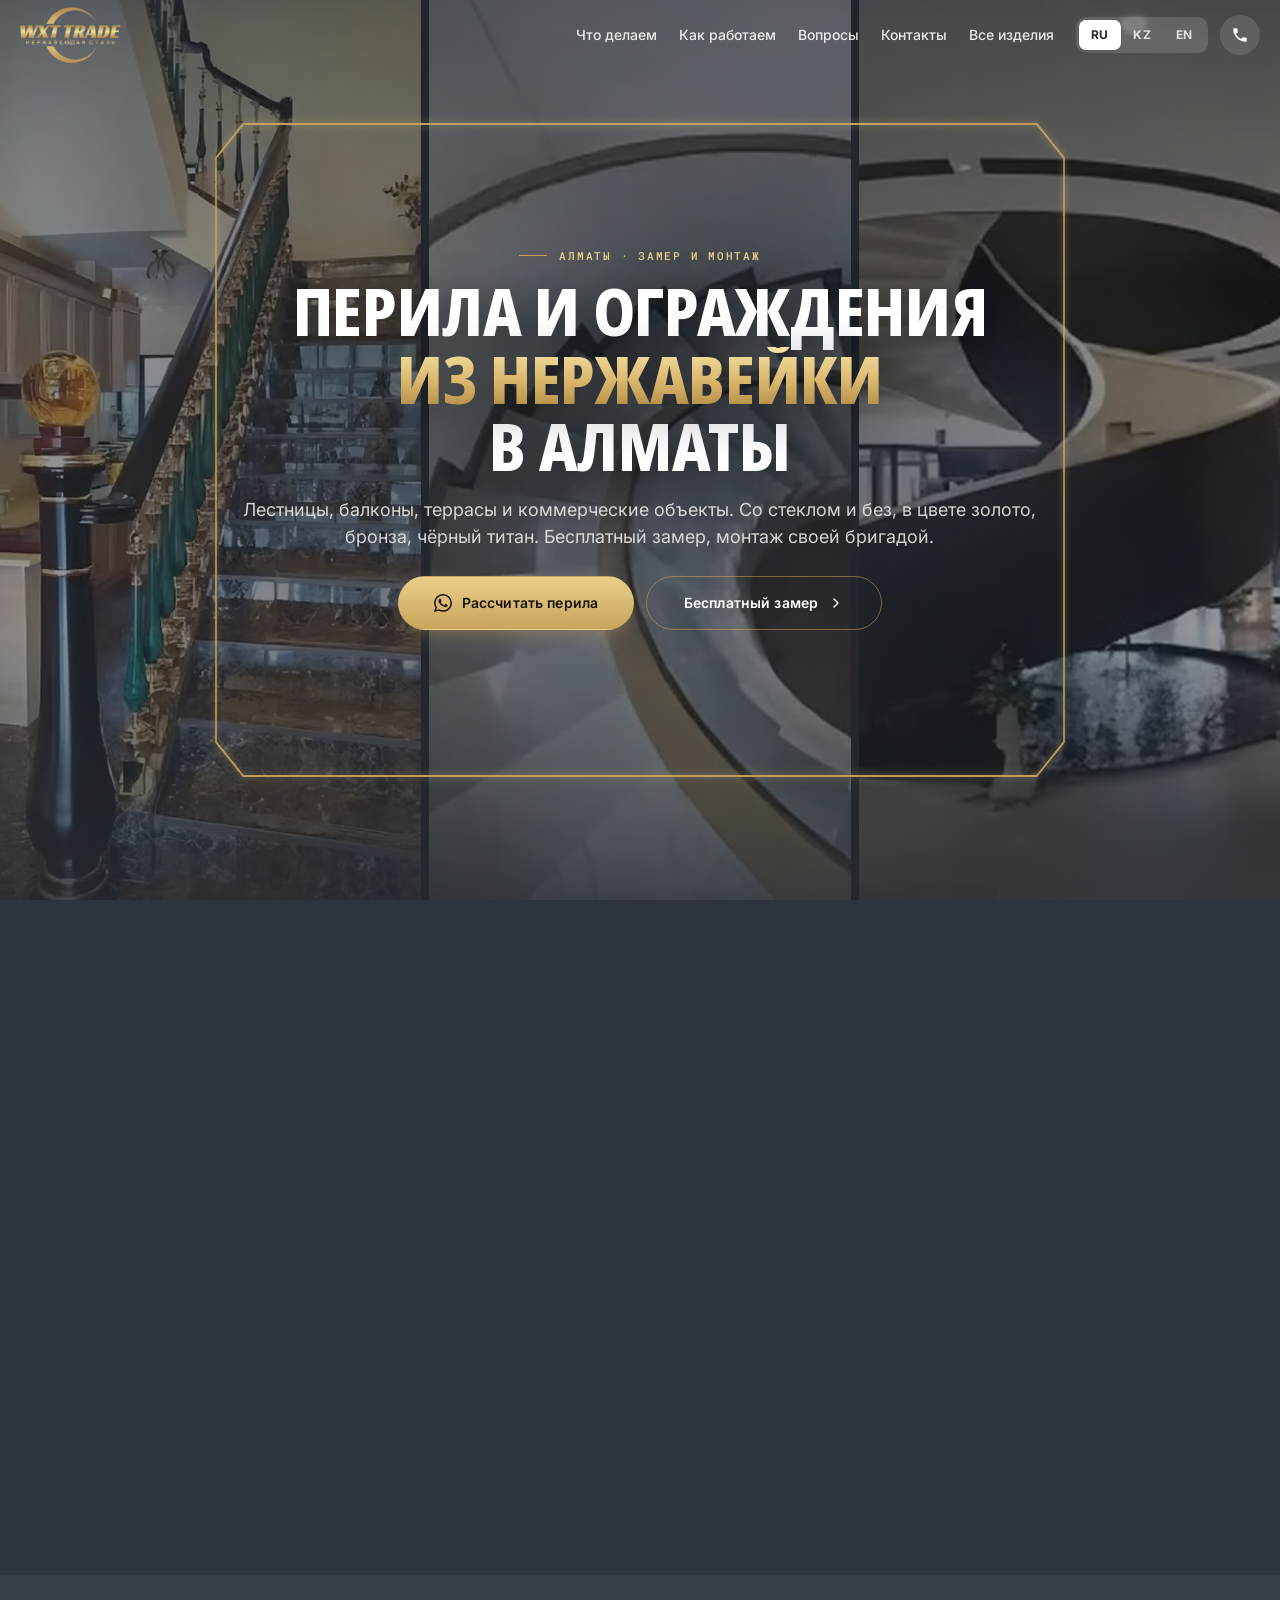
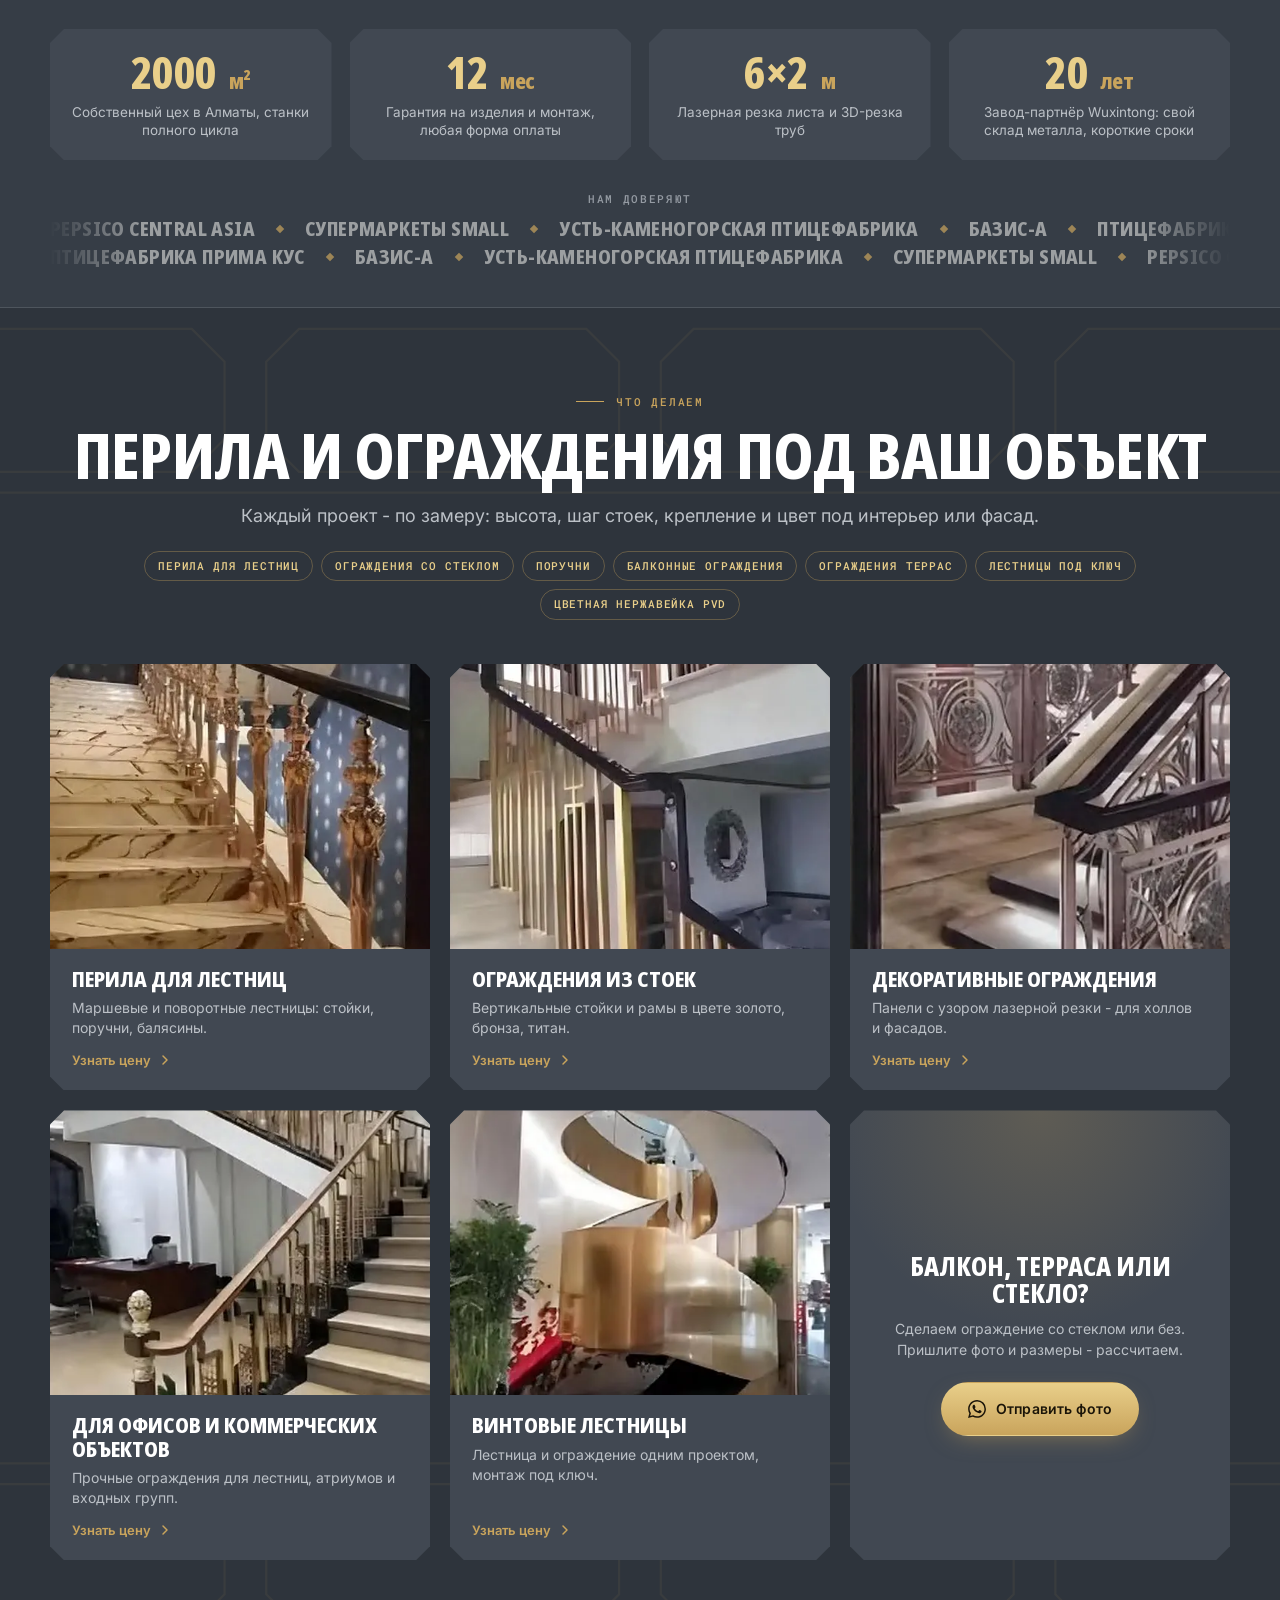
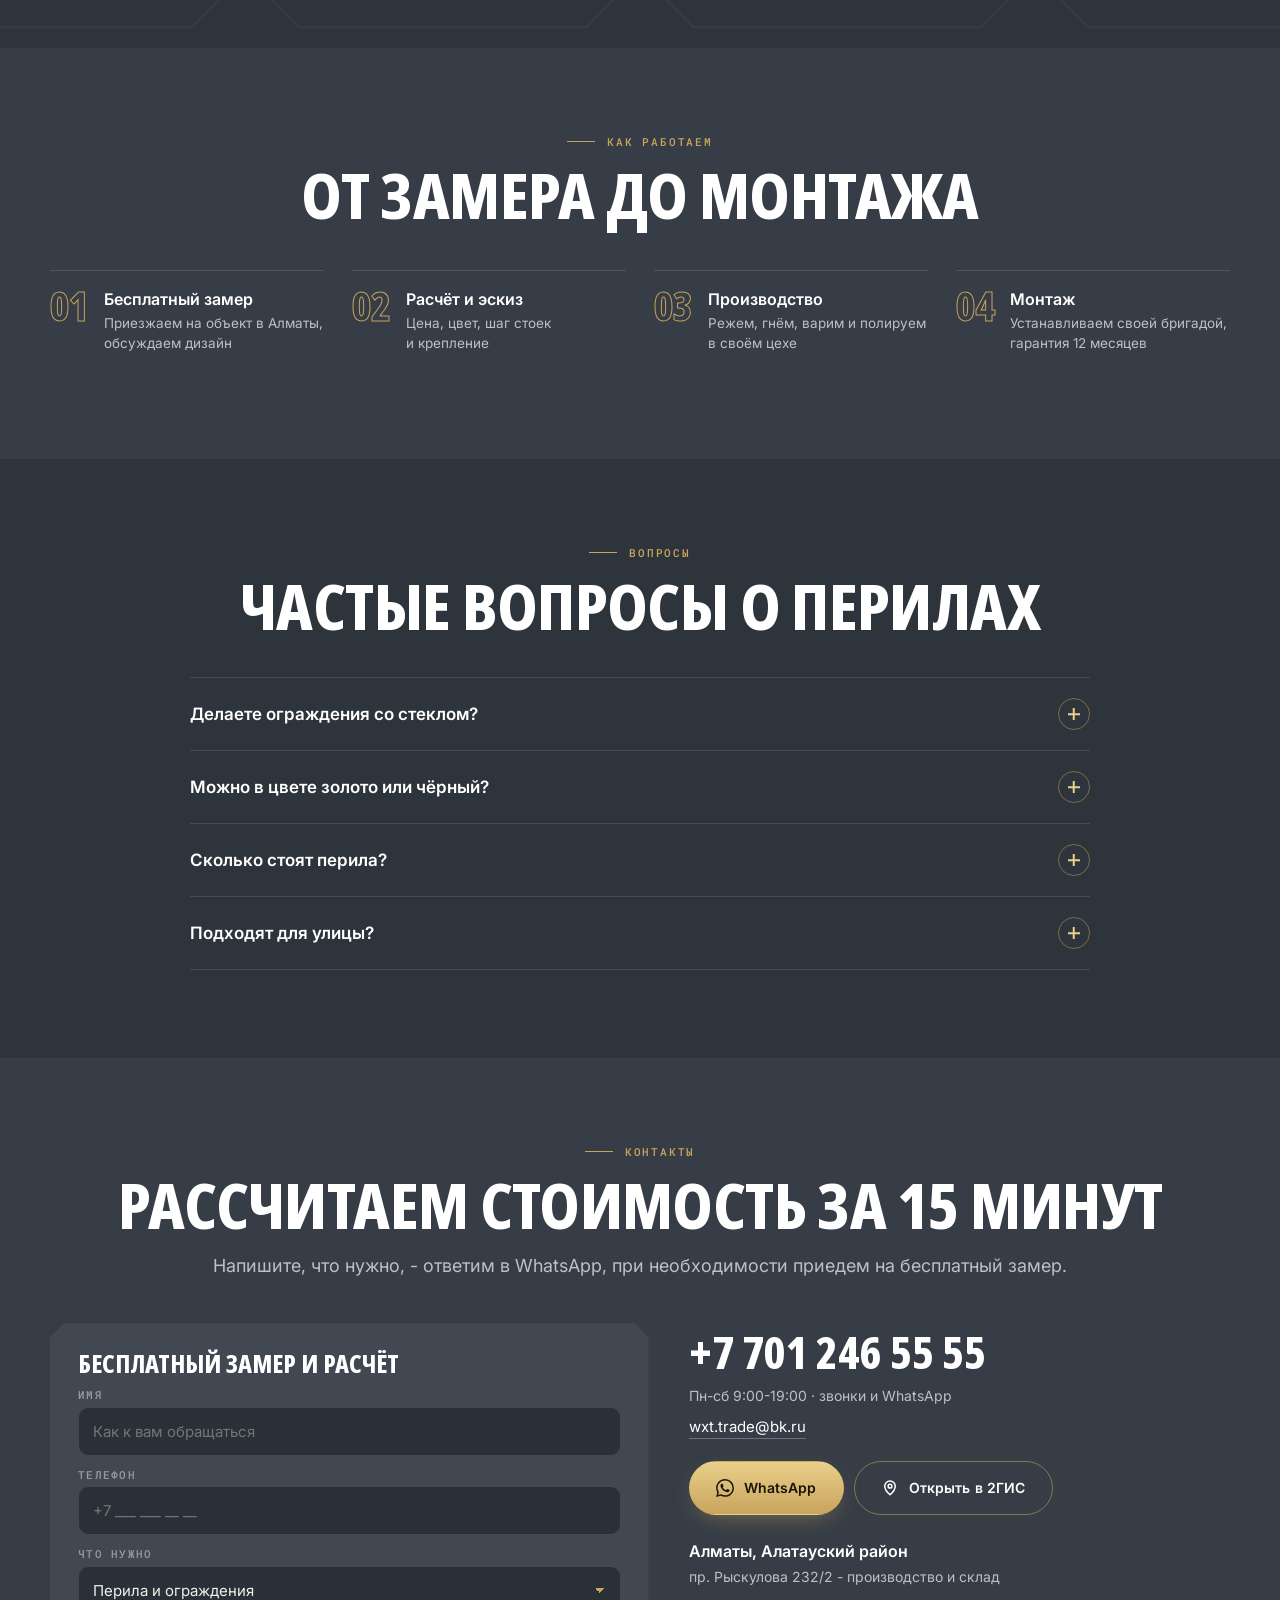
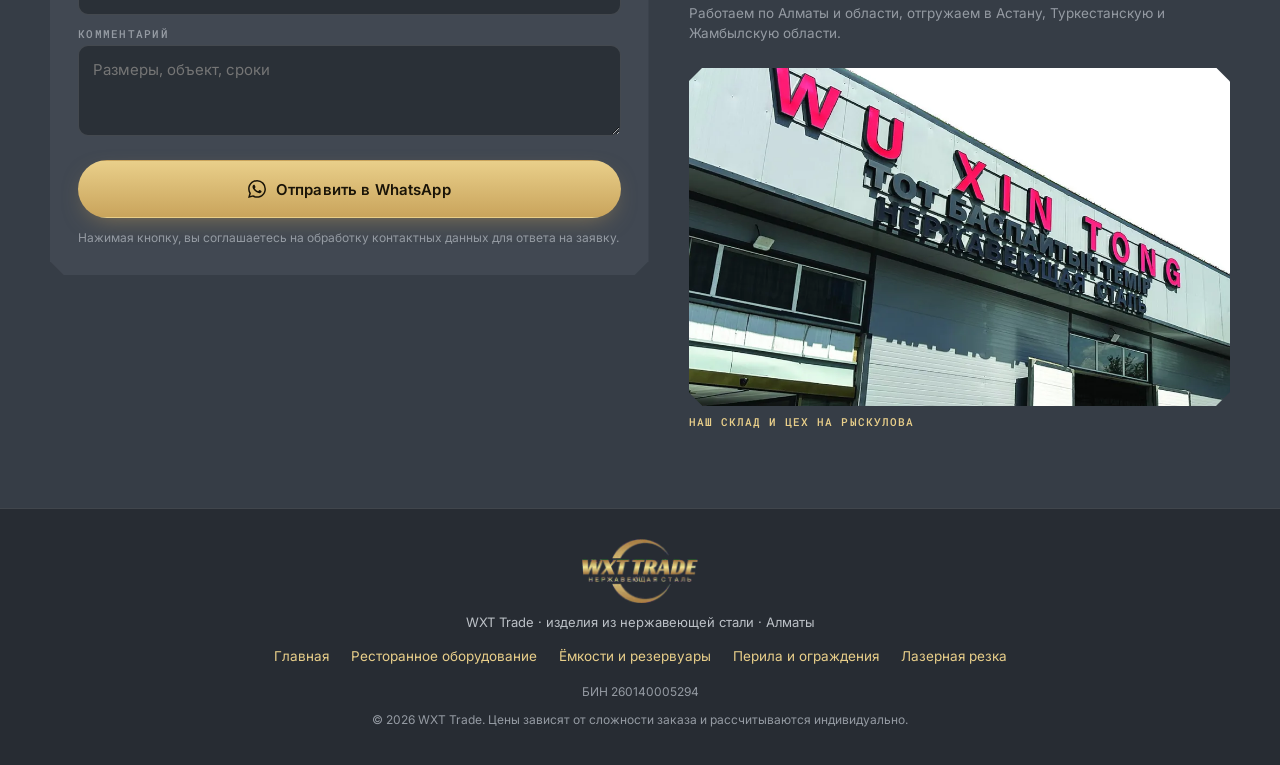
<file: perila/index.html>
<!doctype html>
<html lang="ru">
<head>
<meta charset="utf-8">
<meta name="viewport" content="width=device-width, initial-scale=1, viewport-fit=cover">
<title data-i-t="m.title">Перила и ограждения из нержавейки в Алматы - со стеклом и без, монтаж | WXT Trade</title>
<meta name="description" data-i-c="m.desc" content="Перила, поручни, лестничные и балконные ограждения из нержавеющей стали со стеклом и без. Бесплатный замер в Алматы, изготовление в своём цехе, монтаж и гарантия 12 месяцев.">
<meta name="theme-color" content="#2E343C">
<link rel="canonical" href="https://wxt-trade.kz/perila/">
<meta property="og:type" content="website">
<meta property="og:locale" content="ru_RU">
<meta property="og:site_name" content="WXT Trade">
<meta property="og:title" data-i-c="m.ogt" content="Перила и ограждения из нержавейки в Алматы - со стеклом и без, монтаж | WXT Trade">
<meta property="og:description" data-i-c="m.ogd" content="Перила, поручни, лестничные и балконные ограждения из нержавеющей стали со стеклом и без. Бесплатный замер в Алматы, изготовление в своём цехе, монтаж и гарантия 12 месяцев.">
<meta property="og:url" content="https://wxt-trade.kz/perila/">
<meta property="og:image" content="https://wxt-trade.kz/assets/og-image.jpg">
<meta property="og:image:width" content="1200">
<meta property="og:image:height" content="630">
<meta name="twitter:card" content="summary_large_image">
<link rel="alternate" hreflang="ru" href="https://wxt-trade.kz/perila/?lang=ru">
<link rel="alternate" hreflang="en" href="https://wxt-trade.kz/perila/?lang=en">
<link rel="alternate" hreflang="x-default" href="https://wxt-trade.kz/perila/">
<link rel="icon" href="../favicon.ico" sizes="32x32">
<link rel="icon" type="image/png" sizes="32x32" href="../assets/favicon-32.png">
<link rel="icon" type="image/png" sizes="192x192" href="../assets/favicon-192.png">
<link rel="apple-touch-icon" sizes="180x180" href="../assets/apple-touch-icon.png">
<link rel="preconnect" href="https://fonts.googleapis.com">
<link rel="preconnect" href="https://fonts.gstatic.com" crossorigin>
<link href="https://fonts.googleapis.com/css2?family=Noto+Sans+Display:wdth,wght@75,800&family=Inter:wght@400;500;600&family=Roboto+Mono:wght@500&display=swap" rel="stylesheet">
<link rel="preload" as="image" href="../assets/lp-pe-d.webp" media="(min-width:761px)">
<link rel="preload" as="image" href="../assets/lp-pe-d.webp" media="(max-width:760px)">
<link rel="stylesheet" href="../styles.css?v=20261002-3">
<script type="application/ld+json">
{"@context":"https://schema.org","@graph":[
{"@type":"Service","name":"Изготовление и монтаж перил и ограждений из нержавеющей стали","serviceType":"Перила и ограждения","url":"https://wxt-trade.kz/perila/","description":"Перила, поручни, лестничные и балконные ограждения из нержавеющей стали со стеклом и без. Бесплатный замер в Алматы, изготовление в своём цехе, монтаж и гарантия 12 месяцев.",
 "areaServed":[{"@type":"City","name":"Алматы"},{"@type":"City","name":"Астана"}],
 "provider":{"@type":"LocalBusiness","name":"WXT Trade","url":"https://wxt-trade.kz/","telephone":"+77012465555","email":"wxt.trade@bk.ru","taxID":"260140005294","image":"https://wxt-trade.kz/assets/og-image.jpg",
  "address":{"@type":"PostalAddress","streetAddress":"пр. Рыскулова 232/2","addressLocality":"Алматы","addressCountry":"KZ"},
  "openingHoursSpecification":{"@type":"OpeningHoursSpecification","dayOfWeek":["Monday","Tuesday","Wednesday","Thursday","Friday","Saturday"],"opens":"09:00","closes":"19:00"}}},
{"@type":"BreadcrumbList","itemListElement":[
 {"@type":"ListItem","position":1,"name":"WXT Trade","item":"https://wxt-trade.kz/"},
 {"@type":"ListItem","position":2,"name":"Перила и ограждения","item":"https://wxt-trade.kz/perila/"}]},
{"@type":"FAQPage","mainEntity":[{"@type":"Question","name":"Делаете ограждения со стеклом?","acceptedAnswer":{"@type":"Answer","text":"Да. Делаем ограждения со стеклом и без: стойки, поручни и крепления из нержавейки, стекло подбираем под проект."}},{"@type":"Question","name":"Можно в цвете золото или чёрный?","acceptedAnswer":{"@type":"Answer","text":"Да, из цветной нержавейки PVD: золото, розовое золото, бронза, чёрный титан и другие оттенки. Цвет - это покрытие на металле, а не краска."}},{"@type":"Question","name":"Сколько стоят перила?","acceptedAnswer":{"@type":"Answer","text":"Цена зависит от длины, конструкции и отделки. Примерно рассчитаем по фото в WhatsApp, точно - после бесплатного замера."}},{"@type":"Question","name":"Подходят для улицы?","acceptedAnswer":{"@type":"Answer","text":"Да, нержавейка не ржавеет на балконах, террасах и уличных лестницах. Делаем и антивандальные ограждения."}}]}
]}
</script>
<!-- Google tag (gtag.js) -->
<script async src="https://www.googletagmanager.com/gtag/js?id=AW-18489725404"></script>
<script>
  window.dataLayer = window.dataLayer || [];
  function gtag(){dataLayer.push(arguments);}
  gtag('js', new Date());
  gtag('config', 'AW-18489725404');
  window.WXT_CONV = {phone: 'AW-18489725404/BVlcCISTgI4dENyjy_BE', lead: 'AW-18489725404/DNA3CIq0gI4dENyjy_BE', contact: 'AW-18489725404/-VLqCIS6gI4dENyjy_BE'};
</script>
<script src="https://lead-bot.sultan-askarov-kz.workers.dev/t.js" data-site="wxttrade" defer></script>
</head>
<body>

<svg width="0" height="0" style="position:absolute" aria-hidden="true" focusable="false">
  <symbol id="ic-wa" viewBox="0 0 24 24"><path fill="currentColor" d="M17.472 14.382c-.297-.149-1.758-.867-2.03-.967-.273-.099-.471-.148-.67.15-.197.297-.767.966-.94 1.164-.173.199-.347.223-.644.075-.297-.15-1.255-.463-2.39-1.475-.883-.788-1.48-1.761-1.653-2.059-.173-.297-.018-.458.13-.606.134-.133.298-.347.446-.52.149-.174.198-.298.298-.497.099-.198.05-.371-.025-.52-.075-.149-.669-1.612-.916-2.207-.242-.579-.487-.5-.669-.51-.173-.008-.371-.01-.57-.01-.198 0-.52.074-.792.372-.272.297-1.04 1.016-1.04 2.479 0 1.462 1.065 2.875 1.213 3.074.149.198 2.096 3.2 5.077 4.487.709.306 1.262.489 1.694.625.712.227 1.36.195 1.871.118.571-.085 1.758-.719 2.006-1.413.248-.694.248-1.289.173-1.413-.074-.124-.272-.198-.57-.347m-5.421 7.403h-.004a9.87 9.87 0 0 1-5.031-1.378l-.361-.214-3.741.982.998-3.648-.235-.374a9.86 9.86 0 0 1-1.51-5.26c.001-5.45 4.436-9.884 9.888-9.884 2.64 0 5.122 1.03 6.988 2.898a9.825 9.825 0 0 1 2.893 6.994c-.003 5.45-4.437 9.884-9.885 9.884m8.413-18.297A11.815 11.815 0 0 0 12.05 0C5.495 0 .16 5.335.157 11.892c0 2.096.547 4.142 1.588 5.945L.057 24l6.305-1.654a11.882 11.882 0 0 0 5.683 1.448h.005c6.554 0 11.89-5.335 11.893-11.893a11.821 11.821 0 0 0-3.48-8.413Z"/></symbol>
  <symbol id="ic-tel" viewBox="0 0 24 24"><path fill="currentColor" d="M6.6 10.8a15.1 15.1 0 0 0 6.6 6.6l2.2-2.2c.3-.3.7-.4 1-.2 1.1.4 2.3.6 3.6.6.6 0 1 .4 1 1V20c0 .6-.4 1-1 1A17 17 0 0 1 3 4c0-.6.4-1 1-1h3.5c.6 0 1 .4 1 1 0 1.3.2 2.5.6 3.6.1.3 0 .7-.2 1l-2.3 2.2Z"/></symbol>
  <symbol id="ic-arr" viewBox="0 0 24 24"><path fill="none" stroke="currentColor" stroke-width="2.2" stroke-linecap="round" stroke-linejoin="round" d="M9 6l6 6-6 6"/></symbol>
  <symbol id="ic-pin" viewBox="0 0 24 24"><path fill="none" stroke="currentColor" stroke-width="2" stroke-linecap="round" stroke-linejoin="round" d="M12 21s7-6.2 7-11.5A7 7 0 0 0 5 9.5C5 14.8 12 21 12 21z"/><circle cx="12" cy="9.5" r="2.5" fill="none" stroke="currentColor" stroke-width="2"/></symbol>
  <symbol id="lat-d1" viewBox="0 0 1600 900" preserveAspectRatio="none"><path d="M304 124H1296L1330 158V742L1296 776H304L270 742V158Z" pathLength="1"/></symbol>
  <symbol id="lat-m1" viewBox="0 0 900 1600" preserveAspectRatio="none"><path d="M154 300H746L776 330V1270L746 1300H154L124 1270V330Z" pathLength="1"/></symbol>
</svg>

<header class="hdr" id="hdr">
  <div class="hdr-in">
    <button class="burger" id="burger" type="button" aria-label="Меню" data-i-aria="a.menu" aria-expanded="false" aria-controls="mnav"><span></span><span></span><span></span></button>
    <a class="logo" href="../" aria-label="WXT Trade, на главную" data-i-aria="a.home"><img src="../assets/logo.webp" alt="WXT Trade - нержавеющая сталь" width="480" height="265" decoding="async"></a>
    <nav class="nav" aria-label="Разделы сайта" data-i-aria="a.nav">
      <a href="#sostav" data-i="lp.nav1">Что делаем</a>
      <a href="#etapy" data-i="nav.et">Как работаем</a>
      <a href="#voprosy" data-i="lp.nav3">Вопросы</a>
      <a href="#kontakty" data-i="nav.kt">Контакты</a>
      <a href="../" data-i="lp.all">Все изделия</a>
    </nav>
    <div class="hdr-right">
      <div class="lang" role="group" aria-label="Язык сайта" data-i-aria="a.lang">
        <button type="button" data-lang="ru" class="is-active" aria-pressed="true" lang="ru">RU</button>
        <button type="button" data-lang="kk" aria-pressed="false">KZ</button>
        <button type="button" data-lang="en" aria-pressed="false" lang="en">EN</button>
      </div>
      <a class="hdr-tel" href="tel:+77012465555">+7 701 246 55 55</a>
      <a class="rnd rnd-call" href="tel:+77012465555" aria-label="Позвонить +7 701 246 55 55" data-i-aria="a.call"><svg width="18" height="18"><use href="#ic-tel"/></svg></a>
    </div>
  </div>
  <nav class="mnav" id="mnav" aria-label="Мобильное меню" data-i-aria="a.mnav">
    <div class="mnav-in">
      <a href="#sostav" data-i="lp.nav1">Что делаем</a>
      <a href="#etapy" data-i="nav.et">Как работаем</a>
      <a href="#voprosy" data-i="lp.nav3">Вопросы</a>
      <a href="#kontakty" data-i="nav.kt">Контакты</a>
      <a href="../" data-i="lp.all">Все изделия</a>
      <div class="mnav-sys" aria-label="Другие направления" data-i-aria="a.lpnav">
        <a href="../restorannoe-oborudovanie/" data-i="ft.l1">Ресторанное оборудование</a><a href="../emkosti/" data-i="ft.l2">Ёмкости и резервуары</a><a href="../lazernaya-rezka/" data-i="ft.l4">Лазерная резка</a>
      </div>
      <div class="mnav-foot">
        <a class="btn btn-solid" href="tel:+77012465555"><svg width="18" height="18"><use href="#ic-tel"/></svg><span>+7 701 246 55 55</span></a>
        <a class="btn btn-wa" href="https://wa.me/77012465555" data-wa="hero" target="_blank" rel="noopener"><svg width="18" height="18"><use href="#ic-wa"/></svg><span>WhatsApp</span></a>
      </div>
    </div>
  </nav>
</header>

<main>

<div class="pw pw-hero" id="top">
  <section class="plate hero hero-lp" id="hero" aria-label="Перила и ограждения">
    <div class="hero-bg" aria-hidden="true"></div>
    <div class="hero-ph" aria-hidden="true">
        <div class="hero-cells"><img src="../assets/lp-pe-d.webp" alt="" width="602" height="1346" fetchpriority="high" decoding="async"><img src="../assets/lp-pe-f.webp" alt="" width="461" height="635" fetchpriority="high" decoding="async"><img src="../assets/lp-pe-h.webp" alt="" width="461" height="642" fetchpriority="high" decoding="async"></div>
        <img class="hero-m" src="../assets/lp-pe-d.webp" alt="" width="602" height="1346" style="object-position:50% 50%" decoding="async">
      <div class="hero-shade"></div>
    </div>
    <svg class="hero-lines lines-d" viewBox="0 0 1600 900" preserveAspectRatio="none" aria-hidden="true"><use href="#lat-d1"/><circle class="spark spark-d" r="6"/></svg>
    <svg class="hero-lines lines-m" viewBox="0 0 900 1600" preserveAspectRatio="none" aria-hidden="true"><use href="#lat-m1"/><circle class="spark spark-m" r="7"/></svg>
    <div class="hero-in">
      <p class="kicker" data-i="h.k">Алматы · замер и монтаж</p>
      <h1 class="h1 h1-lp"><span data-i="h.t1">Перила и ограждения</span><span class="big" data-i="h.t2">из нержавейки</span><span data-i="h.t3">в Алматы</span></h1>
      <p class="lead" data-i="h.l">Лестницы, балконы, террасы и коммерческие объекты. Со стеклом и без, в цвете золото, бронза, чёрный титан. Бесплатный замер, монтаж своей бригадой.</p>
      <div class="cta">
        <a class="btn btn-wa" href="https://wa.me/77012465555" data-wa="hero" target="_blank" rel="noopener"><svg width="18" height="18"><use href="#ic-wa"/></svg><span data-i="h.b1">Рассчитать перила</span></a>
        <a class="btn btn-ghost" href="#zayavka"><span data-i="h.b2">Бесплатный замер</span><svg width="16" height="16" style="fill:none"><use href="#ic-arr"/></svg></a>
      </div>
    </div>
  </section>
</div>

<section class="sec sec-trust" id="o-kompanii" aria-label="О компании" data-i-aria="a.trust">
  <div class="wrap">
    <div class="facts">
      <div class="fact rv"><b>2000 <small>м²</small></b><span data-i="t.f1">Собственный цех в Алматы, станки полного цикла</span></div>
      <div class="fact rv"><b>12 <small data-i="t.u3">мес</small></b><span data-i="t.f3">Гарантия на изделия и монтаж, любая форма оплаты</span></div>
      <div class="fact rv"><b>6×2 <small data-i="t.u2">м</small></b><span data-i="t.f2">Лазерная резка листа и 3D-резка труб</span></div>
      <div class="fact rv"><b>20 <small data-i="t.u4">лет</small></b><span data-i="t.f4">Завод-партнёр Wuxintong: свой склад металла, короткие сроки</span></div>
    </div>
    <p class="brands-note" data-i="t.note">Нам доверяют</p>
    <div class="brands" aria-label="Клиенты и партнёры" data-i-aria="a.brands">
      <div class="brand-row" id="brands1"></div>
      <div class="brand-row rev" id="brands2"></div>
    </div>
  </div>
</section>

<section class="sec sec-cat latbg" id="sostav">
  <div class="wrap">
    <div class="head rv">
      <p class="kicker" data-i="s.k">Что делаем</p>
      <h2 data-i="s.t">Перила и ограждения под ваш объект</h2>
      <p class="lead" data-i="s.l">Каждый проект - по замеру: высота, шаг стоек, крепление и цвет под интерьер или фасад.</p>
      <ul class="chips lp-chips"><li data-i="s.c1">Перила для лестниц</li><li data-i="s.c2">Ограждения со стеклом</li><li data-i="s.c3">Поручни</li><li data-i="s.c4">Балконные ограждения</li><li data-i="s.c5">Ограждения террас</li><li data-i="s.c6">Лестницы под ключ</li><li data-i="s.c7">Цветная нержавейка PVD</li></ul>
    </div>
    <div class="cards">
      <article class="card rv">
        <div class="card-ph"><img src="../assets/lp-pe-a.webp" alt="Перила лестницы из нержавейки с золотыми балясинами" data-i-alt="k1.alt" width="558" height="714" loading="lazy" decoding="async"></div>
        <h3 data-i="k1.t">Перила для лестниц</h3>
        <p data-i="k1.d">Маршевые и поворотные лестницы: стойки, поручни, балясины.</p>
        <a class="more" href="https://wa.me/77012465555" data-wa="card" target="_blank" rel="noopener"><span data-i="c.price">Узнать цену</span><svg width="16" height="16" style="fill:none"><use href="#ic-arr"/></svg></a>
      </article>
      <article class="card rv">
        <div class="card-ph"><img src="../assets/lp-pe-b.webp" alt="Ограждение лестницы из вертикальных стоек в цвете золото" data-i-alt="k2.alt" width="563" height="715" loading="lazy" decoding="async"></div>
        <h3 data-i="k2.t">Ограждения из стоек</h3>
        <p data-i="k2.d">Вертикальные стойки и рамы в цвете золото, бронза, титан.</p>
        <a class="more" href="https://wa.me/77012465555" data-wa="card" target="_blank" rel="noopener"><span data-i="c.price">Узнать цену</span><svg width="16" height="16" style="fill:none"><use href="#ic-arr"/></svg></a>
      </article>
      <article class="card rv">
        <div class="card-ph"><img src="../assets/lp-pe-c.webp" alt="Декоративное ограждение лестницы с узором из нержавейки" data-i-alt="k3.alt" width="461" height="715" loading="lazy" decoding="async"></div>
        <h3 data-i="k3.t">Декоративные ограждения</h3>
        <p data-i="k3.d">Панели с узором лазерной резки - для холлов и фасадов.</p>
        <a class="more" href="https://wa.me/77012465555" data-wa="card" target="_blank" rel="noopener"><span data-i="c.price">Узнать цену</span><svg width="16" height="16" style="fill:none"><use href="#ic-arr"/></svg></a>
      </article>
      <article class="card rv">
        <div class="card-ph"><img src="../assets/lp-pe-e.webp" alt="Ограждение лестницы в офисе из нержавеющей стали" data-i-alt="k4.alt" width="509" height="634" loading="lazy" decoding="async"></div>
        <h3 data-i="k4.t">Для офисов и коммерческих объектов</h3>
        <p data-i="k4.d">Прочные ограждения для лестниц, атриумов и входных групп.</p>
        <a class="more" href="https://wa.me/77012465555" data-wa="card" target="_blank" rel="noopener"><span data-i="c.price">Узнать цену</span><svg width="16" height="16" style="fill:none"><use href="#ic-arr"/></svg></a>
      </article>
      <article class="card rv">
        <div class="card-ph"><img src="../assets/lp-pe-g.webp" alt="Винтовая лестница с ограждением из нержавейки" data-i-alt="k5.alt" width="509" height="642" loading="lazy" decoding="async"></div>
        <h3 data-i="k5.t">Винтовые лестницы</h3>
        <p data-i="k5.d">Лестница и ограждение одним проектом, монтаж под ключ.</p>
        <a class="more" href="https://wa.me/77012465555" data-wa="card" target="_blank" rel="noopener"><span data-i="c.price">Узнать цену</span><svg width="16" height="16" style="fill:none"><use href="#ic-arr"/></svg></a>
      </article>
      <article class="card card-cta rv">
        <h3 data-i="cta.t">Балкон, терраса или стекло?</h3>
        <p data-i="cta.d">Сделаем ограждение со стеклом или без. Пришлите фото и размеры - рассчитаем.</p>
        <a class="btn btn-wa" href="https://wa.me/77012465555" data-wa="cta" target="_blank" rel="noopener"><svg width="18" height="18"><use href="#ic-wa"/></svg><span data-i="cta.b">Отправить фото</span></a>
      </article>
    </div>
  </div>
</section>

<section class="sec sec-steps sec-alt" id="etapy" aria-label="Как работаем" data-i-aria="a.et">
  <div class="wrap">
    <div class="head rv">
      <p class="kicker" data-i="et.k">Как работаем</p>
      <h2 data-i="st.t">От замера до монтажа</h2>
    </div>
    <ol class="steps s4">
      <li class="rv"><i>01</i><div><b data-i="st1.t">Бесплатный замер</b><span data-i="st1.d">Приезжаем на объект в Алматы, обсуждаем дизайн</span></div></li>
      <li class="rv"><i>02</i><div><b data-i="st2.t">Расчёт и эскиз</b><span data-i="st2.d">Цена, цвет, шаг стоек и крепление</span></div></li>
      <li class="rv"><i>03</i><div><b data-i="st3.t">Производство</b><span data-i="st3.d">Режем, гнём, варим и полируем в своём цехе</span></div></li>
      <li class="rv"><i>04</i><div><b data-i="st4.t">Монтаж</b><span data-i="st4.d">Устанавливаем своей бригадой, гарантия 12 месяцев</span></div></li>
    </ol>
  </div>
</section>

<section class="sec" id="voprosy" aria-label="Частые вопросы" data-i-aria="a.faq">
  <div class="wrap">
    <div class="head rv">
      <p class="kicker" data-i="faq.k">Вопросы</p>
      <h2 data-i="faq.t">Частые вопросы о перилах</h2>
    </div>
    <div class="faq">
      <details class="rv"><summary><span data-i="q1">Делаете ограждения со стеклом?</span><i aria-hidden="true"></i></summary><div class="faq-a" data-i="a1">Да. Делаем ограждения со стеклом и без: стойки, поручни и крепления из нержавейки, стекло подбираем под проект.</div></details>
      <details class="rv"><summary><span data-i="q2">Можно в цвете золото или чёрный?</span><i aria-hidden="true"></i></summary><div class="faq-a" data-i="a2">Да, из цветной нержавейки PVD: золото, розовое золото, бронза, чёрный титан и другие оттенки. Цвет - это покрытие на металле, а не краска.</div></details>
      <details class="rv"><summary><span data-i="q3">Сколько стоят перила?</span><i aria-hidden="true"></i></summary><div class="faq-a" data-i="a3">Цена зависит от длины, конструкции и отделки. Примерно рассчитаем по фото в WhatsApp, точно - после бесплатного замера.</div></details>
      <details class="rv"><summary><span data-i="q4">Подходят для улицы?</span><i aria-hidden="true"></i></summary><div class="faq-a" data-i="a4">Да, нержавейка не ржавеет на балконах, террасах и уличных лестницах. Делаем и антивандальные ограждения.</div></details>
    </div>
  </div>
</section>

<section class="sec sec-kont" id="kontakty" aria-label="Контакты" data-i-aria="a.kt">
  <div class="wrap">
    <div class="head rv">
      <p class="kicker" data-i="kt.k">Контакты</p>
      <h2 data-i="kt.t">Рассчитаем стоимость за 15 минут</h2>
      <p class="lead" data-i="kt.l">Напишите, что нужно, - ответим в WhatsApp, при необходимости приедем на бесплатный замер.</p>
    </div>
    <div class="kont">
      <form class="form rv" id="form" action="#" method="post" novalidate aria-label="Заявка на расчёт" data-i-aria="a.form">
        <div class="form-anchor" id="zayavka"></div>
        <p class="form-t" data-i="f.t">Бесплатный замер и расчёт</p>
        <label><span data-i="f.n">Имя</span><input type="text" name="name" autocomplete="name" placeholder="Как к вам обращаться" data-i-ph="f.np"></label>
        <label><span data-i="f.p">Телефон</span><input type="tel" name="phone" id="phone" inputmode="tel" autocomplete="tel" required placeholder="+7 ___ ___ __ __"></label>
        <label><span data-i="f.w">Что нужно</span>
          <select name="what" id="what">
            <option value="" data-i="f.w0">Выберите направление</option>
            <option data-i="f.w1">Ресторанное оборудование</option>
            <option data-i="f.w2">Облицовка лифта</option>
            <option data-i="f.w3" selected>Перила и ограждения</option>
            <option data-i="f.w4">Ёмкости, трубопроводы</option>
            <option data-i="f.w5">Арт-экран, перегородка</option>
            <option data-i="f.w6">Лазерная резка, гибка, сварка</option>
            <option data-i="f.w7">Металлопрокат</option>
            <option data-i="f.w8">Другое</option>
          </select>
        </label>
        <label><span data-i="f.m">Комментарий</span><textarea name="msg" rows="3" placeholder="Размеры, объект, сроки" data-i-ph="f.mp"></textarea></label>
        <input class="hp" type="text" name="company" tabindex="-1" autocomplete="off" aria-hidden="true">
        <button class="btn btn-wa btn-big" type="submit"><svg width="18" height="18"><use href="#ic-wa"/></svg><span data-i="f.b">Отправить в WhatsApp</span></button>
        <p class="form-ok" id="fmok" hidden data-i="f.ok">Спасибо! Открываем WhatsApp с вашей заявкой - ответим в течение 15 минут.</p>
        <p class="form-err" id="fmerr" hidden data-i="f.err">Укажите телефон, чтобы мы могли ответить.</p>
        <p class="form-note" data-i="f.note">Нажимая кнопку, вы соглашаетесь на обработку контактных данных для ответа на заявку.</p>
      </form>
      <div class="kinfo rv">
        <a class="kphone" href="tel:+77012465555">+7 701 246 55 55</a>
        <p class="kline" data-i="kt.h">Пн-сб 9:00-19:00 · звонки и WhatsApp</p>
        <a class="kmail" href="mailto:wxt.trade@bk.ru">wxt.trade@bk.ru</a>
        <div class="kbtns">
          <a class="btn btn-wa" href="https://wa.me/77012465555" data-wa="kontakty" target="_blank" rel="noopener"><svg width="18" height="18"><use href="#ic-wa"/></svg><span>WhatsApp</span></a>
          <a class="btn btn-ghost" href="https://2gis.kz/almaty/geo/70030077017443817/76.839477,43.252511" target="_blank" rel="noopener"><svg width="18" height="18" style="fill:none"><use href="#ic-pin"/></svg><span data-i="kt.map">Открыть в 2ГИС</span></a>
        </div>
        <address class="kaddr">
          <b data-i="kt.city">Алматы, Алатауский район</b>
          <span data-i="kt.addr">пр. Рыскулова 232/2 - производство и склад</span>
        </address>
        <p class="kgeo" data-i="kt.geo">Работаем по Алматы и области, отгружаем в Астану, Туркестанскую и Жамбылскую области.</p>
        <figure class="kphoto">
          <img src="../assets/sklad.webp" alt="Склад и производство WXT Trade в Алматы" data-i-alt="kt.pha" width="1000" height="709" loading="lazy" decoding="async">
          <figcaption data-i="kt.ph">Наш склад и цех на Рыскулова</figcaption>
        </figure>
      </div>
    </div>
  </div>
  <footer class="foot">
    <div class="wrap foot-in">
      <a class="flogo" href="../" aria-label="WXT Trade" data-i-aria="a.home2"><img src="../assets/logo.webp" alt="WXT Trade" width="480" height="265" loading="lazy" decoding="async"></a>
      <p data-i="ft.1">WXT Trade · изделия из нержавеющей стали · Алматы</p>
      <nav class="flinks" aria-label="Направления" data-i-aria="a.flinks"><a href="../" data-i="lp.home">Главная</a><a href="../restorannoe-oborudovanie/" data-i="ft.l1">Ресторанное оборудование</a><a href="../emkosti/" data-i="ft.l2">Ёмкости и резервуары</a><a href="../perila/" data-i="ft.l3">Перила и ограждения</a><a href="../lazernaya-rezka/" data-i="ft.l4">Лазерная резка</a></nav>
      <p class="fcopy" data-i="ft.3">БИН 260140005294</p>
      <p class="fcopy" data-i="ft.2">© 2026 WXT Trade. Цены зависят от сложности заказа и рассчитываются индивидуально.</p>
    </div>
  </footer>
</section>

</main>

<div class="bar" id="bar" aria-label="Быстрая связь" data-i-aria="a.bar">
  <a href="tel:+77012465555"><svg width="18" height="18"><use href="#ic-tel"/></svg><span data-i="bar.call">Позвонить</span></a>
  <a class="bar-wa" href="https://wa.me/77012465555" data-wa="hero" target="_blank" rel="noopener"><svg width="18" height="18"><use href="#ic-wa"/></svg><span>WhatsApp</span></a>
</div>

<script>window.WXT_LP={"wa": {"hero": "Здравствуйте! Нужны перила или ограждение из нержавейки.\nОбъект и длина: ", "cta": "Здравствуйте! Нужно ограждение для балкона или террасы. Прикреплю фото и размеры: ", "kontakty": "Здравствуйте! Пишу со страницы перил WXT Trade. Вопрос: "}, "hello": "Здравствуйте! Заявка с сайта WXT Trade: перила и ограждения."};</script>
<script src="../script.js?v=20261002-3" data-kk="perila-kk.js" data-en="perila-en.js" defer></script>
</body>
</html>
</file>
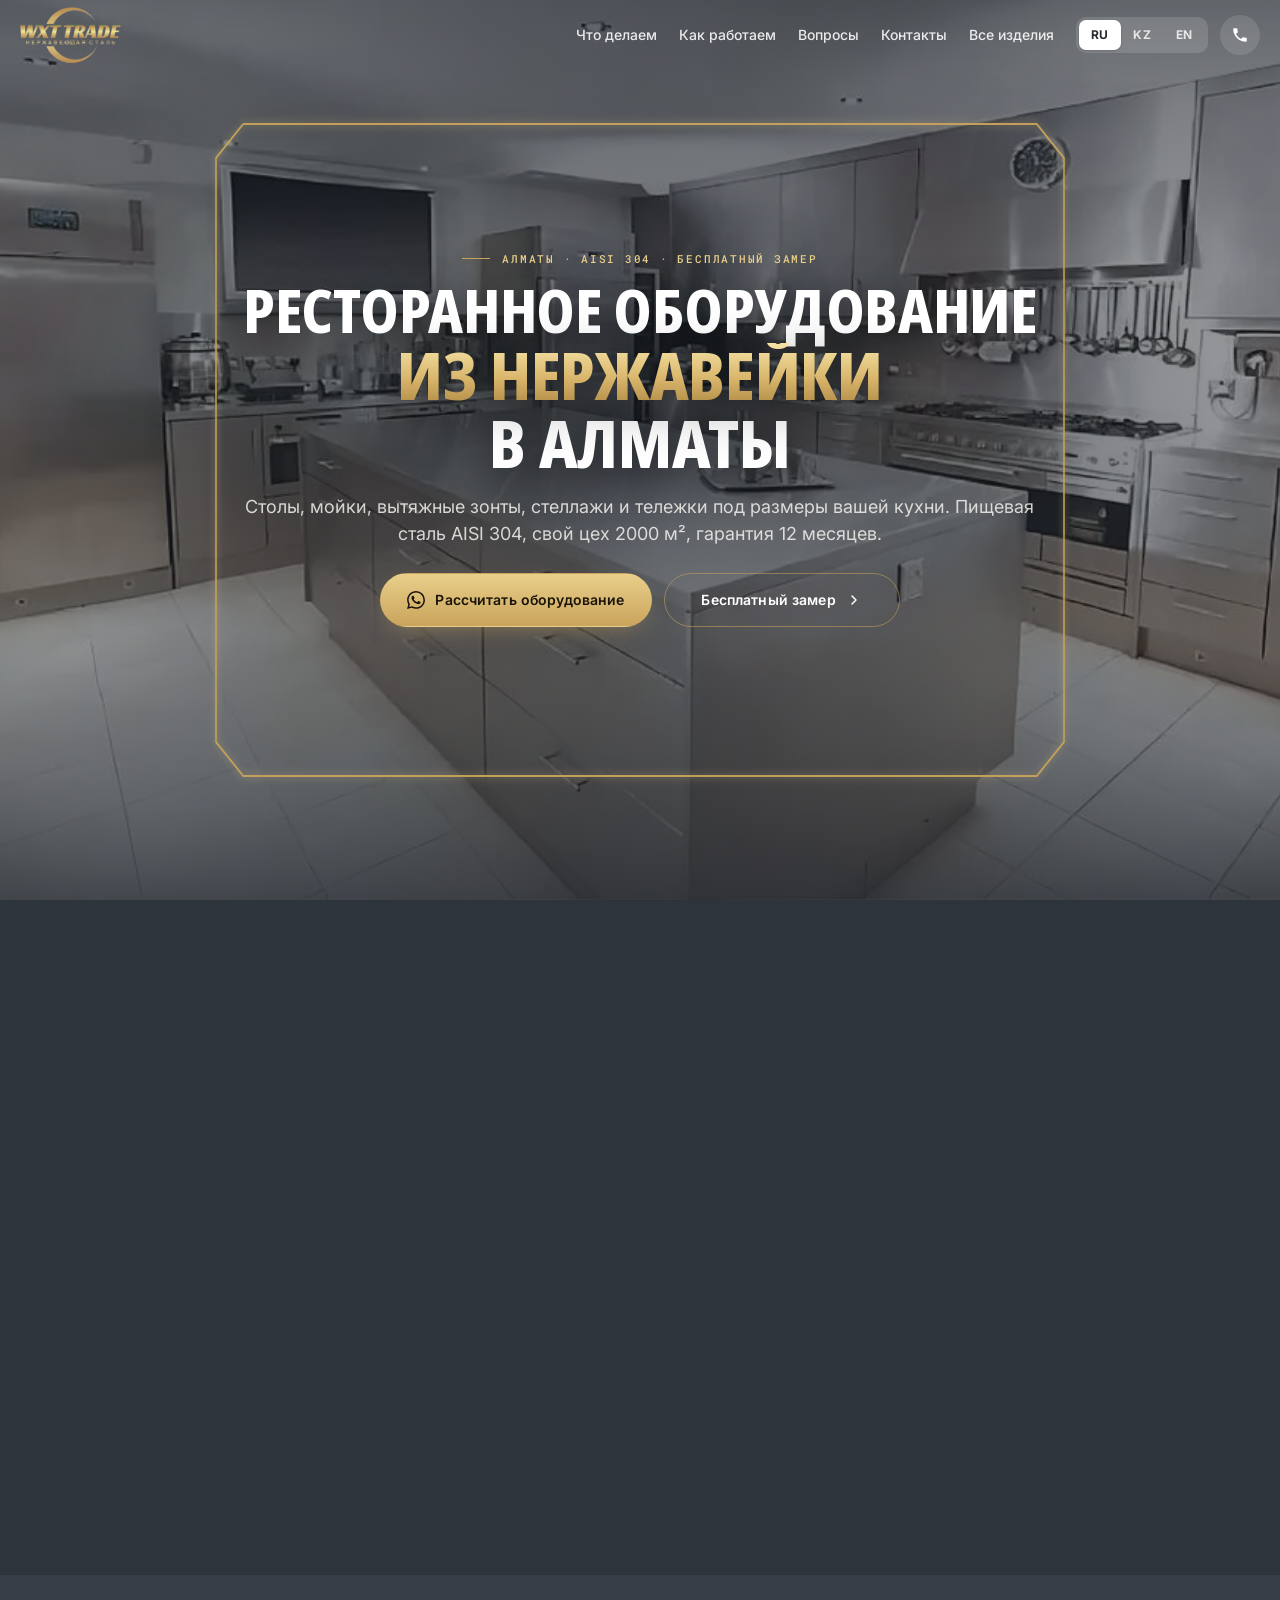
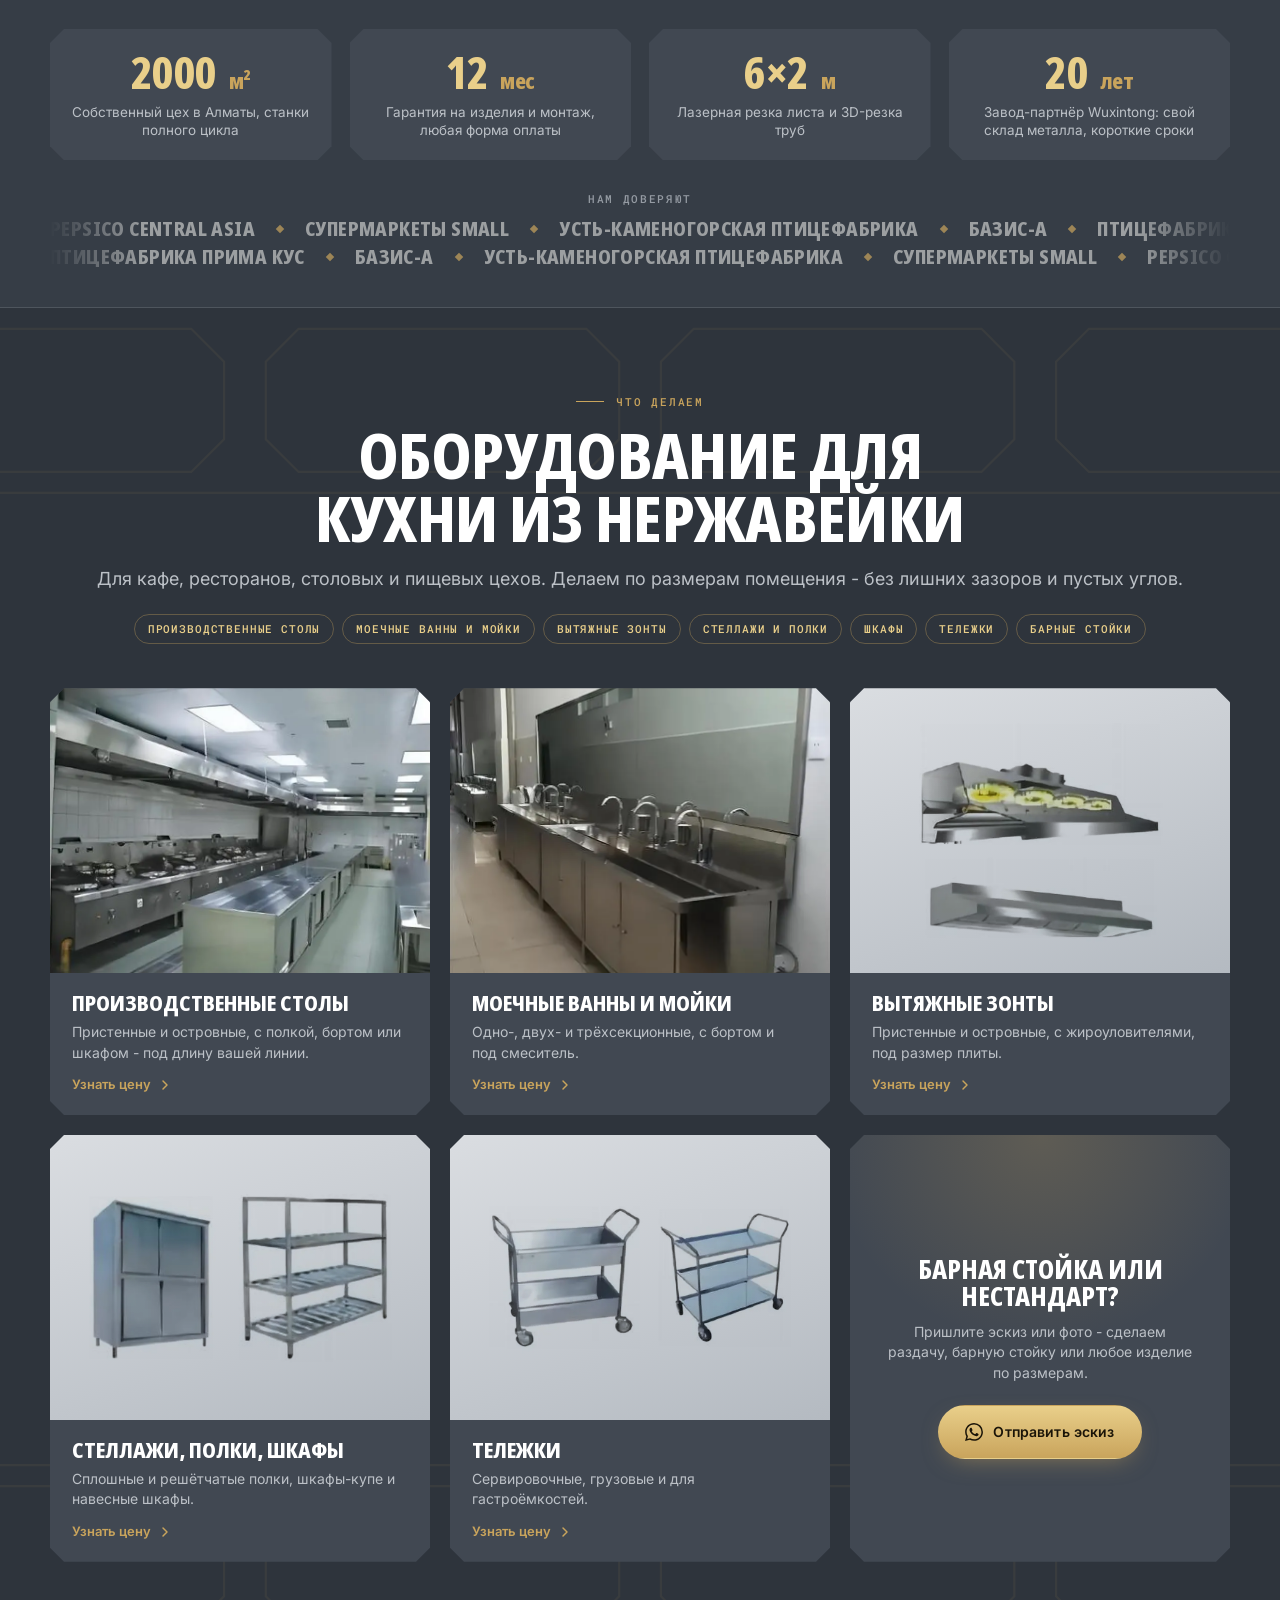
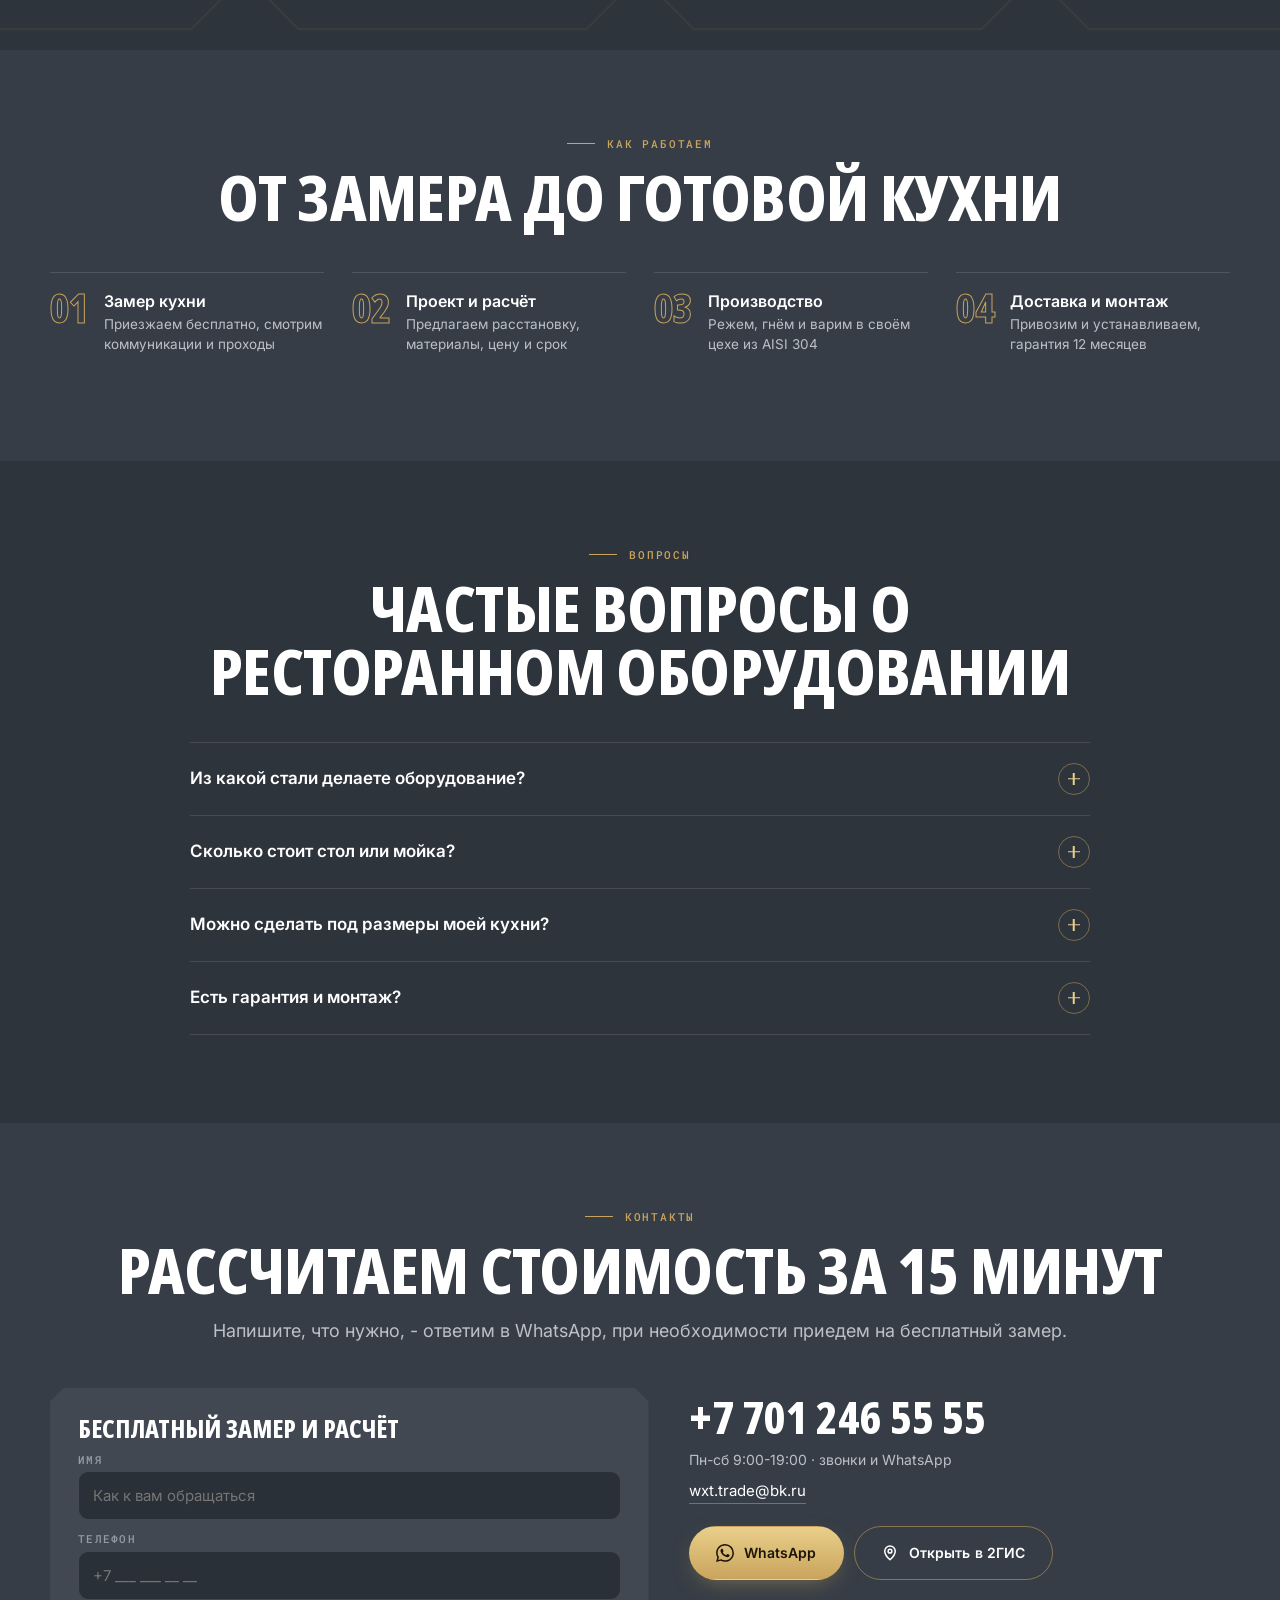
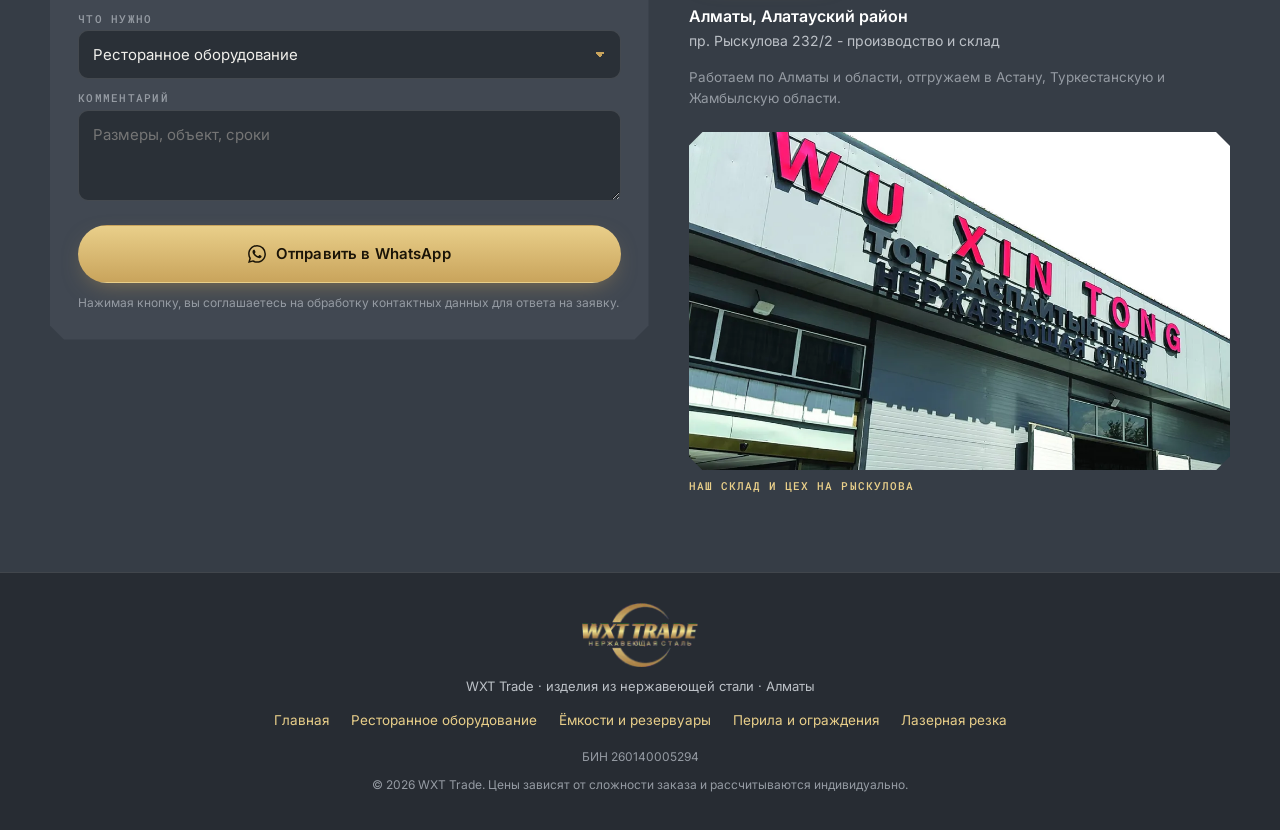
<file: restorannoe-oborudovanie/index.html>
<!doctype html>
<html lang="ru">
<head>
<meta charset="utf-8">
<meta name="viewport" content="width=device-width, initial-scale=1, viewport-fit=cover">
<title data-i-t="m.title">Ресторанное оборудование из нержавейки в Алматы - изготовление на заказ | WXT Trade</title>
<meta name="description" data-i-c="m.desc" content="Производственные столы, моечные ванны, вытяжные зонты, стеллажи, шкафы и тележки из нержавеющей стали AISI 304 под размеры вашей кухни. Свой цех в Алматы, бесплатный замер, гарантия 12 месяцев.">
<meta name="theme-color" content="#2E343C">
<link rel="canonical" href="https://wxt-trade.kz/restorannoe-oborudovanie/">
<meta property="og:type" content="website">
<meta property="og:locale" content="ru_RU">
<meta property="og:site_name" content="WXT Trade">
<meta property="og:title" data-i-c="m.ogt" content="Ресторанное оборудование из нержавейки в Алматы - изготовление на заказ | WXT Trade">
<meta property="og:description" data-i-c="m.ogd" content="Производственные столы, моечные ванны, вытяжные зонты, стеллажи, шкафы и тележки из нержавеющей стали AISI 304 под размеры вашей кухни. Свой цех в Алматы, бесплатный замер, гарантия 12 месяцев.">
<meta property="og:url" content="https://wxt-trade.kz/restorannoe-oborudovanie/">
<meta property="og:image" content="https://wxt-trade.kz/assets/og-image.jpg">
<meta property="og:image:width" content="1200">
<meta property="og:image:height" content="630">
<meta name="twitter:card" content="summary_large_image">
<link rel="alternate" hreflang="ru" href="https://wxt-trade.kz/restorannoe-oborudovanie/?lang=ru">
<link rel="alternate" hreflang="en" href="https://wxt-trade.kz/restorannoe-oborudovanie/?lang=en">
<link rel="alternate" hreflang="x-default" href="https://wxt-trade.kz/restorannoe-oborudovanie/">
<link rel="icon" href="../favicon.ico" sizes="32x32">
<link rel="icon" type="image/png" sizes="32x32" href="../assets/favicon-32.png">
<link rel="icon" type="image/png" sizes="192x192" href="../assets/favicon-192.png">
<link rel="apple-touch-icon" sizes="180x180" href="../assets/apple-touch-icon.png">
<link rel="preconnect" href="https://fonts.googleapis.com">
<link rel="preconnect" href="https://fonts.gstatic.com" crossorigin>
<link href="https://fonts.googleapis.com/css2?family=Noto+Sans+Display:wdth,wght@75,800&family=Inter:wght@400;500;600&family=Roboto+Mono:wght@500&display=swap" rel="stylesheet">
<link rel="preload" as="image" href="../assets/restoran.webp" media="(min-width:761px)">
<link rel="preload" as="image" href="../assets/restoran-kuhnya.webp" media="(max-width:760px)">
<link rel="stylesheet" href="../styles.css?v=20261002-3">
<script type="application/ld+json">
{"@context":"https://schema.org","@graph":[
{"@type":"Service","name":"Изготовление ресторанного оборудования из нержавеющей стали","serviceType":"Ресторанное оборудование","url":"https://wxt-trade.kz/restorannoe-oborudovanie/","description":"Производственные столы, моечные ванны, вытяжные зонты, стеллажи, шкафы и тележки из нержавеющей стали AISI 304 под размеры вашей кухни. Свой цех в Алматы, бесплатный замер, гарантия 12 месяцев.",
 "areaServed":[{"@type":"City","name":"Алматы"},{"@type":"City","name":"Астана"}],
 "provider":{"@type":"LocalBusiness","name":"WXT Trade","url":"https://wxt-trade.kz/","telephone":"+77012465555","email":"wxt.trade@bk.ru","taxID":"260140005294","image":"https://wxt-trade.kz/assets/og-image.jpg",
  "address":{"@type":"PostalAddress","streetAddress":"пр. Рыскулова 232/2","addressLocality":"Алматы","addressCountry":"KZ"},
  "openingHoursSpecification":{"@type":"OpeningHoursSpecification","dayOfWeek":["Monday","Tuesday","Wednesday","Thursday","Friday","Saturday"],"opens":"09:00","closes":"19:00"}}},
{"@type":"BreadcrumbList","itemListElement":[
 {"@type":"ListItem","position":1,"name":"WXT Trade","item":"https://wxt-trade.kz/"},
 {"@type":"ListItem","position":2,"name":"Ресторанное оборудование","item":"https://wxt-trade.kz/restorannoe-oborudovanie/"}]},
{"@type":"FAQPage","mainEntity":[{"@type":"Question","name":"Из какой стали делаете оборудование?","acceptedAnswer":{"@type":"Answer","text":"Из пищевой нержавеющей стали AISI 304: не ржавеет, не впитывает запахи, выдерживает мойку и дезинфекцию."}},{"@type":"Question","name":"Сколько стоит стол или мойка?","acceptedAnswer":{"@type":"Answer","text":"Цена зависит от размеров, толщины металла и комплектации. Пришлите размеры в WhatsApp - рассчитаем в течение 15 минут."}},{"@type":"Question","name":"Можно сделать под размеры моей кухни?","acceptedAnswer":{"@type":"Answer","text":"Да, это наша основная работа. Бесплатно замеряем помещение в Алматы и делаем оборудование точно в размер, включая угловые и островные столы."}},{"@type":"Question","name":"Есть гарантия и монтаж?","acceptedAnswer":{"@type":"Answer","text":"Гарантия 12 месяцев на изделия и монтаж. Доставляем и устанавливаем своей бригадой, оплата любым способом."}}]}
]}
</script>
<!-- Google tag (gtag.js) -->
<script async src="https://www.googletagmanager.com/gtag/js?id=AW-18489725404"></script>
<script>
  window.dataLayer = window.dataLayer || [];
  function gtag(){dataLayer.push(arguments);}
  gtag('js', new Date());
  gtag('config', 'AW-18489725404');
  window.WXT_CONV = {phone: 'AW-18489725404/BVlcCISTgI4dENyjy_BE', lead: 'AW-18489725404/DNA3CIq0gI4dENyjy_BE', contact: 'AW-18489725404/-VLqCIS6gI4dENyjy_BE'};
</script>
<script src="https://lead-bot.sultan-askarov-kz.workers.dev/t.js" data-site="wxttrade" defer></script>
</head>
<body>

<svg width="0" height="0" style="position:absolute" aria-hidden="true" focusable="false">
  <symbol id="ic-wa" viewBox="0 0 24 24"><path fill="currentColor" d="M17.472 14.382c-.297-.149-1.758-.867-2.03-.967-.273-.099-.471-.148-.67.15-.197.297-.767.966-.94 1.164-.173.199-.347.223-.644.075-.297-.15-1.255-.463-2.39-1.475-.883-.788-1.48-1.761-1.653-2.059-.173-.297-.018-.458.13-.606.134-.133.298-.347.446-.52.149-.174.198-.298.298-.497.099-.198.05-.371-.025-.52-.075-.149-.669-1.612-.916-2.207-.242-.579-.487-.5-.669-.51-.173-.008-.371-.01-.57-.01-.198 0-.52.074-.792.372-.272.297-1.04 1.016-1.04 2.479 0 1.462 1.065 2.875 1.213 3.074.149.198 2.096 3.2 5.077 4.487.709.306 1.262.489 1.694.625.712.227 1.36.195 1.871.118.571-.085 1.758-.719 2.006-1.413.248-.694.248-1.289.173-1.413-.074-.124-.272-.198-.57-.347m-5.421 7.403h-.004a9.87 9.87 0 0 1-5.031-1.378l-.361-.214-3.741.982.998-3.648-.235-.374a9.86 9.86 0 0 1-1.51-5.26c.001-5.45 4.436-9.884 9.888-9.884 2.64 0 5.122 1.03 6.988 2.898a9.825 9.825 0 0 1 2.893 6.994c-.003 5.45-4.437 9.884-9.885 9.884m8.413-18.297A11.815 11.815 0 0 0 12.05 0C5.495 0 .16 5.335.157 11.892c0 2.096.547 4.142 1.588 5.945L.057 24l6.305-1.654a11.882 11.882 0 0 0 5.683 1.448h.005c6.554 0 11.89-5.335 11.893-11.893a11.821 11.821 0 0 0-3.48-8.413Z"/></symbol>
  <symbol id="ic-tel" viewBox="0 0 24 24"><path fill="currentColor" d="M6.6 10.8a15.1 15.1 0 0 0 6.6 6.6l2.2-2.2c.3-.3.7-.4 1-.2 1.1.4 2.3.6 3.6.6.6 0 1 .4 1 1V20c0 .6-.4 1-1 1A17 17 0 0 1 3 4c0-.6.4-1 1-1h3.5c.6 0 1 .4 1 1 0 1.3.2 2.5.6 3.6.1.3 0 .7-.2 1l-2.3 2.2Z"/></symbol>
  <symbol id="ic-arr" viewBox="0 0 24 24"><path fill="none" stroke="currentColor" stroke-width="2.2" stroke-linecap="round" stroke-linejoin="round" d="M9 6l6 6-6 6"/></symbol>
  <symbol id="ic-pin" viewBox="0 0 24 24"><path fill="none" stroke="currentColor" stroke-width="2" stroke-linecap="round" stroke-linejoin="round" d="M12 21s7-6.2 7-11.5A7 7 0 0 0 5 9.5C5 14.8 12 21 12 21z"/><circle cx="12" cy="9.5" r="2.5" fill="none" stroke="currentColor" stroke-width="2"/></symbol>
  <symbol id="lat-d1" viewBox="0 0 1600 900" preserveAspectRatio="none"><path d="M304 124H1296L1330 158V742L1296 776H304L270 742V158Z" pathLength="1"/></symbol>
  <symbol id="lat-m1" viewBox="0 0 900 1600" preserveAspectRatio="none"><path d="M154 300H746L776 330V1270L746 1300H154L124 1270V330Z" pathLength="1"/></symbol>
</svg>

<header class="hdr" id="hdr">
  <div class="hdr-in">
    <button class="burger" id="burger" type="button" aria-label="Меню" data-i-aria="a.menu" aria-expanded="false" aria-controls="mnav"><span></span><span></span><span></span></button>
    <a class="logo" href="../" aria-label="WXT Trade, на главную" data-i-aria="a.home"><img src="../assets/logo.webp" alt="WXT Trade - нержавеющая сталь" width="480" height="265" decoding="async"></a>
    <nav class="nav" aria-label="Разделы сайта" data-i-aria="a.nav">
      <a href="#sostav" data-i="lp.nav1">Что делаем</a>
      <a href="#etapy" data-i="nav.et">Как работаем</a>
      <a href="#voprosy" data-i="lp.nav3">Вопросы</a>
      <a href="#kontakty" data-i="nav.kt">Контакты</a>
      <a href="../" data-i="lp.all">Все изделия</a>
    </nav>
    <div class="hdr-right">
      <div class="lang" role="group" aria-label="Язык сайта" data-i-aria="a.lang">
        <button type="button" data-lang="ru" class="is-active" aria-pressed="true" lang="ru">RU</button>
        <button type="button" data-lang="kk" aria-pressed="false">KZ</button>
        <button type="button" data-lang="en" aria-pressed="false" lang="en">EN</button>
      </div>
      <a class="hdr-tel" href="tel:+77012465555">+7 701 246 55 55</a>
      <a class="rnd rnd-call" href="tel:+77012465555" aria-label="Позвонить +7 701 246 55 55" data-i-aria="a.call"><svg width="18" height="18"><use href="#ic-tel"/></svg></a>
    </div>
  </div>
  <nav class="mnav" id="mnav" aria-label="Мобильное меню" data-i-aria="a.mnav">
    <div class="mnav-in">
      <a href="#sostav" data-i="lp.nav1">Что делаем</a>
      <a href="#etapy" data-i="nav.et">Как работаем</a>
      <a href="#voprosy" data-i="lp.nav3">Вопросы</a>
      <a href="#kontakty" data-i="nav.kt">Контакты</a>
      <a href="../" data-i="lp.all">Все изделия</a>
      <div class="mnav-sys" aria-label="Другие направления" data-i-aria="a.lpnav">
        <a href="../emkosti/" data-i="ft.l2">Ёмкости и резервуары</a><a href="../perila/" data-i="ft.l3">Перила и ограждения</a><a href="../lazernaya-rezka/" data-i="ft.l4">Лазерная резка</a>
      </div>
      <div class="mnav-foot">
        <a class="btn btn-solid" href="tel:+77012465555"><svg width="18" height="18"><use href="#ic-tel"/></svg><span>+7 701 246 55 55</span></a>
        <a class="btn btn-wa" href="https://wa.me/77012465555" data-wa="hero" target="_blank" rel="noopener"><svg width="18" height="18"><use href="#ic-wa"/></svg><span>WhatsApp</span></a>
      </div>
    </div>
  </nav>
</header>

<main>

<div class="pw pw-hero" id="top">
  <section class="plate hero hero-lp" id="hero" aria-label="Ресторанное оборудование">
    <div class="hero-bg" aria-hidden="true"></div>
    <div class="hero-ph" aria-hidden="true">
        <picture>
          <source media="(max-width:760px)" srcset="../assets/restoran-kuhnya.webp">
          <img src="../assets/restoran.webp" alt="" width="1000" height="612" fetchpriority="high" decoding="async">
        </picture>
      <div class="hero-shade"></div>
    </div>
    <svg class="hero-lines lines-d" viewBox="0 0 1600 900" preserveAspectRatio="none" aria-hidden="true"><use href="#lat-d1"/><circle class="spark spark-d" r="6"/></svg>
    <svg class="hero-lines lines-m" viewBox="0 0 900 1600" preserveAspectRatio="none" aria-hidden="true"><use href="#lat-m1"/><circle class="spark spark-m" r="7"/></svg>
    <div class="hero-in">
      <p class="kicker" data-i="h.k">Алматы · AISI 304 · бесплатный замер</p>
      <h1 class="h1 h1-lp"><span data-i="h.t1">Ресторанное оборудование</span><span class="big" data-i="h.t2">из нержавейки</span><span data-i="h.t3">в Алматы</span></h1>
      <p class="lead" data-i="h.l">Столы, мойки, вытяжные зонты, стеллажи и тележки под размеры вашей кухни. Пищевая сталь AISI 304, свой цех 2000 м², гарантия 12 месяцев.</p>
      <div class="cta">
        <a class="btn btn-wa" href="https://wa.me/77012465555" data-wa="hero" target="_blank" rel="noopener"><svg width="18" height="18"><use href="#ic-wa"/></svg><span data-i="h.b1">Рассчитать оборудование</span></a>
        <a class="btn btn-ghost" href="#zayavka"><span data-i="h.b2">Бесплатный замер</span><svg width="16" height="16" style="fill:none"><use href="#ic-arr"/></svg></a>
      </div>
    </div>
  </section>
</div>

<section class="sec sec-trust" id="o-kompanii" aria-label="О компании" data-i-aria="a.trust">
  <div class="wrap">
    <div class="facts">
      <div class="fact rv"><b>2000 <small>м²</small></b><span data-i="t.f1">Собственный цех в Алматы, станки полного цикла</span></div>
      <div class="fact rv"><b>12 <small data-i="t.u3">мес</small></b><span data-i="t.f3">Гарантия на изделия и монтаж, любая форма оплаты</span></div>
      <div class="fact rv"><b>6×2 <small data-i="t.u2">м</small></b><span data-i="t.f2">Лазерная резка листа и 3D-резка труб</span></div>
      <div class="fact rv"><b>20 <small data-i="t.u4">лет</small></b><span data-i="t.f4">Завод-партнёр Wuxintong: свой склад металла, короткие сроки</span></div>
    </div>
    <p class="brands-note" data-i="t.note">Нам доверяют</p>
    <div class="brands" aria-label="Клиенты и партнёры" data-i-aria="a.brands">
      <div class="brand-row" id="brands1"></div>
      <div class="brand-row rev" id="brands2"></div>
    </div>
  </div>
</section>

<section class="sec sec-cat latbg" id="sostav">
  <div class="wrap">
    <div class="head rv">
      <p class="kicker" data-i="s.k">Что делаем</p>
      <h2 data-i="s.t">Оборудование для кухни из нержавейки</h2>
      <p class="lead" data-i="s.l">Для кафе, ресторанов, столовых и пищевых цехов. Делаем по размерам помещения - без лишних зазоров и пустых углов.</p>
      <ul class="chips lp-chips"><li data-i="s.c1">Производственные столы</li><li data-i="s.c2">Моечные ванны и мойки</li><li data-i="s.c3">Вытяжные зонты</li><li data-i="s.c4">Стеллажи и полки</li><li data-i="s.c5">Шкафы</li><li data-i="s.c6">Тележки</li><li data-i="s.c7">Барные стойки</li></ul>
    </div>
    <div class="cards">
      <article class="card rv">
        <div class="card-ph"><img src="../assets/lp-re-stoly.webp" alt="Производственные столы из нержавейки на кухне ресторана" data-i-alt="k1.alt" width="810" height="606" loading="lazy" decoding="async"></div>
        <h3 data-i="k1.t">Производственные столы</h3>
        <p data-i="k1.d">Пристенные и островные, с полкой, бортом или шкафом - под длину вашей линии.</p>
        <a class="more" href="https://wa.me/77012465555" data-wa="card" target="_blank" rel="noopener"><span data-i="c.price">Узнать цену</span><svg width="16" height="16" style="fill:none"><use href="#ic-arr"/></svg></a>
      </article>
      <article class="card rv">
        <div class="card-ph"><img src="../assets/lp-re-moyki.webp" alt="Линия моечных ванн из нержавеющей стали" data-i-alt="k2.alt" width="762" height="987" loading="lazy" decoding="async"></div>
        <h3 data-i="k2.t">Моечные ванны и мойки</h3>
        <p data-i="k2.d">Одно-, двух- и трёхсекционные, с бортом и под смеситель.</p>
        <a class="more" href="https://wa.me/77012465555" data-wa="card" target="_blank" rel="noopener"><span data-i="c.price">Узнать цену</span><svg width="16" height="16" style="fill:none"><use href="#ic-arr"/></svg></a>
      </article>
      <article class="card rv">
        <div class="card-ph pk"><img src="../assets/lp-re-zonty.webp" alt="Вытяжные зонты из нержавеющей стали" data-i-alt="k3.alt" width="900" height="675" loading="lazy" decoding="async"></div>
        <h3 data-i="k3.t">Вытяжные зонты</h3>
        <p data-i="k3.d">Пристенные и островные, с жироуловителями, под размер плиты.</p>
        <a class="more" href="https://wa.me/77012465555" data-wa="card" target="_blank" rel="noopener"><span data-i="c.price">Узнать цену</span><svg width="16" height="16" style="fill:none"><use href="#ic-arr"/></svg></a>
      </article>
      <article class="card rv">
        <div class="card-ph pk"><img src="../assets/lp-re-stellazhi.webp" alt="Шкаф и стеллаж из нержавеющей стали для кухни" data-i-alt="k4.alt" width="900" height="675" loading="lazy" decoding="async"></div>
        <h3 data-i="k4.t">Стеллажи, полки, шкафы</h3>
        <p data-i="k4.d">Сплошные и решётчатые полки, шкафы-купе и навесные шкафы.</p>
        <a class="more" href="https://wa.me/77012465555" data-wa="card" target="_blank" rel="noopener"><span data-i="c.price">Узнать цену</span><svg width="16" height="16" style="fill:none"><use href="#ic-arr"/></svg></a>
      </article>
      <article class="card rv">
        <div class="card-ph pk"><img src="../assets/lp-re-telezhki.webp" alt="Тележки из нержавеющей стали для ресторана" data-i-alt="k5.alt" width="900" height="675" loading="lazy" decoding="async"></div>
        <h3 data-i="k5.t">Тележки</h3>
        <p data-i="k5.d">Сервировочные, грузовые и для гастроёмкостей.</p>
        <a class="more" href="https://wa.me/77012465555" data-wa="card" target="_blank" rel="noopener"><span data-i="c.price">Узнать цену</span><svg width="16" height="16" style="fill:none"><use href="#ic-arr"/></svg></a>
      </article>
      <article class="card card-cta rv">
        <h3 data-i="cta.t">Барная стойка или нестандарт?</h3>
        <p data-i="cta.d">Пришлите эскиз или фото - сделаем раздачу, барную стойку или любое изделие по размерам.</p>
        <a class="btn btn-wa" href="https://wa.me/77012465555" data-wa="cta" target="_blank" rel="noopener"><svg width="18" height="18"><use href="#ic-wa"/></svg><span data-i="cta.b">Отправить эскиз</span></a>
      </article>
    </div>
  </div>
</section>

<section class="sec sec-steps sec-alt" id="etapy" aria-label="Как работаем" data-i-aria="a.et">
  <div class="wrap">
    <div class="head rv">
      <p class="kicker" data-i="et.k">Как работаем</p>
      <h2 data-i="st.t">От замера до готовой кухни</h2>
    </div>
    <ol class="steps s4">
      <li class="rv"><i>01</i><div><b data-i="st1.t">Замер кухни</b><span data-i="st1.d">Приезжаем бесплатно, смотрим коммуникации и проходы</span></div></li>
      <li class="rv"><i>02</i><div><b data-i="st2.t">Проект и расчёт</b><span data-i="st2.d">Предлагаем расстановку, материалы, цену и срок</span></div></li>
      <li class="rv"><i>03</i><div><b data-i="st3.t">Производство</b><span data-i="st3.d">Режем, гнём и варим в своём цехе из AISI 304</span></div></li>
      <li class="rv"><i>04</i><div><b data-i="st4.t">Доставка и монтаж</b><span data-i="st4.d">Привозим и устанавливаем, гарантия 12 месяцев</span></div></li>
    </ol>
  </div>
</section>

<section class="sec" id="voprosy" aria-label="Частые вопросы" data-i-aria="a.faq">
  <div class="wrap">
    <div class="head rv">
      <p class="kicker" data-i="faq.k">Вопросы</p>
      <h2 data-i="faq.t">Частые вопросы о ресторанном оборудовании</h2>
    </div>
    <div class="faq">
      <details class="rv"><summary><span data-i="q1">Из какой стали делаете оборудование?</span><i aria-hidden="true"></i></summary><div class="faq-a" data-i="a1">Из пищевой нержавеющей стали AISI 304: не ржавеет, не впитывает запахи, выдерживает мойку и дезинфекцию.</div></details>
      <details class="rv"><summary><span data-i="q2">Сколько стоит стол или мойка?</span><i aria-hidden="true"></i></summary><div class="faq-a" data-i="a2">Цена зависит от размеров, толщины металла и комплектации. Пришлите размеры в WhatsApp - рассчитаем в течение 15 минут.</div></details>
      <details class="rv"><summary><span data-i="q3">Можно сделать под размеры моей кухни?</span><i aria-hidden="true"></i></summary><div class="faq-a" data-i="a3">Да, это наша основная работа. Бесплатно замеряем помещение в Алматы и делаем оборудование точно в размер, включая угловые и островные столы.</div></details>
      <details class="rv"><summary><span data-i="q4">Есть гарантия и монтаж?</span><i aria-hidden="true"></i></summary><div class="faq-a" data-i="a4">Гарантия 12 месяцев на изделия и монтаж. Доставляем и устанавливаем своей бригадой, оплата любым способом.</div></details>
    </div>
  </div>
</section>

<section class="sec sec-kont" id="kontakty" aria-label="Контакты" data-i-aria="a.kt">
  <div class="wrap">
    <div class="head rv">
      <p class="kicker" data-i="kt.k">Контакты</p>
      <h2 data-i="kt.t">Рассчитаем стоимость за 15 минут</h2>
      <p class="lead" data-i="kt.l">Напишите, что нужно, - ответим в WhatsApp, при необходимости приедем на бесплатный замер.</p>
    </div>
    <div class="kont">
      <form class="form rv" id="form" action="#" method="post" novalidate aria-label="Заявка на расчёт" data-i-aria="a.form">
        <div class="form-anchor" id="zayavka"></div>
        <p class="form-t" data-i="f.t">Бесплатный замер и расчёт</p>
        <label><span data-i="f.n">Имя</span><input type="text" name="name" autocomplete="name" placeholder="Как к вам обращаться" data-i-ph="f.np"></label>
        <label><span data-i="f.p">Телефон</span><input type="tel" name="phone" id="phone" inputmode="tel" autocomplete="tel" required placeholder="+7 ___ ___ __ __"></label>
        <label><span data-i="f.w">Что нужно</span>
          <select name="what" id="what">
            <option value="" data-i="f.w0">Выберите направление</option>
            <option data-i="f.w1" selected>Ресторанное оборудование</option>
            <option data-i="f.w2">Облицовка лифта</option>
            <option data-i="f.w3">Перила и ограждения</option>
            <option data-i="f.w4">Ёмкости, трубопроводы</option>
            <option data-i="f.w5">Арт-экран, перегородка</option>
            <option data-i="f.w6">Лазерная резка, гибка, сварка</option>
            <option data-i="f.w7">Металлопрокат</option>
            <option data-i="f.w8">Другое</option>
          </select>
        </label>
        <label><span data-i="f.m">Комментарий</span><textarea name="msg" rows="3" placeholder="Размеры, объект, сроки" data-i-ph="f.mp"></textarea></label>
        <input class="hp" type="text" name="company" tabindex="-1" autocomplete="off" aria-hidden="true">
        <button class="btn btn-wa btn-big" type="submit"><svg width="18" height="18"><use href="#ic-wa"/></svg><span data-i="f.b">Отправить в WhatsApp</span></button>
        <p class="form-ok" id="fmok" hidden data-i="f.ok">Спасибо! Открываем WhatsApp с вашей заявкой - ответим в течение 15 минут.</p>
        <p class="form-err" id="fmerr" hidden data-i="f.err">Укажите телефон, чтобы мы могли ответить.</p>
        <p class="form-note" data-i="f.note">Нажимая кнопку, вы соглашаетесь на обработку контактных данных для ответа на заявку.</p>
      </form>
      <div class="kinfo rv">
        <a class="kphone" href="tel:+77012465555">+7 701 246 55 55</a>
        <p class="kline" data-i="kt.h">Пн-сб 9:00-19:00 · звонки и WhatsApp</p>
        <a class="kmail" href="mailto:wxt.trade@bk.ru">wxt.trade@bk.ru</a>
        <div class="kbtns">
          <a class="btn btn-wa" href="https://wa.me/77012465555" data-wa="kontakty" target="_blank" rel="noopener"><svg width="18" height="18"><use href="#ic-wa"/></svg><span>WhatsApp</span></a>
          <a class="btn btn-ghost" href="https://2gis.kz/almaty/geo/70030077017443817/76.839477,43.252511" target="_blank" rel="noopener"><svg width="18" height="18" style="fill:none"><use href="#ic-pin"/></svg><span data-i="kt.map">Открыть в 2ГИС</span></a>
        </div>
        <address class="kaddr">
          <b data-i="kt.city">Алматы, Алатауский район</b>
          <span data-i="kt.addr">пр. Рыскулова 232/2 - производство и склад</span>
        </address>
        <p class="kgeo" data-i="kt.geo">Работаем по Алматы и области, отгружаем в Астану, Туркестанскую и Жамбылскую области.</p>
        <figure class="kphoto">
          <img src="../assets/sklad.webp" alt="Склад и производство WXT Trade в Алматы" data-i-alt="kt.pha" width="1000" height="709" loading="lazy" decoding="async">
          <figcaption data-i="kt.ph">Наш склад и цех на Рыскулова</figcaption>
        </figure>
      </div>
    </div>
  </div>
  <footer class="foot">
    <div class="wrap foot-in">
      <a class="flogo" href="../" aria-label="WXT Trade" data-i-aria="a.home2"><img src="../assets/logo.webp" alt="WXT Trade" width="480" height="265" loading="lazy" decoding="async"></a>
      <p data-i="ft.1">WXT Trade · изделия из нержавеющей стали · Алматы</p>
      <nav class="flinks" aria-label="Направления" data-i-aria="a.flinks"><a href="../" data-i="lp.home">Главная</a><a href="../restorannoe-oborudovanie/" data-i="ft.l1">Ресторанное оборудование</a><a href="../emkosti/" data-i="ft.l2">Ёмкости и резервуары</a><a href="../perila/" data-i="ft.l3">Перила и ограждения</a><a href="../lazernaya-rezka/" data-i="ft.l4">Лазерная резка</a></nav>
      <p class="fcopy" data-i="ft.3">БИН 260140005294</p>
      <p class="fcopy" data-i="ft.2">© 2026 WXT Trade. Цены зависят от сложности заказа и рассчитываются индивидуально.</p>
    </div>
  </footer>
</section>

</main>

<div class="bar" id="bar" aria-label="Быстрая связь" data-i-aria="a.bar">
  <a href="tel:+77012465555"><svg width="18" height="18"><use href="#ic-tel"/></svg><span data-i="bar.call">Позвонить</span></a>
  <a class="bar-wa" href="https://wa.me/77012465555" data-wa="hero" target="_blank" rel="noopener"><svg width="18" height="18"><use href="#ic-wa"/></svg><span>WhatsApp</span></a>
</div>

<script>window.WXT_LP={"wa": {"hero": "Здравствуйте! Нужно ресторанное оборудование из нержавейки.\nЧто нужно и размеры: ", "cta": "Здравствуйте! Нужно оборудование для кухни по эскизу. Прикреплю эскиз или фото: ", "kontakty": "Здравствуйте! Пишу со страницы ресторанного оборудования WXT Trade. Вопрос: "}, "hello": "Здравствуйте! Заявка с сайта WXT Trade: ресторанное оборудование."};</script>
<script src="../script.js?v=20261002-3" data-kk="restorannoe-oborudovanie-kk.js" data-en="restorannoe-oborudovanie-en.js" defer></script>
</body>
</html>
</file>
<file: styles.css>
:root{
  --ink:#272C33; --ink2:#2E343C; --ink3:#363D46; --card:#414852; --line:rgba(255,255,255,.12);
  --txt:#F1F0EC; --mute:#BCC1C7; --mute2:#959BA3;
  --gold:#C9A45C; --gold2:#E9CF8A; --gold3:#8A6B33; --wa:#25D366;
  --fd:"Noto Sans Display","Segoe UI",Roboto,sans-serif;
  --ft:"Inter","Segoe UI",Roboto,sans-serif;
  --fm:"Roboto Mono","Consolas",monospace;
  --hh:70px; --ch:14px;
  --enter:0; --exit:0; --stay:0; --open:0; --f:1;
  --lat:url("data:image/svg+xml,%3Csvg xmlns='http://www.w3.org/2000/svg' viewBox='0 0 1600 900' preserveAspectRatio='none'%3E%3Crect width='1600' height='900' fill='%23000'/%3E%3Cpath d='M304 124H1296L1330 158V742L1296 776H304L270 742V158ZM36 14H220L242 36V264L220 286H36L14 264V36ZM36 314H220L242 336V564L220 586H36L14 564V336ZM36 614H220L242 636V864L220 886H36L14 864V636ZM1366 14H1564L1586 36V264L1564 286H1366L1344 264V36ZM1366 314H1564L1586 336V564L1564 586H1366L1344 564V336ZM1366 614H1564L1586 636V864L1564 886H1366L1344 864V636ZM292 14H499L521 36V88L499 110H292L270 88V36ZM571 14H764L786 36V88L764 110H571L549 88V36ZM836 14H1029L1051 36V88L1029 110H836L814 88V36ZM1101 14H1308L1330 36V88L1308 110H1101L1079 88V36ZM292 790H499L521 812V864L499 886H292L270 864V812ZM571 790H764L786 812V864L764 886H571L549 864V812ZM836 790H1029L1051 812V864L1029 886H836L814 864V812ZM1101 790H1308L1330 812V864L1308 886H1101L1079 864V812Z' fill='%23fff'/%3E%3C/svg%3E");
  --lat-m:url("data:image/svg+xml,%3Csvg xmlns='http://www.w3.org/2000/svg' viewBox='0 0 900 1600' preserveAspectRatio='none'%3E%3Crect width='900' height='1600' fill='%23000'/%3E%3Cpath d='M154 300H746L776 330V1270L746 1300H154L124 1270V330ZM34 14H76L96 34V506L76 526H34L14 506V34ZM34 574H76L96 594V1026L76 1046H34L14 1026V594ZM34 1094H76L96 1114V1566L76 1586H34L14 1566V1114ZM824 14H866L886 34V506L866 526H824L804 506V34ZM824 574H866L886 594V1026L866 1046H824L804 1026V594ZM824 1094H866L886 1114V1566L866 1586H824L804 1566V1114ZM144 14H306L326 34V252L306 272H144L124 252V34ZM374 14H526L546 34V252L526 272H374L354 252V34ZM594 14H756L776 34V252L756 272H594L574 252V34ZM144 1328H306L326 1348V1566L306 1586H144L124 1566V1348ZM374 1328H526L546 1348V1566L526 1586H374L354 1566V1348ZM594 1328H756L776 1348V1566L756 1586H594L574 1566V1348Z' fill='%23fff'/%3E%3C/svg%3E");
}
*,*::before,*::after{box-sizing:border-box}
html{scroll-behavior:smooth;-webkit-text-size-adjust:100%}
body{margin:0;background:var(--ink2);color:var(--txt);font:400 15px/1.5 var(--ft);overflow-x:hidden}
img{max-width:100%;display:block}
a{color:inherit;text-decoration:none}
button{font:inherit;color:inherit}
h1,h2,h3{margin:0;font-weight:400}
p{margin:0}
ul,ol{margin:0;padding:0;list-style:none}
svg{display:block}
.hp{position:absolute;left:-9999px;opacity:0;height:0;width:0}
.wrap{width:min(1180px,100% - 40px);margin-inline:auto}
@media(max-width:760px){.wrap{width:calc(100% - 32px)}}
@media(min-width:761px){body{font-size:16px}}

.kicker{display:flex;align-items:center;justify-content:center;gap:12px;font:500 11px/1 var(--fm);letter-spacing:.16em;text-transform:uppercase;color:var(--gold)}
.kicker::before{content:"";flex:0 0 auto;width:28px;height:1px;background:var(--gold)}
h2{font:800 clamp(34px,min(5.6vw,7svh),68px)/1 var(--fd);font-stretch:75%;letter-spacing:-.01em;text-transform:uppercase;margin-top:16px;text-align:center;color:#fff}
.lead{margin-top:16px;font-size:16px;line-height:1.5;color:var(--mute);text-align:center}
.plate .lead{color:rgba(241,240,236,.74)}
@media(min-width:761px){.lead{font-size:18px}}
.head{text-align:center}
.head-row{display:flex;align-items:flex-end;justify-content:space-between;gap:24px;text-align:left}
.head-row .kicker,.head-row h2,.head-row .lead{text-align:left;justify-content:flex-start}
@media(max-width:760px){.head-row{flex-direction:column;align-items:stretch;text-align:center}.head-row .kicker,.head-row h2,.head-row .lead{text-align:center;justify-content:center}.head-row .arrows{justify-content:center}}

.logo{display:block;position:relative;z-index:3}
.logo img{height:56px;width:auto}
.flogo img{height:64px;width:auto}

.btn{display:inline-flex;align-items:center;justify-content:center;gap:10px;height:54px;padding:0 26px;border-radius:999px;border:1.5px solid transparent;font:600 14px/1 var(--ft);letter-spacing:.01em;white-space:nowrap;cursor:pointer;transition:transform .25s,background .25s,border-color .25s,color .25s,box-shadow .25s}
.btn svg{display:block;flex:0 0 auto;fill:currentColor}
.btn:hover{transform:translateY(-2px)}
.btn-solid{background:#fff;color:var(--ink)}
.btn-ghost{border-color:rgba(201,164,92,.55);color:#fff}
.btn-ghost:hover{border-color:var(--gold2);color:var(--gold2)}
.btn-wa{background:linear-gradient(180deg,var(--gold2),var(--gold));color:#1A1408;box-shadow:0 8px 24px -10px rgba(201,164,92,.6)}
.btn-wa:hover{background:linear-gradient(180deg,#F3DC9A,#D4B06A)}
.btn-wa svg{color:#1A1408}
.btn-big{height:58px;padding:0 32px;font-size:15px}
.rnd{display:inline-flex;align-items:center;justify-content:center;width:40px;height:40px;border-radius:50%;background:rgba(255,255,255,.12);color:#fff;transition:background .25s,color .25s}
.rnd:hover{background:var(--gold);color:var(--ink)}
.more{display:inline-flex;align-items:center;gap:6px;margin-top:auto;padding-top:14px;font:600 13px/1 var(--ft);color:var(--gold);transition:gap .25s,color .25s}
.more:hover{gap:10px;color:var(--gold2)}
.more svg{flex:0 0 auto}

.hdr{position:fixed;top:0;left:0;right:0;z-index:60;height:var(--hh);color:#fff;transition:background .35s,box-shadow .35s}
.hdr.solid,body.menu-open .hdr{background:rgba(39,44,51,.94);box-shadow:0 1px 0 rgba(255,255,255,.07)}
.hdr-in{position:relative;z-index:2;display:flex;align-items:center;gap:22px;height:100%;width:min(1360px,100% - 40px);margin-inline:auto}
.nav{display:flex;gap:22px;margin-left:auto;font:500 14px/1 var(--ft);opacity:.88}
.nav a{padding:8px 0;position:relative;white-space:nowrap}
.nav a::after{content:"";position:absolute;left:0;bottom:2px;width:0;height:1px;background:var(--gold);transition:width .25s}
.nav a:hover::after{width:100%}
.hdr-right{display:flex;align-items:center;gap:12px;margin-left:auto;position:relative;z-index:3}
.nav + .hdr-right{margin-left:0}
.hdr-tel{display:none;font:600 15px/1 var(--ft);letter-spacing:.01em;white-space:nowrap}
@media(min-width:1300px){.hdr-tel{display:block}}
.lang{display:flex;gap:0;background:rgba(255,255,255,.14);border-radius:10px;padding:3px}
.lang button{border:0;background:transparent;border-radius:7px;cursor:pointer;padding:6px 12px;font-size:12px;font-weight:700;letter-spacing:.06em;color:rgba(255,255,255,.8);transition:background .25s,color .25s}
.lang button:hover{color:#fff}
.lang button.is-active{background:#fff;color:var(--ink);box-shadow:0 1px 3px rgba(0,0,0,.18)}
.lang button:focus-visible{outline:2px solid currentColor;outline-offset:2px}
.burger{display:none;width:44px;height:44px;margin-left:-10px;border:0;background:transparent;cursor:pointer;flex-direction:column;justify-content:center;align-items:center;gap:5px;position:relative;z-index:3}
.burger span{display:block;width:22px;height:2px;background:currentColor;transition:transform .3s,opacity .3s}
body.menu-open .burger span:nth-child(1){transform:translateY(7px) rotate(45deg)}
body.menu-open .burger span:nth-child(2){opacity:0}
body.menu-open .burger span:nth-child(3){transform:translateY(-7px) rotate(-45deg)}
.mnav{position:fixed;inset:0;z-index:1;background:var(--ink2);color:var(--txt);padding-top:var(--hh);opacity:0;visibility:hidden;transform:translateY(-10px);transition:opacity .3s,transform .3s,visibility 0s .3s;overflow:auto}
body.menu-open .mnav{opacity:1;visibility:visible;transform:none;transition:opacity .3s,transform .3s}
body.menu-open{overflow:hidden}
.mnav-in{padding:14px 20px 40px;display:flex;flex-direction:column;gap:2px}
.mnav-in > a{font:800 30px/1.1 var(--fd);font-stretch:75%;text-transform:uppercase;letter-spacing:.01em;padding:10px 0;border-bottom:1px solid rgba(255,255,255,.09)}
.mnav-sys{display:flex;flex-wrap:wrap;gap:8px;padding:18px 0}
.mnav-sys a{font:500 11px/1 var(--fm);letter-spacing:.08em;text-transform:uppercase;padding:10px 14px;border:1px solid rgba(201,164,92,.35);border-radius:999px;color:var(--gold)}
.mnav-foot{display:flex;flex-wrap:wrap;gap:10px;margin-top:6px}
.mnav-foot .btn{flex:1 1 150px}
@media(max-width:1120px){
  .burger{display:flex}
  .nav{display:none}
  .nav + .hdr-right{margin-left:auto}
  .hdr-in{gap:12px}
}
@media(max-width:760px){.hdr-in{width:calc(100% - 32px)}.logo img{height:46px}:root{--hh:62px}}
@media(min-width:1121px){.mnav{display:none}}

.pw{position:relative;height:100svh}
.pw-hero{height:175svh}
.plate{position:sticky;top:0;height:100svh;overflow:hidden;isolation:isolate;background:var(--ink);color:#fff}
.plate::after{content:"";position:absolute;inset:0;background:#1E2228;opacity:calc(.6 * var(--exit));pointer-events:none;z-index:20}
.pw.gone .plate{visibility:hidden}
.pw:not(.pw-hero) .plate{border-radius:calc(30px * (1 - var(--enter))) calc(30px * (1 - var(--enter))) 0 0}
html.no-plate .pw{height:auto;--f:1;--stay:1;--enter:1;--open:1}
html.no-plate .plate{position:relative;height:auto;min-height:100svh;border-radius:0}
html.no-plate .plate::after{display:none}

.steel{background:
  repeating-linear-gradient(0deg,rgba(255,255,255,.04) 0 1px,transparent 1px 3px),
  linear-gradient(100deg,#4A515A 0%,#353B43 38%,#454C55 66%,#2F343B 100%)}

.hero{display:block}
.hero-bg{position:absolute;inset:0;z-index:0;background:
  radial-gradient(60% 50% at 50% 60%,rgba(201,164,92,.16) 0%,rgba(201,164,92,0) 70%),
  repeating-linear-gradient(0deg,rgba(255,255,255,.04) 0 1px,transparent 1px 3px),
  linear-gradient(100deg,#4A515A 0%,#353B43 38%,#454C55 66%,#2F343B 100%)}
.hero-ph{position:absolute;inset:0;z-index:1;opacity:var(--f);
  -webkit-mask-image:var(--lat);mask-image:var(--lat);
  -webkit-mask-repeat:no-repeat;mask-repeat:no-repeat;
  -webkit-mask-position:50% 50%;mask-position:50% 50%;
  -webkit-mask-size:calc(100% * (1 + .7 * var(--stay))) calc(100% * (1 + .7 * var(--stay)));mask-size:calc(100% * (1 + .7 * var(--stay))) calc(100% * (1 + .7 * var(--stay)))}
.hero .hero-ph{-webkit-mask-image:none;mask-image:none}
.hero-ph img{width:100%;height:100%;object-fit:cover;object-position:50% 50%;transform:scale(calc(1.06 - .06 * var(--f) + .08 * var(--stay)))}
.hero-shade{position:absolute;inset:0;background:
  radial-gradient(58% 52% at 50% 50%,rgba(30,35,42,.5) 0%,rgba(30,35,42,.08) 100%),
  linear-gradient(180deg,rgba(30,35,42,.45) 0%,rgba(30,35,42,0) 35%,rgba(30,35,42,0) 65%,rgba(39,44,51,.7) 100%)}
.hero-lines{position:absolute;inset:0;width:100%;height:100%;z-index:2;pointer-events:none;overflow:visible;
  transform:scale(calc(1 + .7 * var(--stay)));transform-origin:50% 50%;opacity:calc(.95 - 1.4 * var(--stay))}
.hero-lines use{fill:none;stroke:var(--gold);stroke-width:2;stroke-dasharray:1;stroke-dashoffset:calc(1 - var(--f));vector-effect:non-scaling-stroke;filter:drop-shadow(0 0 4px rgba(233,207,138,.55))}
.spark{fill:#FFF3C4;filter:drop-shadow(0 0 6px #FFD37A) drop-shadow(0 0 16px rgba(255,180,60,.9));offset-rotate:0deg;offset-distance:calc(var(--f) * 100%);opacity:calc(1 - var(--f) * var(--f) * var(--f))}
.spark-d{offset-path:path("M304 124H1296L1330 158V742L1296 776H304L270 742V158Z")}
.spark-m{offset-path:path("M154 300H746L776 330V1270L746 1300H154L124 1270V330Z")}
.lines-m,.cl-m{display:none}
@media(max-width:760px){.lines-d,.cl-d{display:none}.lines-m,.cl-m{display:block}}
.hero-in{position:relative;z-index:3;display:flex;flex-direction:column;align-items:center;justify-content:center;text-align:center;
  height:100%;padding:calc(var(--hh) + 6px) 20px 96px;width:min(920px,66%);margin-inline:auto;
  transform:translateY(calc(-16svh * var(--stay)));opacity:calc(1 - 1.7 * var(--stay))}
.hero-in > *{opacity:0;transform:translateY(22px);transition:opacity .8s ease,transform .8s ease}
.hero.on .hero-in > *{opacity:1;transform:none}
.hero.on .hero-in > :nth-child(2){transition-delay:.12s}
.hero.on .hero-in > :nth-child(3){transition-delay:.24s}
.hero.on .hero-in > :nth-child(4){transition-delay:.36s}
html.no-intro .hero-in > *{transition:none}
html.no-plate .hero-in{opacity:1;transform:none}
.hero .kicker{color:var(--gold2)}
.h1{display:block;width:100%;margin-top:18px;color:#fff;text-shadow:0 10px 40px rgba(0,0,0,.5)}
.h1 span{display:block;white-space:nowrap;font:800 clamp(40px,min(7.4vw,9.4svh),112px)/.96 var(--fd);font-stretch:75%;text-transform:uppercase;letter-spacing:-.005em;color:#fff}
.h1 .big{color:var(--gold2);background:linear-gradient(180deg,#F6E3A6 0%,#D9B66C 55%,#B08A44 100%);-webkit-background-clip:text;background-clip:text;-webkit-text-fill-color:transparent;color:transparent;text-shadow:none;filter:drop-shadow(0 8px 26px rgba(0,0,0,.5))}
.hero .lead{margin-top:18px;max-width:820px;color:rgba(241,240,236,.86)}
.cta{display:flex;flex-wrap:wrap;justify-content:center;gap:12px;margin-top:26px}
.cta .btn{min-width:236px}

.hud{position:absolute;left:0;right:0;bottom:64px;z-index:3;display:flex;justify-content:center;gap:22px;font:500 10.5px/1 var(--fm);letter-spacing:.14em;text-transform:uppercase;color:rgba(233,207,138,.7);opacity:calc(1 - 2 * var(--stay));pointer-events:none}
.hud span{white-space:nowrap}
.hud span::before{content:"";display:inline-block;width:5px;height:5px;margin-right:8px;border-radius:50%;background:var(--gold);vertical-align:1px;box-shadow:0 0 6px var(--gold)}

.ticker-w{position:absolute;left:0;right:0;bottom:0;z-index:3;height:44px;display:flex;align-items:center;overflow:hidden;background:rgba(39,44,51,.55);border-top:1px solid rgba(201,164,92,.25);-webkit-mask-image:linear-gradient(90deg,transparent,#000 6%,#000 94%,transparent);mask-image:linear-gradient(90deg,transparent,#000 6%,#000 94%,transparent);opacity:calc(1 - 2 * var(--stay))}
.ticker{display:flex;width:max-content;animation:tk var(--tkd,40s) linear infinite}
.ticker b{flex:0 0 auto;display:inline-flex;align-items:center;gap:22px;padding-right:22px;font:500 11px/1 var(--fm);letter-spacing:.14em;text-transform:uppercase;white-space:nowrap;color:rgba(241,240,236,.85)}
.ticker b::after{content:"";width:5px;height:5px;background:var(--gold);transform:rotate(45deg)}
@keyframes tk{to{transform:translateX(calc(-1 * var(--tkw,1000px)))}}
@media(max-width:760px){
  .hero-ph img{object-position:52% 50%}
  .hero-in{width:min(100%,86%);padding:calc(var(--hh) + 4px) 8px 80px}
  .hero .kicker{font-size:9.5px;letter-spacing:.12em}
  .h1{margin-top:12px}
  .h1 span{font-size:clamp(38px,min(12.6vw,7.6svh),64px)}
  .hero .lead{font-size:14px;margin-top:14px}
  .cta{margin-top:18px;width:100%}
  .cta .btn{flex:1 1 100%;height:52px;min-width:0}
  .hud{bottom:52px;gap:12px;font-size:9px;letter-spacing:.1em}
  .hud .hud-w{display:none}
  .ticker-w{height:38px}
}
@media(max-height:700px) and (min-width:761px){.hero .lead{margin-top:12px}.cta{margin-top:18px}.hero-in{padding-bottom:84px}}

.pp{background:
  radial-gradient(70% 60% at 50% 100%,rgba(201,164,92,.14) 0%,rgba(201,164,92,0) 70%),
  repeating-linear-gradient(0deg,rgba(255,255,255,.022) 0 1px,transparent 1px 3px),
  linear-gradient(100deg,#454C55 0%,#323840 40%,#414851 70%,#2C3138 100%)}
.pp-in{display:grid;grid-template-rows:auto minmax(0,1fr);gap:22px;height:100%;width:min(1180px,100% - 40px);margin-inline:auto;padding:calc(var(--hh) + 14px) 0 26px}
.pp .txt{text-align:center;display:flex;flex-direction:column;align-items:center}
.pp .txt > *{opacity:0;transform:translateY(20px);transition:opacity .7s ease,transform .7s ease}
.pw.on .pp .txt > *{opacity:1;transform:none}
.pw.on .pp .txt > :nth-child(2){transition-delay:.08s}
.pw.on .pp .txt > :nth-child(3){transition-delay:.16s}
.pw.on .pp .txt > :nth-child(4){transition-delay:.24s}
.pw.on .pp .txt > :nth-child(5){transition-delay:.32s}
.pp h2{font-size:clamp(30px,min(4.6vw,6svh),56px)}
.pp .lead{max-width:980px;margin-top:12px;font-size:15px}
@media(min-width:761px){.pp .lead{font-size:17px}}
.chips{display:flex;flex-wrap:wrap;justify-content:center;gap:8px;margin-top:16px}
.chips li{font:500 10.5px/1 var(--fm);letter-spacing:.08em;text-transform:uppercase;padding:9px 13px;border:1px solid rgba(201,164,92,.35);border-radius:999px;color:var(--gold2);white-space:nowrap}
.pp .btn{margin-top:18px}

.cut{position:relative;width:min(1080px,100%);height:100%;min-height:0;margin-inline:auto;justify-self:center;overflow:hidden;
  transform:translateY(calc(40px * (1 - var(--enter)))) scale(calc(.96 + .04 * var(--enter)));
  -webkit-mask-image:var(--lat);mask-image:var(--lat);-webkit-mask-repeat:no-repeat;mask-repeat:no-repeat;-webkit-mask-position:50% 50%;mask-position:50% 50%;
  -webkit-mask-size:calc(100% * (1 + .75 * var(--open))) calc(100% * (1 + .75 * var(--open)));mask-size:calc(100% * (1 + .75 * var(--open))) calc(100% * (1 + .75 * var(--open)))}
.cut img{position:absolute;inset:0;width:100%;height:100%;object-fit:cover;transform:scale(calc(1 + .06 * var(--exit)))}
.cut.duo img{width:62%}
.cut.duo img.second{left:auto;right:0;width:37%}
.cut::after{content:"";position:absolute;inset:0;background:linear-gradient(180deg,rgba(30,35,42,0),rgba(30,35,42,.18));pointer-events:none}
.cut-l{position:absolute;inset:0;width:100%;height:100%;pointer-events:none;overflow:visible;transform:scale(calc(1 + .75 * var(--open)));transform-origin:50% 50%;opacity:calc(1 - var(--open))}
.cut-l use{fill:none;stroke:var(--gold);stroke-width:2;vector-effect:non-scaling-stroke;filter:drop-shadow(0 0 4px rgba(233,207,138,.6))}
html.no-plate .cut{height:56svh;min-height:320px}
@media(max-width:760px){
  .pp-in{gap:14px;padding:calc(var(--hh) + 8px) 0 20px;width:calc(100% - 32px)}
  .pp h2{font-size:clamp(28px,min(9vw,5.4svh),40px)}
  .pp .lead{font-size:14px;margin-top:10px}
  .chips{gap:6px;margin-top:12px}
  .chips li{font-size:9.5px;padding:7px 10px;letter-spacing:.06em}
  .chips li:nth-child(n+4){display:none}
  .pp .btn{margin-top:14px;height:50px}
  .cut{-webkit-mask-image:var(--lat-m);mask-image:var(--lat-m)}
  .cut.duo img{width:100%}
  .cut.duo img.second{display:none}
}
@media(max-height:700px) and (min-width:761px){.pp .lead{display:none}.chips{margin-top:12px}.pp .btn{margin-top:12px;height:48px}}

.sec{position:relative;padding:88px 0}
.sec-trust{padding:54px 0 40px;background:var(--ink3);border-bottom:1px solid var(--line)}

.latbg::before{content:"";position:absolute;inset:0;pointer-events:none;opacity:.07;background:url("data:image/svg+xml,%3Csvg xmlns='http://www.w3.org/2000/svg' viewBox='0 0 1600 900' fill='none' stroke='%23C9A45C' stroke-width='1.5'%3E%3Cpath d='M304 124H1296L1330 158V742L1296 776H304L270 742V158ZM36 14H220L242 36V264L220 286H36L14 264V36ZM36 314H220L242 336V564L220 586H36L14 564V336ZM36 614H220L242 636V864L220 886H36L14 864V636ZM1366 14H1564L1586 36V264L1564 286H1366L1344 264V36ZM1366 314H1564L1586 336V564L1564 586H1366L1344 564V336ZM1366 614H1564L1586 636V864L1564 886H1366L1344 864V636ZM292 14H499L521 36V88L499 110H292L270 88V36ZM571 14H764L786 36V88L764 110H571L549 88V36ZM836 14H1029L1051 36V88L1029 110H836L814 88V36ZM1101 14H1308L1330 36V88L1308 110H1101L1079 88V36ZM292 790H499L521 812V864L499 886H292L270 864V812ZM571 790H764L786 812V864L764 886H571L549 864V812ZM836 790H1029L1051 812V864L1029 886H836L814 864V812ZM1101 790H1308L1330 812V864L1308 886H1101L1079 864V812Z'/%3E%3C/svg%3E") center/cover no-repeat}
.latbg > .wrap{position:relative}
@media(max-width:760px){.sec{padding:64px 0}.sec-trust{padding:40px 0 30px}}

.facts{display:grid;grid-template-columns:repeat(4,1fr);gap:18px}
.fact{padding:22px 22px 20px;background:var(--card);clip-path:polygon(var(--ch) 0,calc(100% - var(--ch)) 0,100% var(--ch),100% calc(100% - var(--ch)),calc(100% - var(--ch)) 100%,var(--ch) 100%,0 calc(100% - var(--ch)),0 var(--ch));text-align:center}
.fact b{display:block;font:800 clamp(34px,3.4vw,46px)/1 var(--fd);font-stretch:75%;color:var(--gold2);letter-spacing:-.01em}
.fact b small{font-size:.5em;font-weight:800;color:var(--gold);margin-left:4px}
.fact span{display:block;margin-top:8px;font-size:13.5px;line-height:1.4;color:var(--mute)}
.brands-note{margin-top:34px;text-align:center;font:500 10.5px/1 var(--fm);letter-spacing:.16em;text-transform:uppercase;color:var(--mute2)}
.brands{margin-top:14px;overflow:hidden;-webkit-mask-image:linear-gradient(90deg,transparent,#000 8%,#000 92%,transparent);mask-image:linear-gradient(90deg,transparent,#000 8%,#000 92%,transparent)}
.brand-row{display:flex;width:max-content;animation:tk var(--tkd,40s) linear infinite}
.brand-row.rev{animation-direction:reverse;margin-top:8px}
.brand-row b{flex:0 0 auto;display:inline-flex;align-items:center;gap:22px;padding-right:22px;font:800 20px/1 var(--fd);font-stretch:75%;text-transform:uppercase;letter-spacing:.02em;white-space:nowrap;color:rgba(241,240,236,.55)}
.brand-row b::after{content:"";width:6px;height:6px;background:var(--gold);transform:rotate(45deg);opacity:.7}
@media(max-width:900px){.facts{grid-template-columns:repeat(2,1fr);gap:12px}.fact{padding:18px 14px 16px}.fact span{font-size:12.5px}}

.sec-cat{background:var(--ink2)}
.cards{display:grid;grid-template-columns:repeat(3,1fr);gap:20px;margin-top:44px}
.card{display:flex;flex-direction:column;padding:0 0 22px;background:var(--card);clip-path:polygon(var(--ch) 0,calc(100% - var(--ch)) 0,100% var(--ch),100% calc(100% - var(--ch)),calc(100% - var(--ch)) 100%,var(--ch) 100%,0 calc(100% - var(--ch)),0 var(--ch));scroll-margin-top:calc(var(--hh) + 12px);transition:transform .35s}
.card:hover{transform:translateY(-4px)}
.card-ph{position:relative;aspect-ratio:4/3;overflow:hidden;background:#2C3138}
.card-ph::after{content:"";position:absolute;left:0;right:0;bottom:0;height:2px;background:linear-gradient(90deg,transparent,var(--gold),transparent);transform:scaleX(0);transition:transform .45s}
.card:hover .card-ph::after{transform:scaleX(1)}
.card-ph img{width:100%;height:100%;object-fit:cover;transition:transform .7s ease,filter .5s}
.card:hover .card-ph img{transform:scale(1.05)}
.card h3{margin:18px 22px 0;font:800 22px/1.05 var(--fd);font-stretch:75%;text-transform:uppercase;color:#fff}
.card p{margin:8px 22px 0;font-size:14px;color:var(--mute);line-height:1.45}
.card .more{margin-left:22px}
@media(max-width:900px){.cards{grid-template-columns:repeat(2,1fr);gap:14px}}
@media(max-width:560px){.cards{grid-template-columns:1fr;margin-top:30px}.card-ph{aspect-ratio:16/10}}

.sec-pal{background:var(--ink3);border-top:1px solid var(--line);border-bottom:1px solid var(--line)}
.arrows{display:flex;gap:10px;flex:0 0 auto;padding-bottom:6px}
.arr{display:inline-flex;align-items:center;justify-content:center;width:46px;height:46px;border-radius:50%;border:1px solid rgba(201,164,92,.5);background:rgba(39,44,51,.6);color:var(--gold2);cursor:pointer;transition:background .25s,opacity .25s,transform .25s}
.arr:hover{background:var(--gold);color:var(--ink)}
.arr:disabled{opacity:.28;cursor:default}
.arr:disabled:hover{background:rgba(39,44,51,.6);color:var(--gold2)}
.arr[hidden]{display:none}
.pal-w{margin-top:36px}
.pal{display:flex;gap:14px;overflow-x:auto;scroll-snap-type:x mandatory;scroll-behavior:smooth;padding:4px max(20px,calc((100vw - 1180px) / 2)) 14px;scroll-padding-inline:max(20px,calc((100vw - 1180px) / 2));scrollbar-width:none}
.pal::-webkit-scrollbar{display:none}
.pal:focus-visible{outline:2px solid var(--gold);outline-offset:-2px}
.pal li{flex:0 0 150px;scroll-snap-align:start}
.pal img{width:150px;height:150px;object-fit:cover;clip-path:polygon(12px 0,calc(100% - 12px) 0,100% 12px,100% calc(100% - 12px),calc(100% - 12px) 100%,12px 100%,0 calc(100% - 12px),0 12px);transition:transform .35s}
.pal li:hover img{transform:scale(1.04)}
.pal span{display:block;margin-top:10px;font:500 12px/1.3 var(--ft);color:var(--mute);text-align:center}
@media(max-width:760px){.pal{padding:4px 16px 12px;gap:10px;scroll-padding-inline:16px}.pal li{flex-basis:124px}.pal img{width:124px;height:124px}.pal-w{margin-top:24px}}

.sec-steps{background:var(--ink2)}
.steps{display:grid;grid-template-columns:repeat(3,1fr);gap:16px 28px;margin-top:44px}
.steps li{display:flex;gap:16px;align-items:flex-start;padding:18px 0;border-top:1px solid var(--line)}
.steps i{flex:0 0 auto;font:800 40px/1 var(--fd);font-stretch:75%;font-style:normal;color:transparent;-webkit-text-stroke:1px var(--gold);letter-spacing:-.02em;margin-top:-3px}
.steps b{display:block;font:600 16px/1.3 var(--ft);color:#fff}
.steps span{display:block;margin-top:4px;font-size:13.5px;line-height:1.45;color:var(--mute)}
.why{display:flex;flex-wrap:wrap;justify-content:center;gap:10px 26px;margin-top:40px}
.why li{display:inline-flex;align-items:center;gap:8px;font-size:14px;color:var(--mute)}
.why svg{flex:0 0 auto;color:var(--gold)}
@media(max-width:900px){.steps{grid-template-columns:repeat(2,1fr)}}
@media(max-width:560px){.steps{grid-template-columns:1fr;gap:0;margin-top:26px}.steps li{padding:14px 0}.steps i{font-size:32px}.why{flex-direction:column;align-items:flex-start;width:max-content;max-width:100%;margin:30px auto 0;gap:10px}.why li{font-size:13px;align-items:flex-start}}

.sec-kont{background:var(--ink3);padding-bottom:0}
.kont{display:grid;grid-template-columns:minmax(0,1.05fr) minmax(0,.95fr);gap:40px;margin-top:44px;align-items:start}
.form{position:relative;padding:28px;background:var(--card);clip-path:polygon(var(--ch) 0,calc(100% - var(--ch)) 0,100% var(--ch),100% calc(100% - var(--ch)),calc(100% - var(--ch)) 100%,var(--ch) 100%,0 calc(100% - var(--ch)),0 var(--ch))}
.form-anchor{position:absolute;top:calc(-1 * var(--hh) - 16px);left:0;width:1px;height:1px}
.form-t{font:800 24px/1.05 var(--fd);font-stretch:75%;text-transform:uppercase;color:#fff;margin-bottom:6px}
.form label{display:block;margin-top:14px}
.form label span{display:block;font:500 10.5px/1 var(--fm);letter-spacing:.12em;text-transform:uppercase;color:var(--mute2);margin-bottom:6px}
.form input,.form select,.form textarea{width:100%;padding:13px 14px;border:1px solid rgba(255,255,255,.12);border-radius:10px;background:#2A3037;color:var(--txt);font:400 15px/1.4 var(--ft);transition:border-color .25s}
.form input:focus,.form select:focus,.form textarea:focus{outline:none;border-color:var(--gold)}
.form select{appearance:none;background-image:linear-gradient(45deg,transparent 50%,var(--gold) 50%),linear-gradient(135deg,var(--gold) 50%,transparent 50%);background-position:calc(100% - 20px) 50%,calc(100% - 15px) 50%;background-size:5px 5px;background-repeat:no-repeat}
.form select option{background:#2A3037;color:var(--txt)}
.form textarea{resize:vertical;min-height:84px}
.form .btn{width:100%;margin-top:18px}
.form-ok{margin-top:12px;font-size:14px;color:var(--gold2)}
.form-err{margin-top:12px;font-size:14px;color:#F08A7A}
.form-note{margin-top:12px;font-size:12px;line-height:1.4;color:var(--mute2)}
.kinfo{padding:8px 0}
.kphone{display:block;font:800 clamp(30px,3.4vw,44px)/1 var(--fd);font-stretch:75%;color:#fff;white-space:nowrap}
.kphone:hover{color:var(--gold2)}
.kline{margin-top:10px;font-size:14px;color:var(--mute)}
.kmail{display:inline-block;margin-top:10px;font-size:15px;color:#fff;text-decoration:none;border-bottom:1px solid rgba(255,255,255,.28);transition:border-color .2s}
.kmail:hover{border-color:var(--gold)}
.kbtns{display:flex;flex-wrap:wrap;gap:10px;margin-top:22px}
.kaddr{margin-top:26px;font-style:normal}
.kaddr b{display:block;font:600 16px/1.3 var(--ft);color:#fff}
.kaddr span{display:block;margin-top:4px;font-size:14px;color:var(--mute)}
.kgeo{margin-top:16px;font-size:13.5px;line-height:1.5;color:var(--mute2)}
.kphoto{margin:24px 0 0}
.kphoto img{display:block;width:100%;height:auto;aspect-ratio:16/10;object-fit:cover;object-position:30% 40%;clip-path:polygon(var(--ch) 0,calc(100% - var(--ch)) 0,100% var(--ch),100% calc(100% - var(--ch)),calc(100% - var(--ch)) 100%,var(--ch) 100%,0 calc(100% - var(--ch)),0 var(--ch))}
.kphoto figcaption{margin-top:10px;font:500 10.5px/1.3 var(--fm);letter-spacing:.1em;text-transform:uppercase;color:var(--gold2)}
@media(max-width:900px){.kont{grid-template-columns:1fr;gap:28px;margin-top:30px}.kinfo{text-align:center}.kbtns{justify-content:center}.form{padding:22px 18px}}
.foot{margin-top:70px;padding:30px 0 100px;border-top:1px solid var(--line);background:var(--ink)}
.foot-in{display:flex;flex-direction:column;align-items:center;gap:10px;text-align:center;font-size:13px;color:var(--mute)}
.fcopy{font-size:12px;color:var(--mute2)}
@media(min-width:761px){.foot{padding-bottom:36px}}

html.js .rv{opacity:0;transition:opacity .7s ease}
html.js .rv.in{opacity:1}
html.js .cards .rv:nth-child(2),html.js .steps .rv:nth-child(2){transition-delay:.08s}
html.js .cards .rv:nth-child(3),html.js .steps .rv:nth-child(3){transition-delay:.16s}
html.js .cards .rv:nth-child(4),html.js .steps .rv:nth-child(4){transition-delay:.24s}
html.js .cards .rv:nth-child(5),html.js .steps .rv:nth-child(5){transition-delay:.32s}
html.js .cards .rv:nth-child(6),html.js .steps .rv:nth-child(6){transition-delay:.4s}
html.js .facts .rv:nth-child(2){transition-delay:.08s}
html.js .facts .rv:nth-child(3){transition-delay:.16s}
html.js .facts .rv:nth-child(4){transition-delay:.24s}

.bar{position:fixed;left:16px;right:16px;bottom:14px;z-index:55;display:none;grid-template-columns:1fr 1fr;gap:6px;padding:6px;border-radius:999px;background:rgba(39,44,51,.9);border:1px solid rgba(201,164,92,.35);box-shadow:0 12px 30px rgba(0,0,0,.45);transform:translateY(120%);transition:transform .35s ease}
.bar.show{transform:none}
.bar a{display:inline-flex;align-items:center;justify-content:center;gap:8px;height:46px;border-radius:999px;font:600 13px/1 var(--ft);color:#fff;background:rgba(255,255,255,.08)}
.bar a svg{flex:0 0 auto;fill:currentColor}
.bar .bar-wa{background:linear-gradient(180deg,var(--gold2),var(--gold));color:#1A1408}
@media(max-width:760px){.bar{display:grid}}

.pw,.sec{scroll-margin-top:0}
.sec{scroll-margin-top:0}

@media(prefers-reduced-motion:reduce){
  html{scroll-behavior:auto}
  .ticker,.brand-row{animation:none}
  .hero-in > *,.pp .txt > *,.rv{opacity:1!important;transform:none!important;transition:none!important}
  .btn,.card,.pal img{transition:none}
}

h1,h2{text-wrap:balance}
.lead,.card p,.steps span{text-wrap:pretty}

.h1-lp span{font-size:clamp(36px,min(5.6vw,7.4svh),86px)}
.h1-lp span + span{margin-top:4px}
@media(max-width:760px){.h1-lp span{font-size:clamp(28px,min(9.4vw,5.8svh),48px)}}
.hero-cells{position:absolute;inset:0;display:grid;grid-template-columns:repeat(3,1fr);gap:8px;background:var(--ink)}
.hero-cells img{width:100%;height:100%;object-fit:cover}
.hero-ph .hero-m{display:none;width:100%;height:100%}
@media(max-width:760px){.hero-cells{display:none}.hero-ph .hero-m{display:block}}
.sec-alt{background:var(--ink3)}
.lp-chips{margin-top:22px}
@media(max-width:760px){.lp-chips li:nth-child(n){display:block}}
.card-ph.pk{background:linear-gradient(160deg,#DADDE1 0%,#B4BAC1 100%)}
.card-ph.pk img{object-fit:contain;padding:5%;mix-blend-mode:multiply}
.card:hover .card-ph.pk img{transform:scale(1.03)}
.card-cta{justify-content:center;align-items:center;text-align:center;padding:34px 26px;
  background:radial-gradient(80% 70% at 50% 0%,rgba(201,164,92,.22) 0%,rgba(201,164,92,0) 70%),var(--card)}
.card-cta h3,.card-cta p{margin-left:0;margin-right:0}
.card-cta h3{font-size:26px}
.card-cta p{margin-top:12px}
.card-cta .btn{margin-top:22px;max-width:100%}
.card-links{display:flex;flex-wrap:wrap;gap:8px 20px;margin:auto 22px 0;padding-top:14px}
.card-links .more{margin:0;padding:0}
.pp-link{display:inline-flex;align-items:center;gap:6px;margin-top:14px;font:600 13px/1 var(--ft);color:var(--gold2);transition:gap .25s,color .25s}
.pp-link:hover{gap:10px;color:#fff}
.pp-link svg{flex:0 0 auto}
@media(max-width:760px){.pp-link{margin-top:10px}}
@media(max-height:700px) and (min-width:761px){.pp-link{margin-top:10px}}
.steps.s4{grid-template-columns:repeat(4,1fr)}
@media(max-width:900px){.steps.s4{grid-template-columns:repeat(2,1fr)}}
@media(max-width:560px){.steps.s4{grid-template-columns:1fr}}
.faq{max-width:900px;margin:40px auto 0}
.faq details{border-top:1px solid var(--line)}
.faq details:last-child{border-bottom:1px solid var(--line)}
.faq summary{display:flex;align-items:center;justify-content:space-between;gap:18px;padding:20px 0;cursor:pointer;list-style:none;font:600 17px/1.35 var(--ft);color:#fff}
.faq summary::-webkit-details-marker{display:none}
.faq summary:hover{color:var(--gold2)}
.faq summary:focus-visible{outline:2px solid var(--gold);outline-offset:4px}
.faq summary i{position:relative;flex:0 0 auto;width:32px;height:32px;border:1px solid rgba(201,164,92,.5);border-radius:50%}
.faq summary i::before,.faq summary i::after{content:"";position:absolute;left:50%;top:50%;width:12px;height:1.5px;background:var(--gold2);transform:translate(-50%,-50%)}
.faq summary i::after{transform:translate(-50%,-50%) rotate(90deg);transition:transform .3s}
.faq details[open] summary i::after{transform:translate(-50%,-50%) rotate(0deg)}
.faq-a{padding:0 50px 22px 0;font-size:15px;line-height:1.55;color:var(--mute);text-wrap:pretty}
@media(max-width:560px){.faq{margin-top:26px}.faq summary{font-size:15.5px;padding:17px 0}.faq-a{padding-right:0;font-size:14px}}
.flinks{display:flex;flex-wrap:wrap;justify-content:center;gap:8px 22px;margin:4px 0 6px;font-size:13.5px}
.flinks a{color:var(--gold2);border-bottom:1px solid transparent;transition:border-color .25s}
.flinks a:hover{border-color:var(--gold2)}
.hero-lp .hero-shade{background:
  radial-gradient(62% 56% at 50% 52%,rgba(30,35,42,.74) 0%,rgba(30,35,42,.4) 100%),
  linear-gradient(180deg,rgba(30,35,42,.5) 0%,rgba(30,35,42,0) 30%,rgba(30,35,42,0) 70%,rgba(39,44,51,.75) 100%)}
</file>
